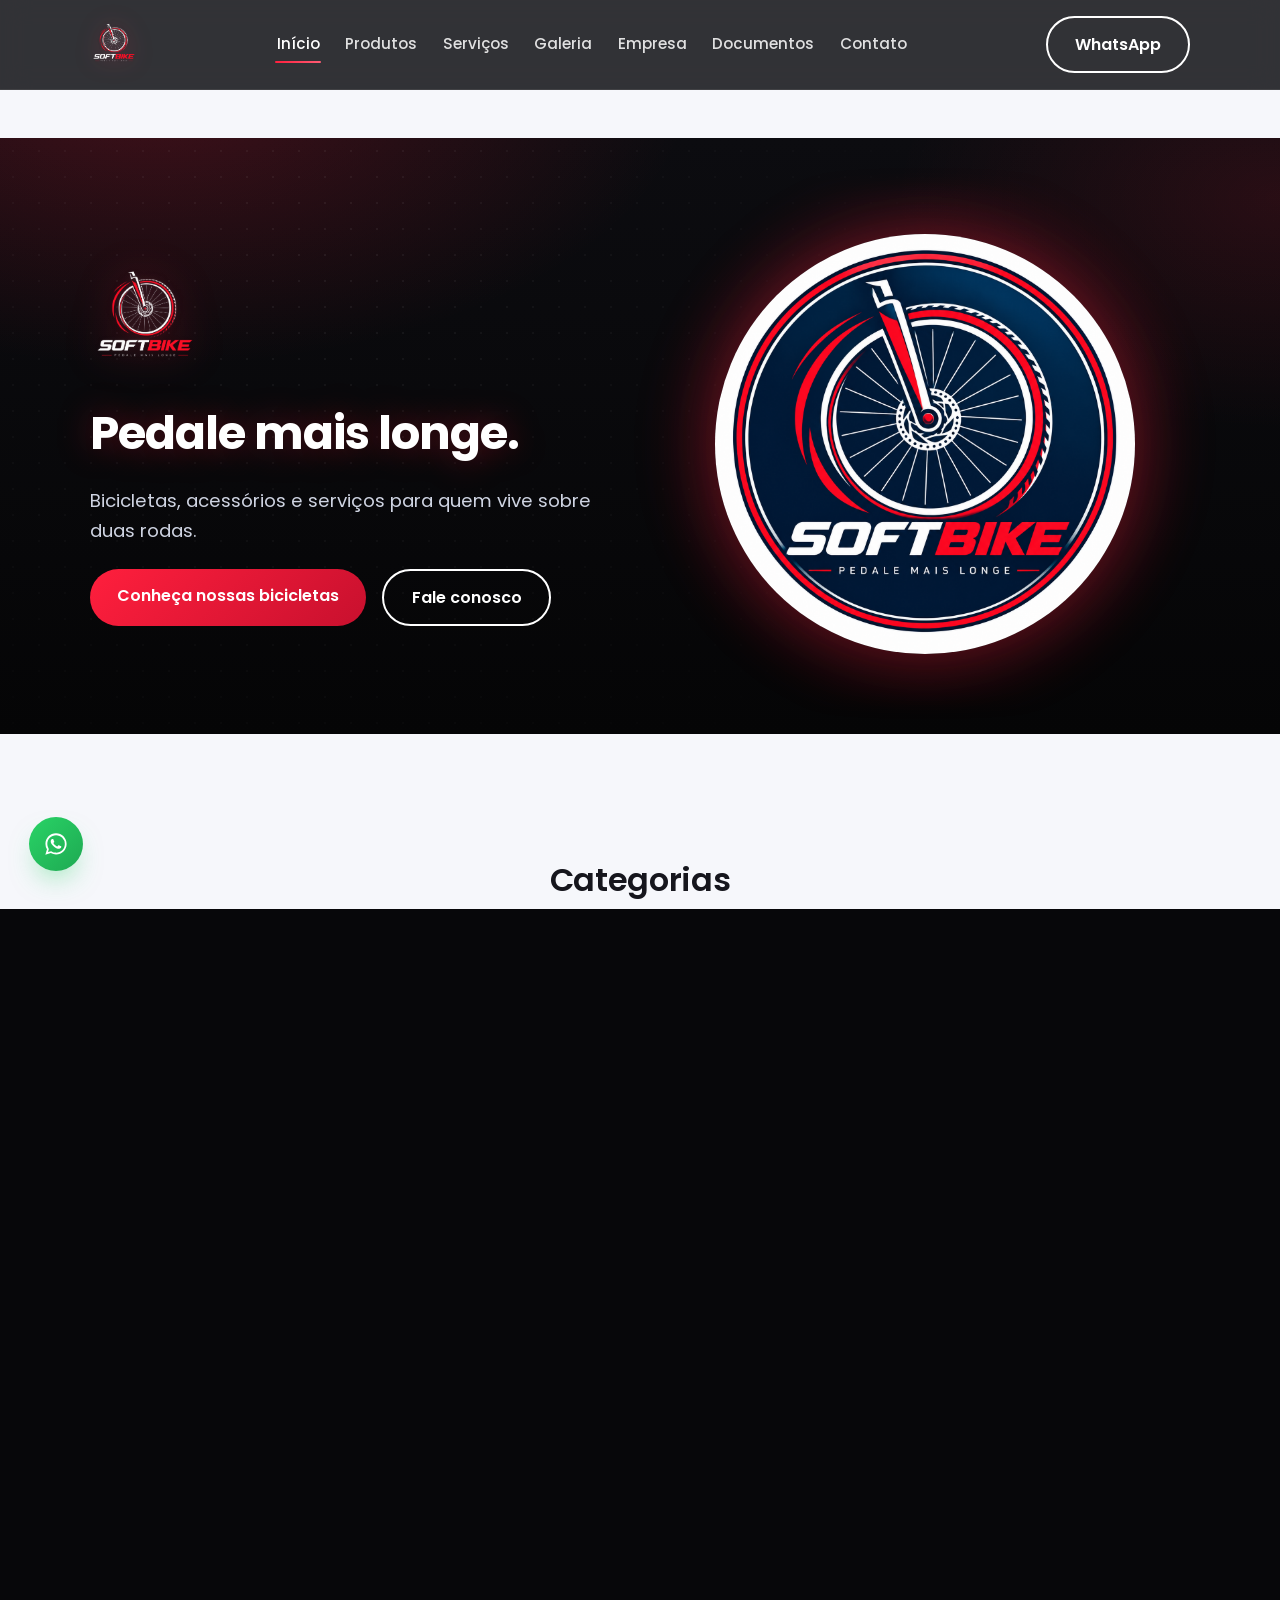
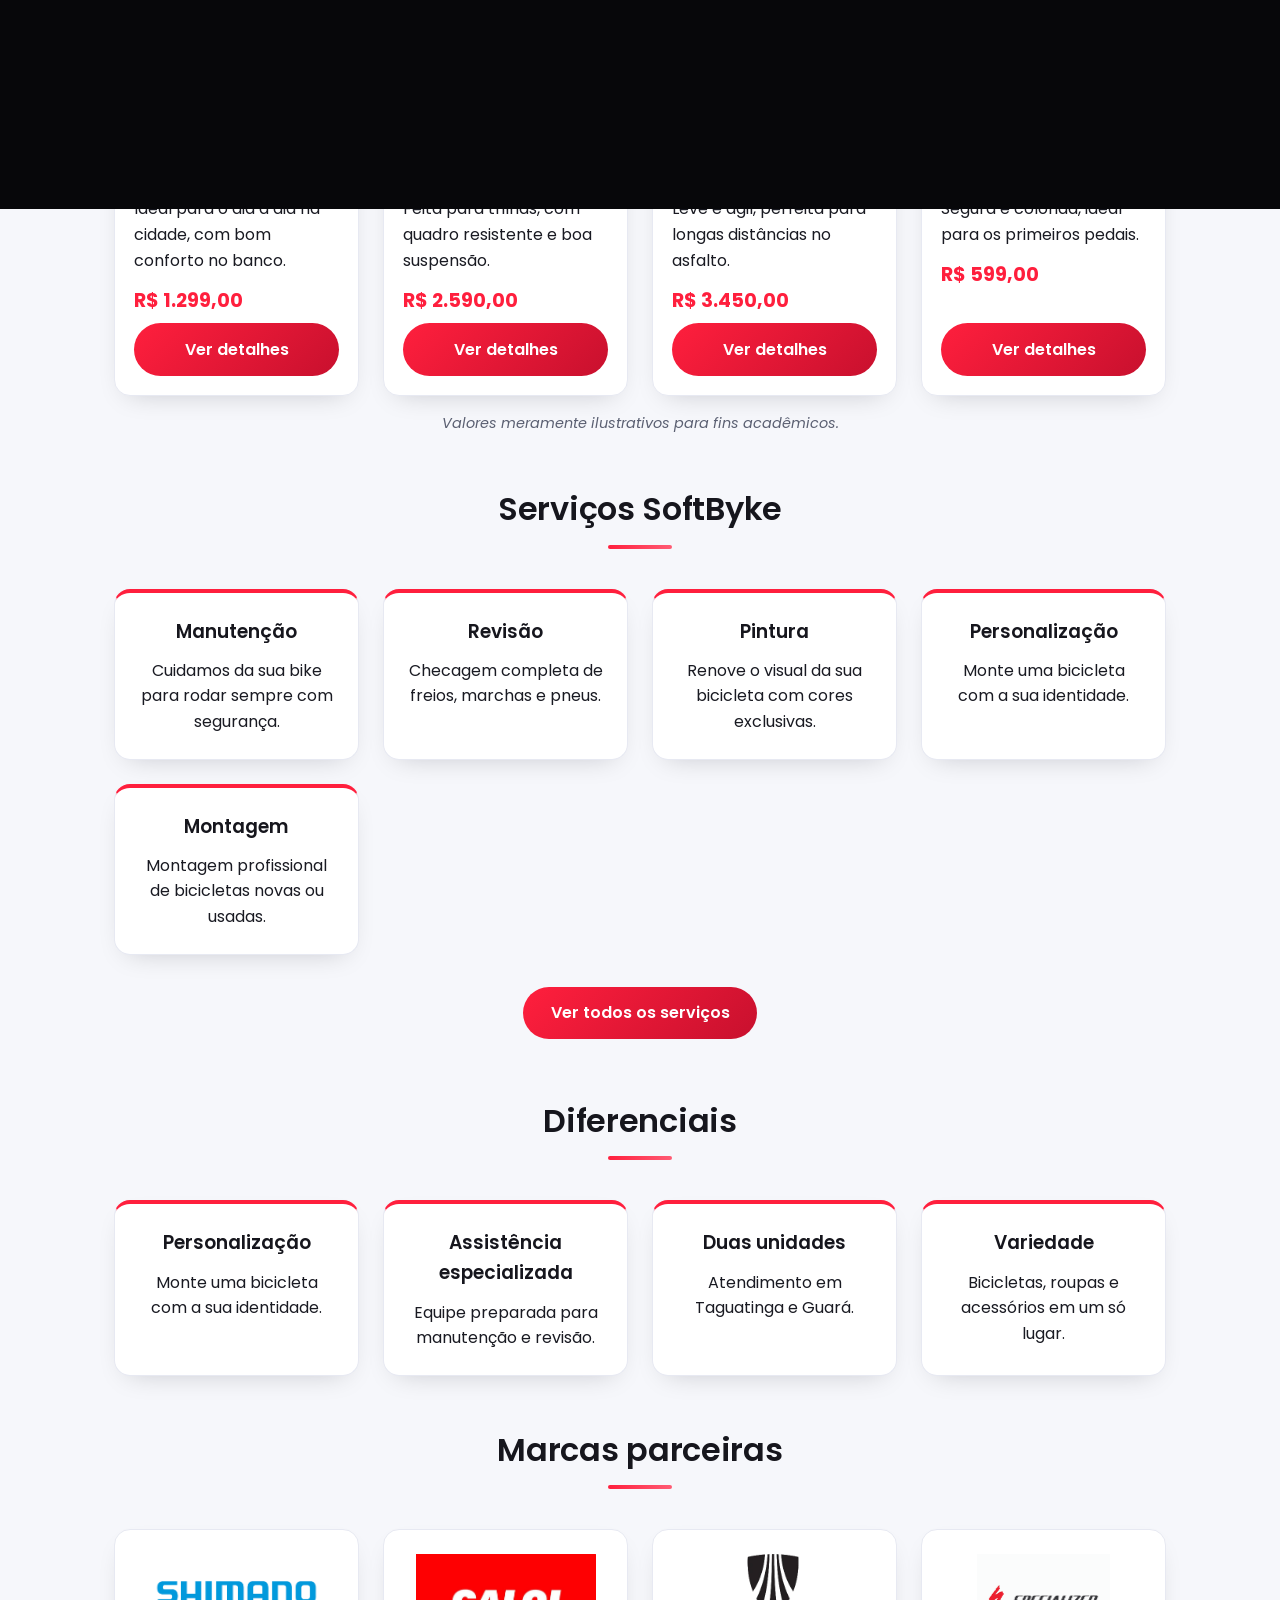
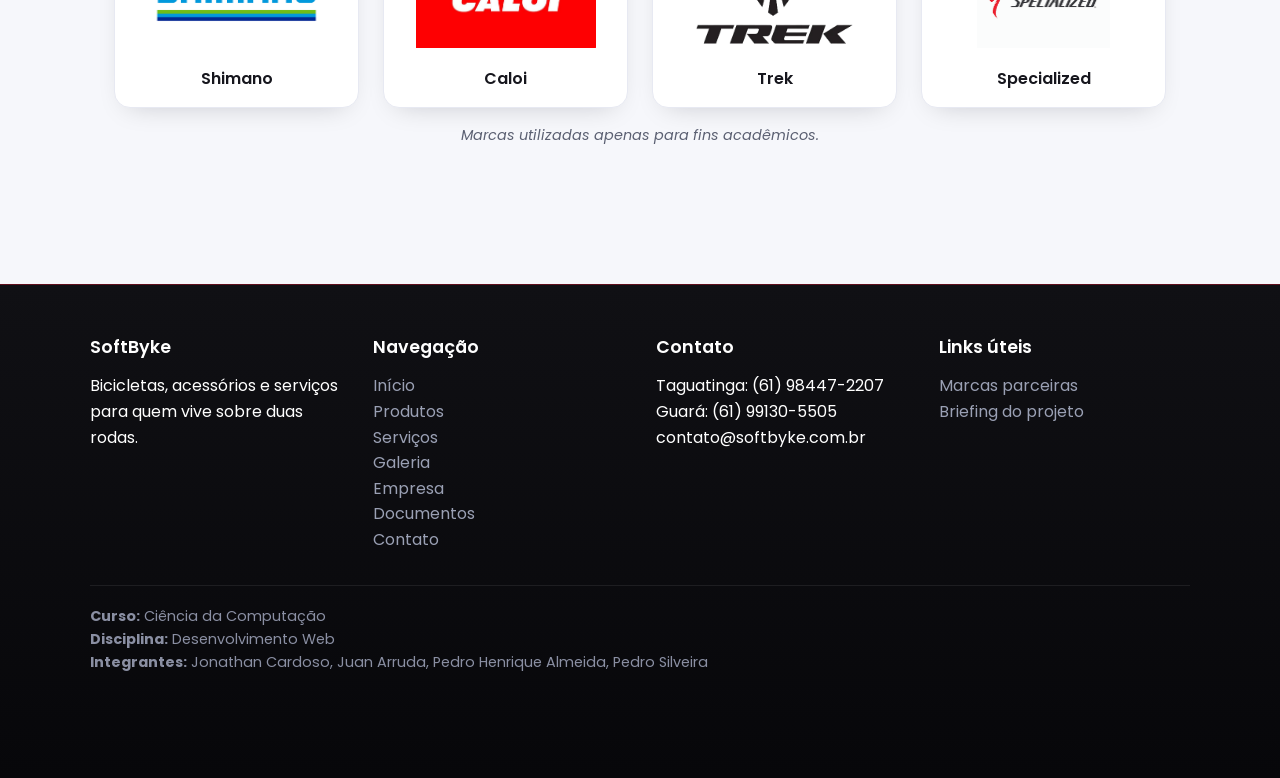
<file: index.html>
<!DOCTYPE html>
<html lang="pt-br">
<head>
  <meta charset="UTF-8">
  <meta name="viewport" content="width=device-width, initial-scale=1.0">
  <title>SoftByke - Pedale mais longe</title>
  <link rel="icon" type="image/png" href="assets/images/logo.png">
  <link rel="stylesheet" href="css/style.css">
</head>
<body class="carregando">

  <!-- PRE-CARREGAMENTO -->
  <div class="pre-carregamento" id="pre-carregamento" aria-hidden="true">
    <img src="assets/images/logo.png" alt="" class="pre-carregamento-logo">
    <div class="pre-carregamento-barra"><span></span></div>
  </div>

  <!-- TRANSICAO ENTRE PAGINAS -->
  <div class="transicao-pagina" id="transicao-pagina" aria-hidden="true"></div>

  <!-- CABEÇALHO -->
  <header class="cabecalho">
    <div class="cabecalho-conteudo">
      <a href="index.html" class="logo"><img src="assets/images/logo.png" alt="SoftByke - Pedale mais longe" class="logo-img"></a>
      <button class="menu-toggle" aria-label="Abrir menu">☰</button>
      <nav>
        <ul class="menu-principal">
          <li><a href="index.html" class="ativo">Início</a></li>
          <li><a href="produtos.html">Produtos</a></li>
          <li><a href="servicos.html">Serviços</a></li>
          <li><a href="galeria.html">Galeria</a></li>
          <li><a href="empresa.html">Empresa</a></li>
          <li><a href="documentos.html">Documentos</a></li>
          <li><a href="contato.html">Contato</a></li>
        </ul>
      </nav>
      <div class="cabecalho-acoes">
        <a href="https://wa.me/5561984472207" target="_blank" rel="noopener noreferrer" class="botao botao-secundario">WhatsApp</a>
      </div>
    </div>
  </header>

  <!-- HERO -->
  <section class="hero">
    <div class="hero-conteudo">
      <div class="hero-texto">
        <img src="assets/images/logo.png" alt="SoftByke - Pedale mais longe" class="hero-logo">
        <h1>Pedale mais longe.</h1>
        <p>Bicicletas, acessórios e serviços para quem vive sobre duas rodas.</p>
        <div class="hero-botoes">
          <a href="produtos.html" class="botao">Conheça nossas bicicletas</a>
          <a href="contato.html" class="botao botao-secundario">Fale conosco</a>
        </div>
      </div>
      <div class="hero-imagem hero-imagem-emblema">
        <img src="assets/images/logo-emblema.png" alt="Emblema SoftByke - Pedale mais longe">
      </div>
    </div>
  </section>

  <main>

    <!-- SEÇÃO 1: CATEGORIAS -->
    <section id="categorias">
      <h2 class="titulo-secao">Categorias</h2>
      <div class="grade-cards">
        <div class="card">
          <img src="assets/produtos/bike-02.jpg" alt="Categoria Bicicletas">
          <div class="card-conteudo">
            <h3>Bicicletas</h3>
            <p>Infantis, urbanas, mountain bike, speed e profissionais.</p>
            <a href="produtos.html#bicicletas" class="botao">Ver mais</a>
          </div>
        </div>
        <div class="card">
          <img src="assets/images/cat-acessorios.jpg" alt="Categoria Acessórios">
          <div class="card-conteudo">
            <h3>Acessórios</h3>
            <p>Capacetes, luvas, cadeados, garrafas e muito mais.</p>
            <a href="produtos.html#acessorios" class="botao">Ver mais</a>
          </div>
        </div>
        <div class="card">
          <img src="assets/images/cat-vestuario.jpg" alt="Categoria Vestuário">
          <div class="card-conteudo">
            <h3>Vestuário</h3>
            <p>Roupas próprias para a prática do ciclismo.</p>
            <a href="produtos.html#vestuario" class="botao">Ver mais</a>
          </div>
        </div>
        <div class="card">
          <img src="assets/images/cat-servicos.jpg" alt="Categoria Serviços">
          <div class="card-conteudo">
            <h3>Serviços</h3>
            <p>Manutenção, revisão, pintura e personalização.</p>
            <a href="servicos.html" class="botao">Ver mais</a>
          </div>
        </div>
      </div>
    </section>

    <!-- SEÇÃO 2: BICICLETAS EM DESTAQUE -->
    <section id="destaques">
      <h2 class="titulo-secao">Bicicletas em destaque</h2>
      <div class="grade-cards">
        <div class="card">
          <img src="assets/produtos/bike-02.jpg" alt="Bicicleta Urbana Confort">
          <div class="card-conteudo">
            <span class="card-categoria">Urbana</span>
            <h3>Bike Urbana Confort</h3>
            <p>Ideal para o dia a dia na cidade, com bom conforto no banco.</p>
            <span class="card-preco">R$ 1.299,00</span>
            <a href="produto.html#bike-02" class="botao">Ver detalhes</a>
          </div>
        </div>
        <div class="card">
          <img src="assets/produtos/bike-03.jpg" alt="Mountain Bike Aro 29">
          <div class="card-conteudo">
            <span class="card-categoria">Mountain Bike</span>
            <h3>Mountain Bike Aro 29</h3>
            <p>Feita para trilhas, com quadro resistente e boa suspensão.</p>
            <span class="card-preco">R$ 2.590,00</span>
            <a href="produto.html#bike-03" class="botao">Ver detalhes</a>
          </div>
        </div>
        <div class="card">
          <img src="assets/produtos/bike-04.jpg" alt="Speed Road Pro">
          <div class="card-conteudo">
            <span class="card-categoria">Speed</span>
            <h3>Speed Road Pro</h3>
            <p>Leve e ágil, perfeita para longas distâncias no asfalto.</p>
            <span class="card-preco">R$ 3.450,00</span>
            <a href="produto.html#bike-04" class="botao">Ver detalhes</a>
          </div>
        </div>
        <div class="card">
          <img src="assets/produtos/bike-01.jpg" alt="Bicicleta Infantil Aro 16">
          <div class="card-conteudo">
            <span class="card-categoria">Infantil</span>
            <h3>Bike Infantil Aro 16</h3>
            <p>Segura e colorida, ideal para os primeiros pedais.</p>
            <span class="card-preco">R$ 599,00</span>
            <a href="produto.html#bike-01" class="botao">Ver detalhes</a>
          </div>
        </div>
      </div>
      <p class="observacao">Valores meramente ilustrativos para fins acadêmicos.</p>
    </section>

    <!-- SEÇÃO 3: SERVIÇOS SOFTBYKE -->
    <section id="servicos-home">
      <h2 class="titulo-secao">Serviços SoftByke</h2>
      <div class="grade-cards">
        <div class="card-simples">
          <h3>Manutenção</h3>
          <p>Cuidamos da sua bike para rodar sempre com segurança.</p>
        </div>
        <div class="card-simples">
          <h3>Revisão</h3>
          <p>Checagem completa de freios, marchas e pneus.</p>
        </div>
        <div class="card-simples">
          <h3>Pintura</h3>
          <p>Renove o visual da sua bicicleta com cores exclusivas.</p>
        </div>
        <div class="card-simples">
          <h3>Personalização</h3>
          <p>Monte uma bicicleta com a sua identidade.</p>
        </div>
        <div class="card-simples">
          <h3>Montagem</h3>
          <p>Montagem profissional de bicicletas novas ou usadas.</p>
        </div>
      </div>
      <div style="text-align:center; margin-top: 2rem;">
        <a href="servicos.html" class="botao">Ver todos os serviços</a>
      </div>
    </section>

    <!-- SEÇÃO 4: DIFERENCIAIS -->
    <section id="diferenciais">
      <h2 class="titulo-secao">Diferenciais</h2>
      <div class="grade-cards">
        <div class="card-simples">
          <h3>Personalização</h3>
          <p>Monte uma bicicleta com a sua identidade.</p>
        </div>
        <div class="card-simples">
          <h3>Assistência especializada</h3>
          <p>Equipe preparada para manutenção e revisão.</p>
        </div>
        <div class="card-simples">
          <h3>Duas unidades</h3>
          <p>Atendimento em Taguatinga e Guará.</p>
        </div>
        <div class="card-simples">
          <h3>Variedade</h3>
          <p>Bicicletas, roupas e acessórios em um só lugar.</p>
        </div>
      </div>
    </section>

    <!-- SEÇÃO 5: MARCAS PARCEIRAS (PROPAGANDAS) -->
    <section id="marcas">
      <h2 class="titulo-secao">Marcas parceiras</h2>
      <div class="grade-marcas">
        <a class="card-marca" href="https://bike.shimano.com/pt-BR/home.html" target="_blank" rel="noopener noreferrer">
          <img src="assets/parceiros/marca-shimano.png" alt="Logo Shimano">
          <p>Shimano</p>
        </a>
        <a class="card-marca" href="https://www.caloi.com" target="_blank" rel="noopener noreferrer">
          <img src="assets/parceiros/marca-caloi.jpg" alt="Logo Caloi">
          <p>Caloi</p>
        </a>
        <a class="card-marca" href="https://www.trekbikes.com/br/pt_BR" target="_blank" rel="noopener noreferrer">
          <img src="assets/parceiros/marca-trek.png" alt="Logo Trek">
          <p>Trek</p>
        </a>
        <a class="card-marca" href="https://www.specialized.com/br/pt" target="_blank" rel="noopener noreferrer">
          <img src="assets/parceiros/marca-specialized.png" alt="Logo Specialized">
          <p>Specialized</p>
        </a>
      </div>
      <p class="observacao">Marcas utilizadas apenas para fins acadêmicos.</p>
    </section>

  </main>

  <!-- RODAPÉ -->
  <footer class="rodape">
    <div class="rodape-conteudo">
      <div>
        <h3>SoftByke</h3>
        <p>Bicicletas, acessórios e serviços para quem vive sobre duas rodas.</p>
      </div>
      <div>
        <h3>Navegação</h3>
        <ul>
          <li><a href="index.html">Início</a></li>
          <li><a href="produtos.html">Produtos</a></li>
          <li><a href="servicos.html">Serviços</a></li>
          <li><a href="galeria.html">Galeria</a></li>
          <li><a href="empresa.html">Empresa</a></li>
          <li><a href="documentos.html">Documentos</a></li>
          <li><a href="contato.html">Contato</a></li>
        </ul>
      </div>
      <div>
        <h3>Contato</h3>
        <ul>
          <li>Taguatinga: (61) 98447-2207</li>
          <li>Guará: (61) 99130-5505</li>
          <li>contato@softbyke.com.br</li>
        </ul>
      </div>
      <div>
        <h3>Links úteis</h3>
        <ul>
          <li><a href="parceiros.html">Marcas parceiras</a></li>
          <li><a href="briefing.html">Briefing do projeto</a></li>
        </ul>
      </div>
    </div>

    <!-- Preencher informações acadêmicas antes da entrega -->
    <div class="rodape-academico">
      <p><strong>Curso:</strong> Ciência da Computação</p>
      <p><strong>Disciplina:</strong> Desenvolvimento Web</p>
      <p><strong>Integrantes:</strong> Jonathan Cardoso, Juan Arruda, Pedro Henrique Almeida, Pedro Silveira</p>
    </div>
  </footer>

  <a href="https://wa.me/5561984472207" target="_blank" rel="noopener noreferrer" class="whatsapp-flutuante" aria-label="Fale conosco pelo WhatsApp" title="Fale conosco pelo WhatsApp">
    <svg viewBox="0 0 32 32" width="26" height="26" fill="currentColor" aria-hidden="true"><path d="M16.02 2.9c-7.2 0-13.02 5.82-13.02 13a12.9 12.9 0 0 0 1.87 6.7L2.9 29.1l6.68-1.9a13.06 13.06 0 0 0 6.44 1.7h.01c7.2 0 13.02-5.82 13.02-13s-5.83-13-13.03-13Zm0 23.7h-.01a10.8 10.8 0 0 1-5.5-1.5l-.4-.24-3.97 1.13 1.06-3.87-.26-.4a10.7 10.7 0 0 1-1.65-5.72c0-5.94 4.84-10.77 10.79-10.77 2.88 0 5.59 1.12 7.63 3.16a10.68 10.68 0 0 1 3.16 7.62c0 5.94-4.85 10.79-10.85 10.79Zm5.9-8.08c-.32-.16-1.9-.94-2.2-1.05-.3-.11-.51-.16-.73.16-.21.32-.84 1.05-1.03 1.26-.19.21-.38.24-.7.08-.32-.16-1.35-.5-2.57-1.6-.95-.85-1.6-1.9-1.78-2.22-.19-.32-.02-.5.14-.65.14-.14.32-.38.48-.56.16-.19.21-.32.32-.53.11-.21.05-.4-.03-.56-.08-.16-.73-1.76-1-2.41-.26-.63-.53-.55-.73-.56h-.62c-.21 0-.56.08-.85.4-.29.32-1.12 1.1-1.12 2.68 0 1.58 1.15 3.1 1.31 3.32.16.21 2.26 3.45 5.47 4.84.76.33 1.36.53 1.82.67.77.24 1.46.21 2.02.13.62-.09 1.9-.78 2.17-1.53.27-.75.27-1.4.19-1.53-.08-.13-.29-.21-.61-.37Z"/></svg>
  </a>

  <button class="botao-topo" title="Voltar ao topo">↑</button>

  <script src="js/script.js"></script>
</body>
</html>
</file>
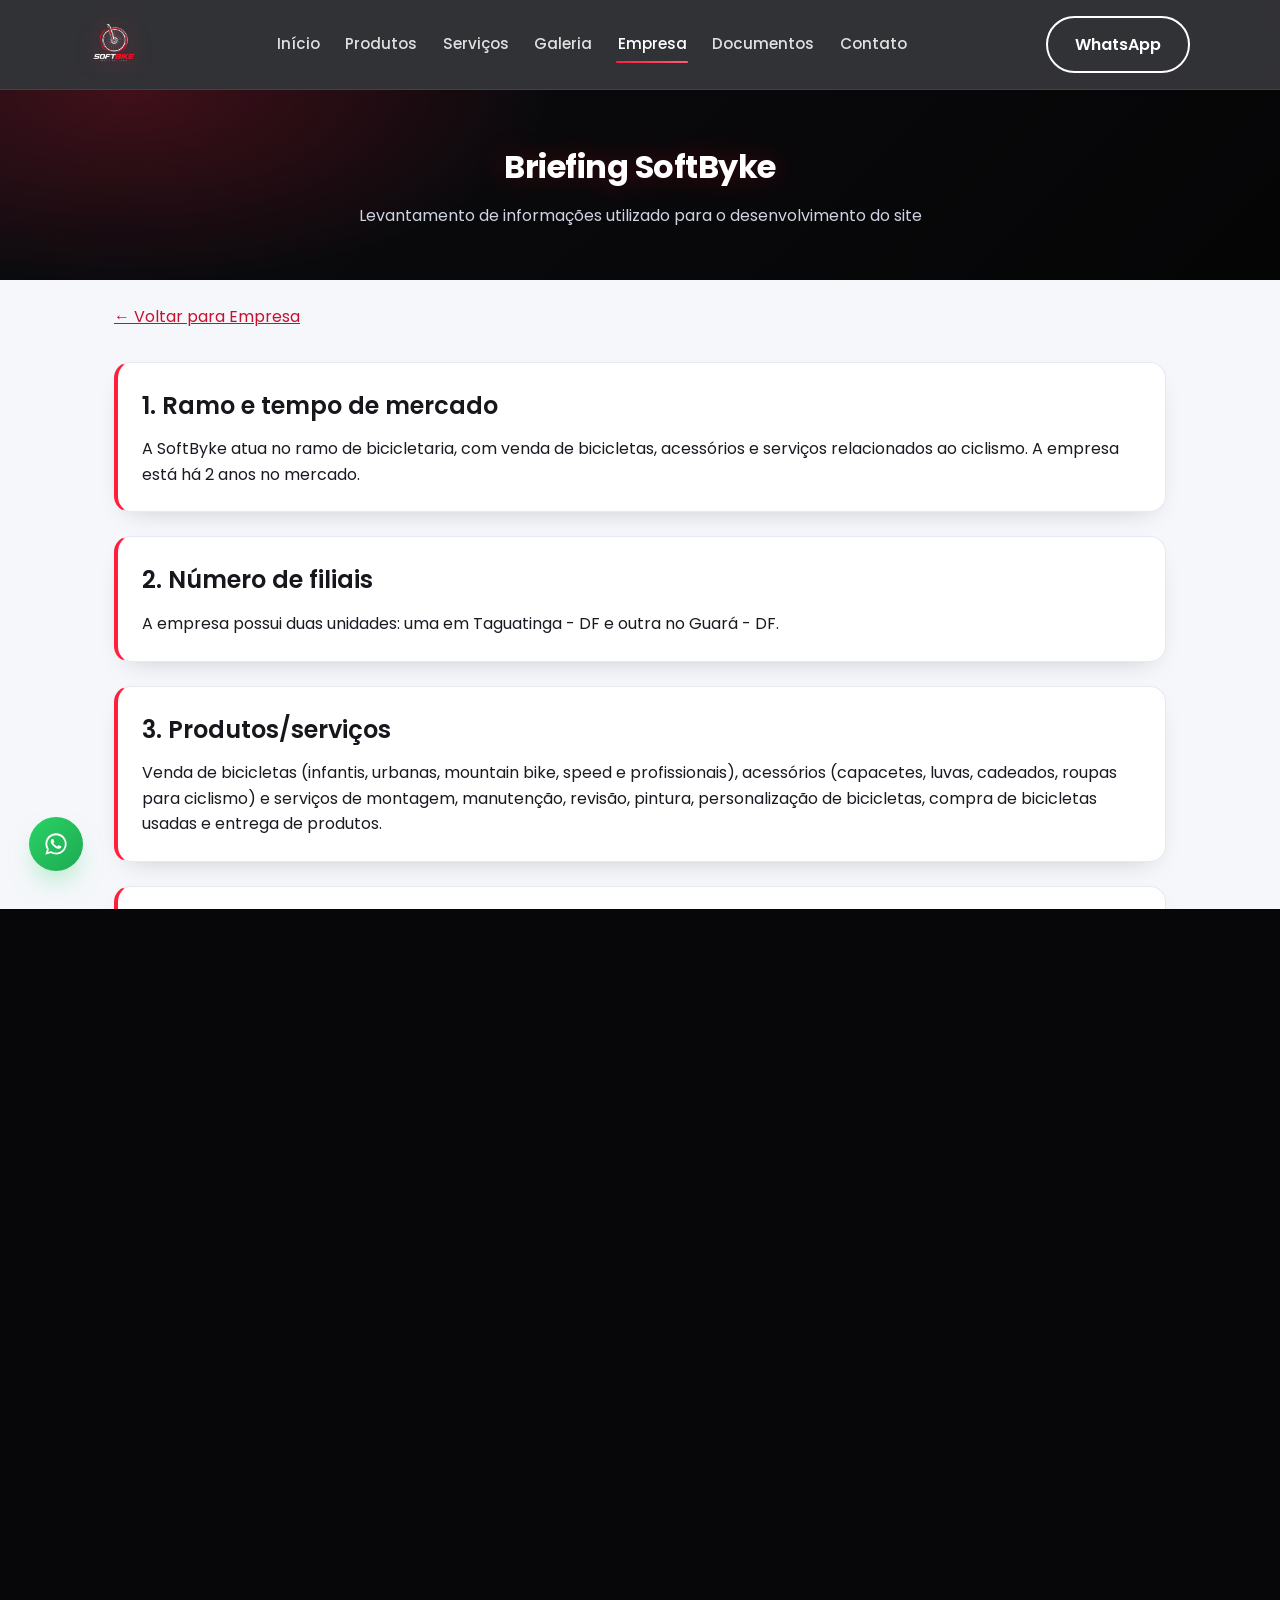
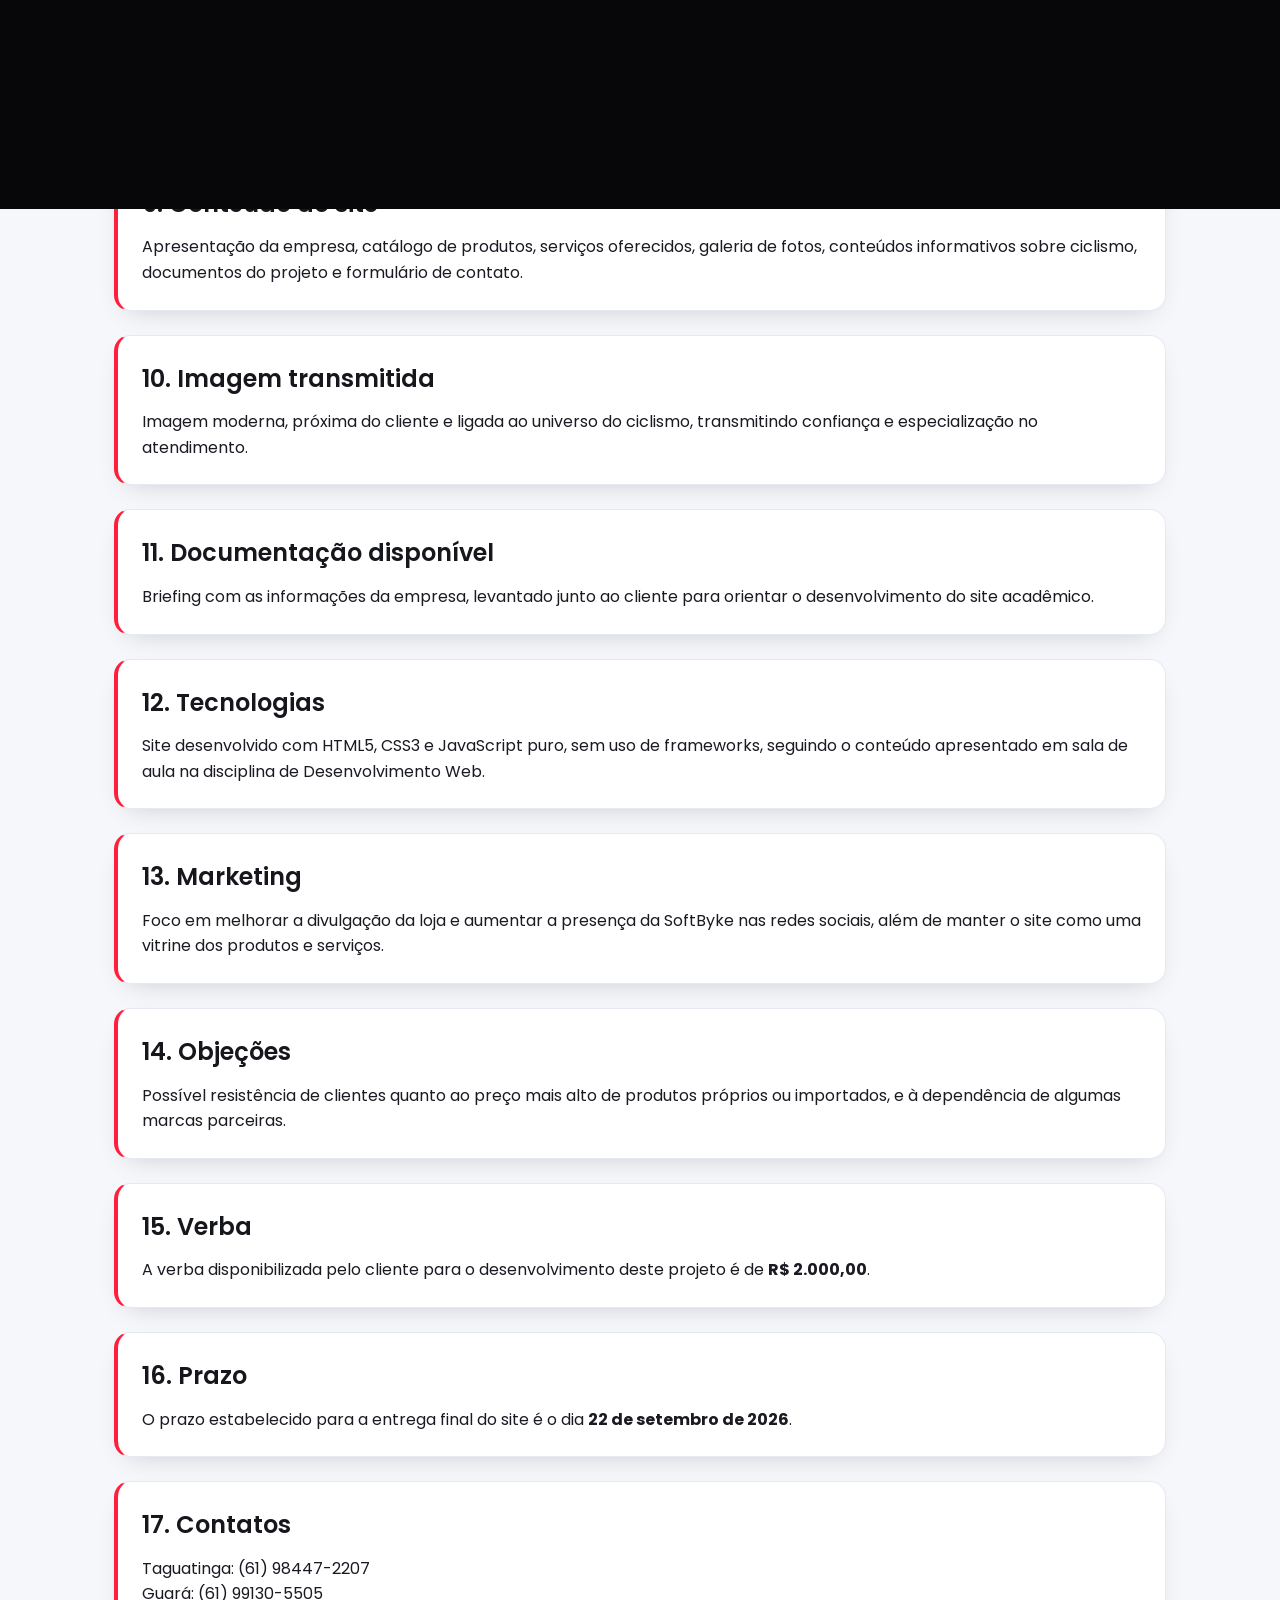
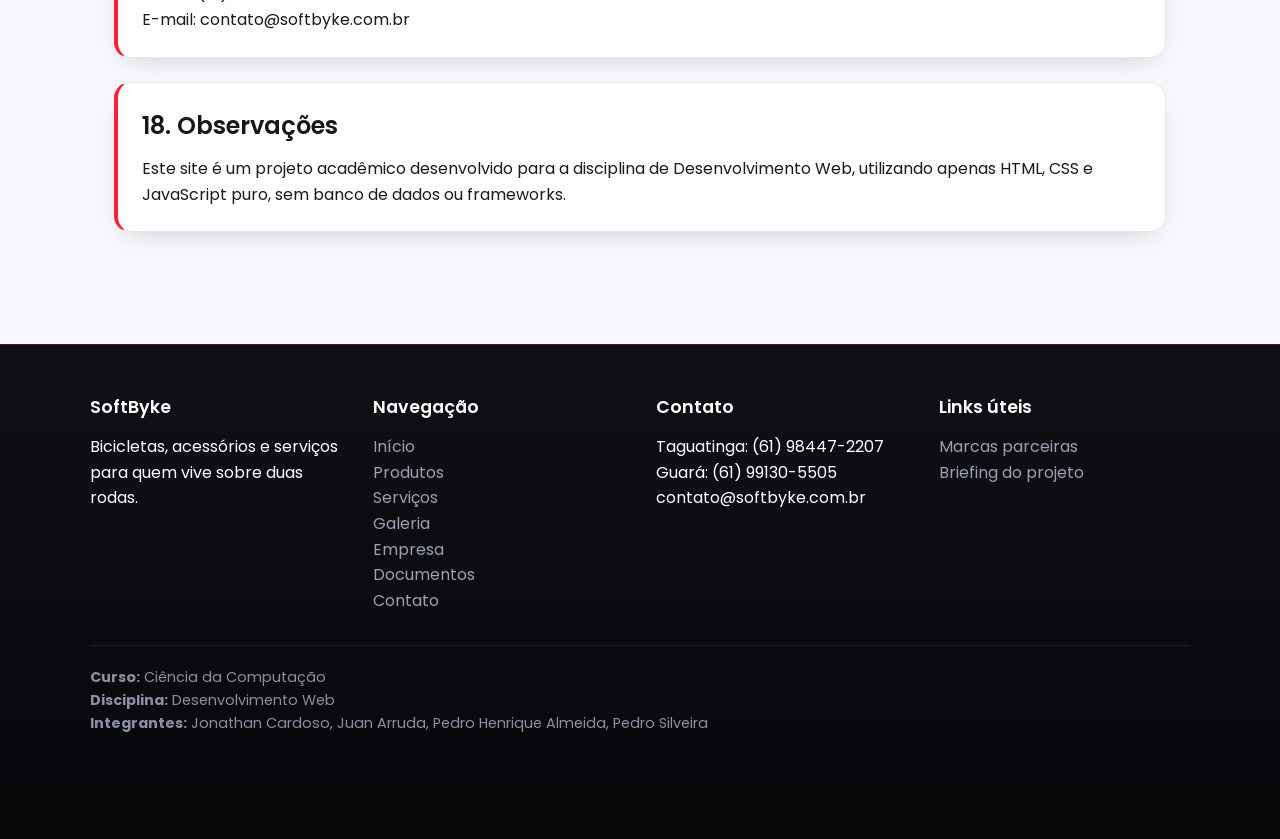
<file: briefing.html>
<!DOCTYPE html>
<html lang="pt-br">
<head>
  <meta charset="UTF-8">
  <meta name="viewport" content="width=device-width, initial-scale=1.0">
  <title>SoftByke - Briefing</title>
  <link rel="icon" type="image/png" href="assets/images/logo.png">
  <link rel="stylesheet" href="css/style.css">
</head>
<body class="carregando">

  <!-- PRE-CARREGAMENTO -->
  <div class="pre-carregamento" id="pre-carregamento" aria-hidden="true">
    <img src="assets/images/logo.png" alt="" class="pre-carregamento-logo">
    <div class="pre-carregamento-barra"><span></span></div>
  </div>

  <!-- TRANSICAO ENTRE PAGINAS -->
  <div class="transicao-pagina" id="transicao-pagina" aria-hidden="true"></div>

  <header class="cabecalho">
    <div class="cabecalho-conteudo">
      <a href="index.html" class="logo"><img src="assets/images/logo.png" alt="SoftByke - Pedale mais longe" class="logo-img"></a>
      <button class="menu-toggle" aria-label="Abrir menu">☰</button>
      <nav>
        <ul class="menu-principal">
          <li><a href="index.html">Início</a></li>
          <li><a href="produtos.html">Produtos</a></li>
          <li><a href="servicos.html">Serviços</a></li>
          <li><a href="galeria.html">Galeria</a></li>
          <li><a href="empresa.html" class="ativo">Empresa</a></li>
          <li><a href="documentos.html">Documentos</a></li>
          <li><a href="contato.html">Contato</a></li>
        </ul>
      </nav>
      <div class="cabecalho-acoes">
        <a href="https://wa.me/5561984472207" target="_blank" rel="noopener noreferrer" class="botao botao-secundario">WhatsApp</a>
      </div>
    </div>
  </header>

  <div class="pagina-titulo">
    <h1>Briefing SoftByke</h1>
    <p>Levantamento de informações utilizado para o desenvolvimento do site</p>
  </div>

  <main>
    <p style="margin-bottom: 2rem;"><a href="empresa.html">&larr; Voltar para Empresa</a></p>

    <div class="caixa-conteudo">
      <h2>1. Ramo e tempo de mercado</h2>
      <p>A SoftByke atua no ramo de bicicletaria, com venda de bicicletas, acessórios e serviços
        relacionados ao ciclismo. A empresa está há 2 anos no mercado.</p>
    </div>

    <div class="caixa-conteudo">
      <h2>2. Número de filiais</h2>
      <p>A empresa possui duas unidades: uma em Taguatinga - DF e outra no Guará - DF.</p>
    </div>

    <div class="caixa-conteudo">
      <h2>3. Produtos/serviços</h2>
      <p>Venda de bicicletas (infantis, urbanas, mountain bike, speed e profissionais), acessórios
        (capacetes, luvas, cadeados, roupas para ciclismo) e serviços de montagem, manutenção,
        revisão, pintura, personalização de bicicletas, compra de bicicletas usadas e entrega
        de produtos.</p>
    </div>

    <div class="caixa-conteudo">
      <h2>4. Endereço do site</h2>
      <p>Domínio sugerido: <strong>SoftBykeBicicletaria.com.br</strong></p>
    </div>

    <div class="caixa-conteudo">
      <h2>5. Vantagens/desvantagens dos concorrentes</h2>
      <p>Como diferenciais, a SoftByke oferece personalização exclusiva, prioridade no atendimento,
        alta variedade de produtos, marca própria e atendimento especializado. Como pontos de
        atenção, os produtos próprios/importados podem ter preços maiores, atendimentos simples
        podem ter menor prioridade, há dependência de algumas marcas parceiras e a divulgação da
        loja ainda é limitada.</p>
    </div>

    <div class="caixa-conteudo">
      <h2>6. Referências</h2>
      <p>Lojas de bicicletas e marcas reconhecidas do ramo ciclístico, como Shimano, Caloi, Trek e
        Specialized, utilizadas como referência visual e de mercado (apenas para fins acadêmicos).</p>
    </div>

    <div class="caixa-conteudo">
      <h2>7. Objetivos</h2>
      <p>Conquistar novos clientes, melhorar a divulgação, aumentar a presença nas redes sociais,
        futuramente abrir novas unidades e ampliar os produtos exclusivos.</p>
    </div>

    <div class="caixa-conteudo">
      <h2>8. Público-alvo</h2>
      <p>Crianças, adolescentes, adultos, famílias, ciclistas e atletas.</p>
    </div>

    <div class="caixa-conteudo">
      <h2>9. Conteúdo do site</h2>
      <p>Apresentação da empresa, catálogo de produtos, serviços oferecidos, galeria de fotos,
        conteúdos informativos sobre ciclismo, documentos do projeto e formulário de contato.</p>
    </div>

    <div class="caixa-conteudo">
      <h2>10. Imagem transmitida</h2>
      <p>Imagem moderna, próxima do cliente e ligada ao universo do ciclismo, transmitindo
        confiança e especialização no atendimento.</p>
    </div>

    <div class="caixa-conteudo">
      <h2>11. Documentação disponível</h2>
      <p>Briefing com as informações da empresa, levantado junto ao cliente para orientar o
        desenvolvimento do site acadêmico.</p>
    </div>

    <div class="caixa-conteudo">
      <h2>12. Tecnologias</h2>
      <p>Site desenvolvido com HTML5, CSS3 e JavaScript puro, sem uso de frameworks, seguindo o
        conteúdo apresentado em sala de aula na disciplina de Desenvolvimento Web.</p>
    </div>

    <div class="caixa-conteudo">
      <h2>13. Marketing</h2>
      <p>Foco em melhorar a divulgação da loja e aumentar a presença da SoftByke nas redes
        sociais, além de manter o site como uma vitrine dos produtos e serviços.</p>
    </div>

    <div class="caixa-conteudo">
      <h2>14. Objeções</h2>
      <p>Possível resistência de clientes quanto ao preço mais alto de produtos próprios ou
        importados, e à dependência de algumas marcas parceiras.</p>
    </div>

    <div class="caixa-conteudo">
      <h2>15. Verba</h2>
      <p>A verba disponibilizada pelo cliente para o desenvolvimento deste projeto é de <strong>R$ 2.000,00</strong>.</p>
    </div>

    <div class="caixa-conteudo">
      <h2>16. Prazo</h2>
      <p>O prazo estabelecido para a entrega final do site é o dia <strong>22 de setembro de 2026</strong>.</p>
    </div>

    <div class="caixa-conteudo">
      <h2>17. Contatos</h2>
      <p>Taguatinga: (61) 98447-2207<br>
        Guará: (61) 99130-5505<br>
        E-mail: contato@softbyke.com.br</p>
    </div>

    <div class="caixa-conteudo">
      <h2>18. Observações</h2>
      <p>Este site é um projeto acadêmico desenvolvido para a disciplina de Desenvolvimento Web,
        utilizando apenas HTML, CSS e JavaScript puro, sem banco de dados ou frameworks.</p>
    </div>

  </main>

  <footer class="rodape">
    <div class="rodape-conteudo">
      <div>
        <h3>SoftByke</h3>
        <p>Bicicletas, acessórios e serviços para quem vive sobre duas rodas.</p>
      </div>
      <div>
        <h3>Navegação</h3>
        <ul>
          <li><a href="index.html">Início</a></li>
          <li><a href="produtos.html">Produtos</a></li>
          <li><a href="servicos.html">Serviços</a></li>
          <li><a href="galeria.html">Galeria</a></li>
          <li><a href="empresa.html">Empresa</a></li>
          <li><a href="documentos.html">Documentos</a></li>
          <li><a href="contato.html">Contato</a></li>
        </ul>
      </div>
      <div>
        <h3>Contato</h3>
        <ul>
          <li>Taguatinga: (61) 98447-2207</li>
          <li>Guará: (61) 99130-5505</li>
          <li>contato@softbyke.com.br</li>
        </ul>
      </div>
      <div>
        <h3>Links úteis</h3>
        <ul>
          <li><a href="parceiros.html">Marcas parceiras</a></li>
          <li><a href="briefing.html">Briefing do projeto</a></li>
        </ul>
      </div>
    </div>

    <!-- Preencher informações acadêmicas antes da entrega -->
    <div class="rodape-academico">
      <p><strong>Curso:</strong> Ciência da Computação</p>
      <p><strong>Disciplina:</strong> Desenvolvimento Web</p>
      <p><strong>Integrantes:</strong> Jonathan Cardoso, Juan Arruda, Pedro Henrique Almeida, Pedro Silveira</p>
    </div>
  </footer>

  <a href="https://wa.me/5561984472207" target="_blank" rel="noopener noreferrer" class="whatsapp-flutuante" aria-label="Fale conosco pelo WhatsApp" title="Fale conosco pelo WhatsApp">
    <svg viewBox="0 0 32 32" width="26" height="26" fill="currentColor" aria-hidden="true"><path d="M16.02 2.9c-7.2 0-13.02 5.82-13.02 13a12.9 12.9 0 0 0 1.87 6.7L2.9 29.1l6.68-1.9a13.06 13.06 0 0 0 6.44 1.7h.01c7.2 0 13.02-5.82 13.02-13s-5.83-13-13.03-13Zm0 23.7h-.01a10.8 10.8 0 0 1-5.5-1.5l-.4-.24-3.97 1.13 1.06-3.87-.26-.4a10.7 10.7 0 0 1-1.65-5.72c0-5.94 4.84-10.77 10.79-10.77 2.88 0 5.59 1.12 7.63 3.16a10.68 10.68 0 0 1 3.16 7.62c0 5.94-4.85 10.79-10.85 10.79Zm5.9-8.08c-.32-.16-1.9-.94-2.2-1.05-.3-.11-.51-.16-.73.16-.21.32-.84 1.05-1.03 1.26-.19.21-.38.24-.7.08-.32-.16-1.35-.5-2.57-1.6-.95-.85-1.6-1.9-1.78-2.22-.19-.32-.02-.5.14-.65.14-.14.32-.38.48-.56.16-.19.21-.32.32-.53.11-.21.05-.4-.03-.56-.08-.16-.73-1.76-1-2.41-.26-.63-.53-.55-.73-.56h-.62c-.21 0-.56.08-.85.4-.29.32-1.12 1.1-1.12 2.68 0 1.58 1.15 3.1 1.31 3.32.16.21 2.26 3.45 5.47 4.84.76.33 1.36.53 1.82.67.77.24 1.46.21 2.02.13.62-.09 1.9-.78 2.17-1.53.27-.75.27-1.4.19-1.53-.08-.13-.29-.21-.61-.37Z"/></svg>
  </a>

  <button class="botao-topo" title="Voltar ao topo">↑</button>

  <script src="js/script.js"></script>
</body>
</html>
</file>
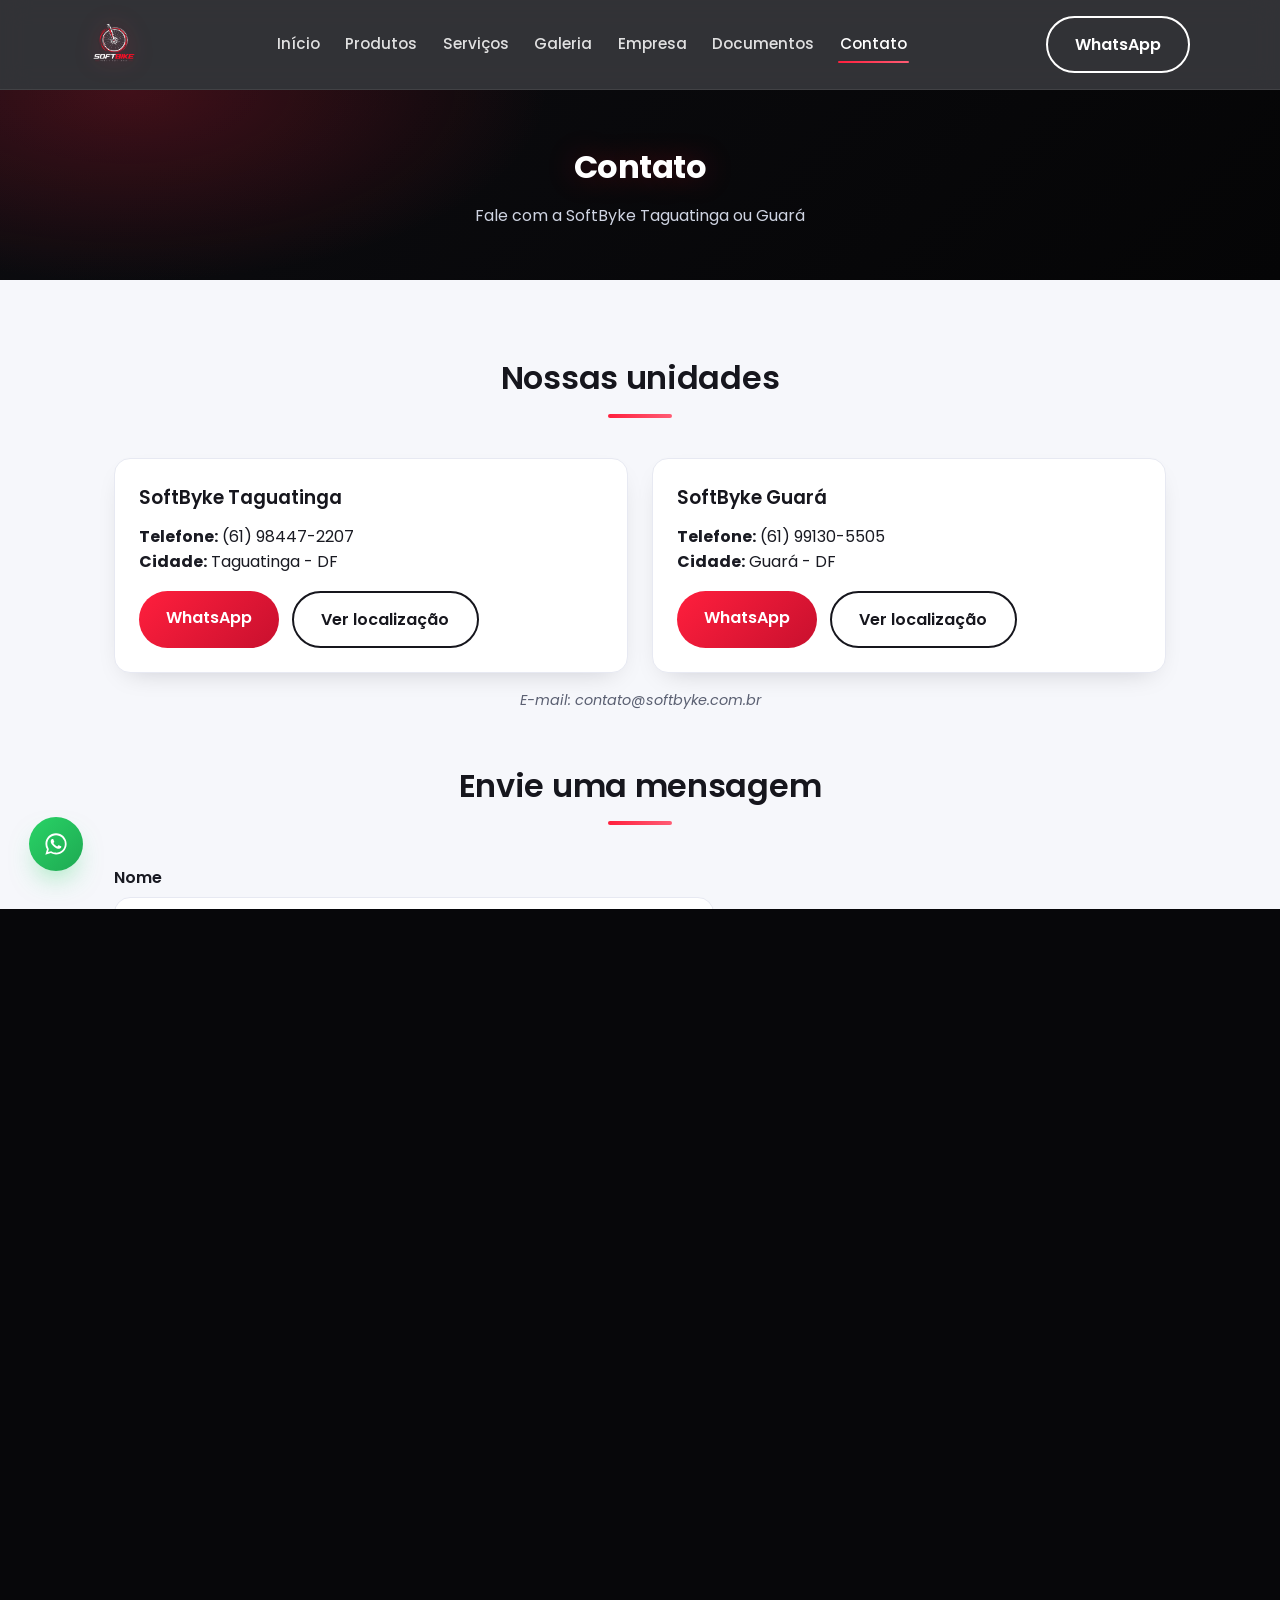
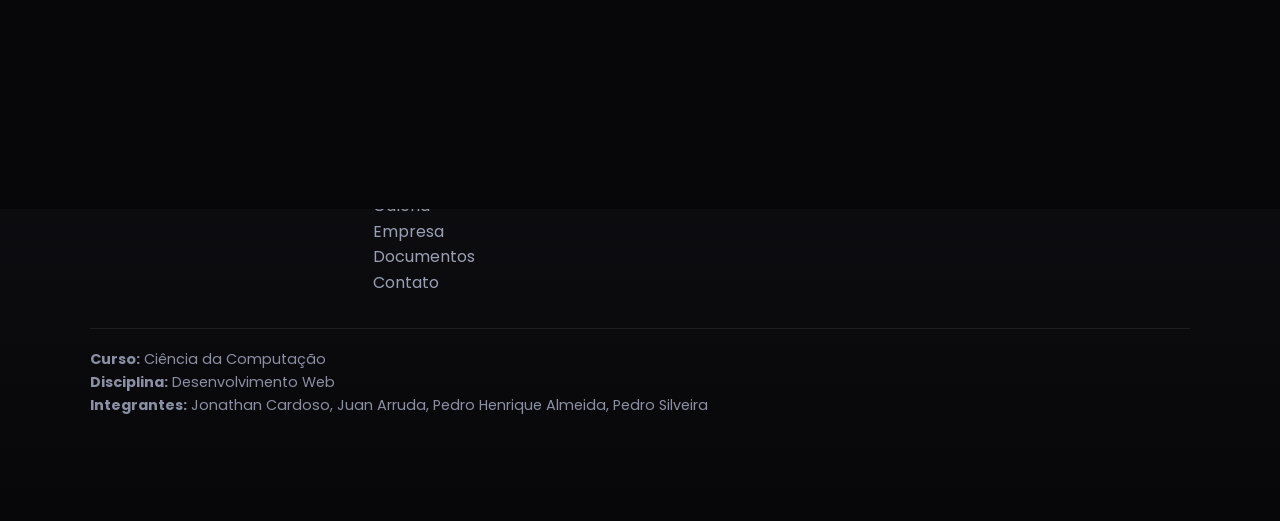
<file: contato.html>
<!DOCTYPE html>
<html lang="pt-br">
<head>
  <meta charset="UTF-8">
  <meta name="viewport" content="width=device-width, initial-scale=1.0">
  <title>SoftByke - Contato</title>
  <link rel="icon" type="image/png" href="assets/images/logo.png">
  <link rel="stylesheet" href="css/style.css">
</head>
<body class="carregando">

  <!-- PRE-CARREGAMENTO -->
  <div class="pre-carregamento" id="pre-carregamento" aria-hidden="true">
    <img src="assets/images/logo.png" alt="" class="pre-carregamento-logo">
    <div class="pre-carregamento-barra"><span></span></div>
  </div>

  <!-- TRANSICAO ENTRE PAGINAS -->
  <div class="transicao-pagina" id="transicao-pagina" aria-hidden="true"></div>

  <header class="cabecalho">
    <div class="cabecalho-conteudo">
      <a href="index.html" class="logo"><img src="assets/images/logo.png" alt="SoftByke - Pedale mais longe" class="logo-img"></a>
      <button class="menu-toggle" aria-label="Abrir menu">☰</button>
      <nav>
        <ul class="menu-principal">
          <li><a href="index.html">Início</a></li>
          <li><a href="produtos.html">Produtos</a></li>
          <li><a href="servicos.html">Serviços</a></li>
          <li><a href="galeria.html">Galeria</a></li>
          <li><a href="empresa.html">Empresa</a></li>
          <li><a href="documentos.html">Documentos</a></li>
          <li><a href="contato.html" class="ativo">Contato</a></li>
        </ul>
      </nav>
      <div class="cabecalho-acoes">
        <a href="https://wa.me/5561984472207" target="_blank" rel="noopener noreferrer" class="botao botao-secundario">WhatsApp</a>
      </div>
    </div>
  </header>

  <div class="pagina-titulo">
    <h1>Contato</h1>
    <p>Fale com a SoftByke Taguatinga ou Guará</p>
  </div>

  <main>

    <!-- UNIDADES -->
    <section id="unidades">
      <h2 class="titulo-secao">Nossas unidades</h2>
      <div class="grade-unidades">

        <div class="card-unidade">
          <h3>SoftByke Taguatinga</h3>
          <p><strong>Telefone:</strong> (61) 98447-2207</p>
          <p><strong>Cidade:</strong> Taguatinga - DF</p>
          <div style="display:flex; gap:0.8rem; flex-wrap:wrap; margin-top:1rem;">
            <a href="https://wa.me/5561984472207" target="_blank" rel="noopener noreferrer" class="botao">WhatsApp</a>
            <a href="https://www.google.com/maps/search/Taguatinga+DF" target="_blank" rel="noopener noreferrer" class="botao botao-secundario" style="border-color: var(--cor-primaria); color: var(--cor-primaria);">Ver localização</a>
          </div>
        </div>

        <div class="card-unidade">
          <h3>SoftByke Guará</h3>
          <p><strong>Telefone:</strong> (61) 99130-5505</p>
          <p><strong>Cidade:</strong> Guará - DF</p>
          <div style="display:flex; gap:0.8rem; flex-wrap:wrap; margin-top:1rem;">
            <a href="https://wa.me/5561991305505" target="_blank" rel="noopener noreferrer" class="botao">WhatsApp</a>
            <a href="https://www.google.com/maps/search/Guar%C3%A1+DF" target="_blank" rel="noopener noreferrer" class="botao botao-secundario" style="border-color: var(--cor-primaria); color: var(--cor-primaria);">Ver localização</a>
          </div>
        </div>

      </div>
      <p class="observacao">E-mail: contato@softbyke.com.br</p>
    </section>

    <!-- FORMULÁRIO DE CONTATO -->
    <section id="formulario">
      <h2 class="titulo-secao">Envie uma mensagem</h2>

      <form id="form-contato" class="formulario">

        <div class="campo-formulario">
          <label for="nome">Nome</label>
          <input type="text" id="nome" name="nome" placeholder="Digite seu nome">
        </div>

        <div class="campo-formulario">
          <label for="email">E-mail</label>
          <input type="email" id="email" name="email" placeholder="Digite seu e-mail">
        </div>

        <div class="campo-formulario">
          <label for="telefone">Telefone</label>
          <input type="tel" id="telefone" name="telefone" placeholder="(61) 90000-0000">
        </div>

        <div class="campo-formulario">
          <label for="assunto">Assunto</label>
          <input type="text" id="assunto" name="assunto" placeholder="Assunto da mensagem">
        </div>

        <div class="campo-formulario">
          <label for="mensagem">Mensagem</label>
          <textarea id="mensagem" name="mensagem" placeholder="Escreva sua mensagem"></textarea>
        </div>

        <button type="submit" class="botao">Enviar mensagem</button>

        <div id="status-formulario" class="mensagem-status"></div>
      </form>
    </section>

  </main>

  <footer class="rodape">
    <div class="rodape-conteudo">
      <div>
        <h3>SoftByke</h3>
        <p>Bicicletas, acessórios e serviços para quem vive sobre duas rodas.</p>
      </div>
      <div>
        <h3>Navegação</h3>
        <ul>
          <li><a href="index.html">Início</a></li>
          <li><a href="produtos.html">Produtos</a></li>
          <li><a href="servicos.html">Serviços</a></li>
          <li><a href="galeria.html">Galeria</a></li>
          <li><a href="empresa.html">Empresa</a></li>
          <li><a href="documentos.html">Documentos</a></li>
          <li><a href="contato.html">Contato</a></li>
        </ul>
      </div>
      <div>
        <h3>Contato</h3>
        <ul>
          <li>Taguatinga: (61) 98447-2207</li>
          <li>Guará: (61) 99130-5505</li>
          <li>contato@softbyke.com.br</li>
        </ul>
      </div>
      <div>
        <h3>Links úteis</h3>
        <ul>
          <li><a href="parceiros.html">Marcas parceiras</a></li>
          <li><a href="briefing.html">Briefing do projeto</a></li>
        </ul>
      </div>
    </div>

    <!-- Preencher informações acadêmicas antes da entrega -->
    <div class="rodape-academico">
      <p><strong>Curso:</strong> Ciência da Computação</p>
      <p><strong>Disciplina:</strong> Desenvolvimento Web</p>
      <p><strong>Integrantes:</strong> Jonathan Cardoso, Juan Arruda, Pedro Henrique Almeida, Pedro Silveira</p>
    </div>
  </footer>

  <!-- MODAL: ESCOLHA DE FILIAL PARA ENVIAR A MENSAGEM DO FORMULÁRIO -->
  <div class="modal-orcamento" id="modal-contato-filial" aria-hidden="true">
    <div class="modal-orcamento-conteudo">
      <button class="modal-orcamento-fechar" aria-label="Fechar">&times;</button>
      <h3>Escolha sua filial</h3>
      <p>Selecione a unidade para enviar sua mensagem pelo WhatsApp.</p>
      <div class="modal-orcamento-opcoes">
        <button class="botao filial-botao" data-telefone="5561984472207">Taguatinga</button>
        <button class="botao botao-secundario filial-botao" data-telefone="5561991305505">Guará</button>
      </div>
    </div>
  </div>

  <a href="https://wa.me/5561984472207" target="_blank" rel="noopener noreferrer" class="whatsapp-flutuante" aria-label="Fale conosco pelo WhatsApp" title="Fale conosco pelo WhatsApp">
    <svg viewBox="0 0 32 32" width="26" height="26" fill="currentColor" aria-hidden="true"><path d="M16.02 2.9c-7.2 0-13.02 5.82-13.02 13a12.9 12.9 0 0 0 1.87 6.7L2.9 29.1l6.68-1.9a13.06 13.06 0 0 0 6.44 1.7h.01c7.2 0 13.02-5.82 13.02-13s-5.83-13-13.03-13Zm0 23.7h-.01a10.8 10.8 0 0 1-5.5-1.5l-.4-.24-3.97 1.13 1.06-3.87-.26-.4a10.7 10.7 0 0 1-1.65-5.72c0-5.94 4.84-10.77 10.79-10.77 2.88 0 5.59 1.12 7.63 3.16a10.68 10.68 0 0 1 3.16 7.62c0 5.94-4.85 10.79-10.85 10.79Zm5.9-8.08c-.32-.16-1.9-.94-2.2-1.05-.3-.11-.51-.16-.73.16-.21.32-.84 1.05-1.03 1.26-.19.21-.38.24-.7.08-.32-.16-1.35-.5-2.57-1.6-.95-.85-1.6-1.9-1.78-2.22-.19-.32-.02-.5.14-.65.14-.14.32-.38.48-.56.16-.19.21-.32.32-.53.11-.21.05-.4-.03-.56-.08-.16-.73-1.76-1-2.41-.26-.63-.53-.55-.73-.56h-.62c-.21 0-.56.08-.85.4-.29.32-1.12 1.1-1.12 2.68 0 1.58 1.15 3.1 1.31 3.32.16.21 2.26 3.45 5.47 4.84.76.33 1.36.53 1.82.67.77.24 1.46.21 2.02.13.62-.09 1.9-.78 2.17-1.53.27-.75.27-1.4.19-1.53-.08-.13-.29-.21-.61-.37Z"/></svg>
  </a>

  <button class="botao-topo" title="Voltar ao topo">↑</button>

  <script src="js/script.js"></script>
</body>
</html>
</file>
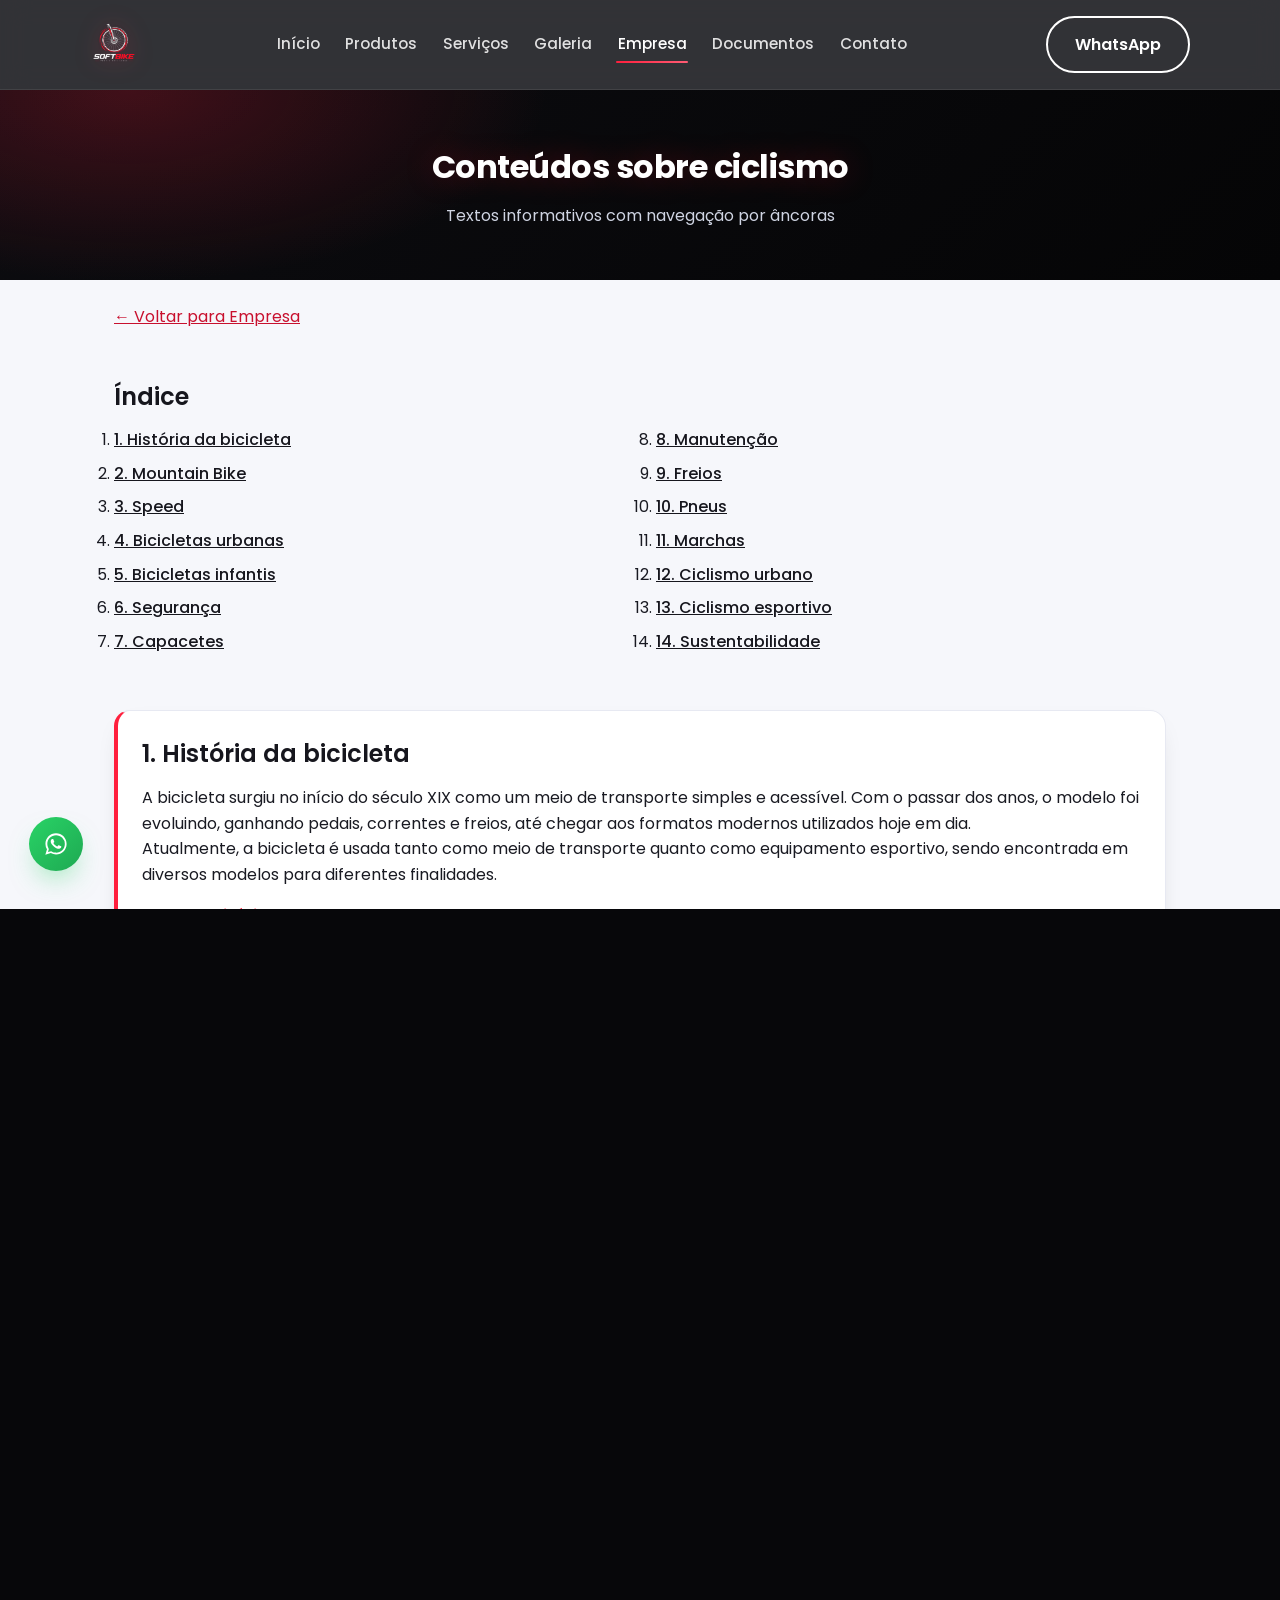
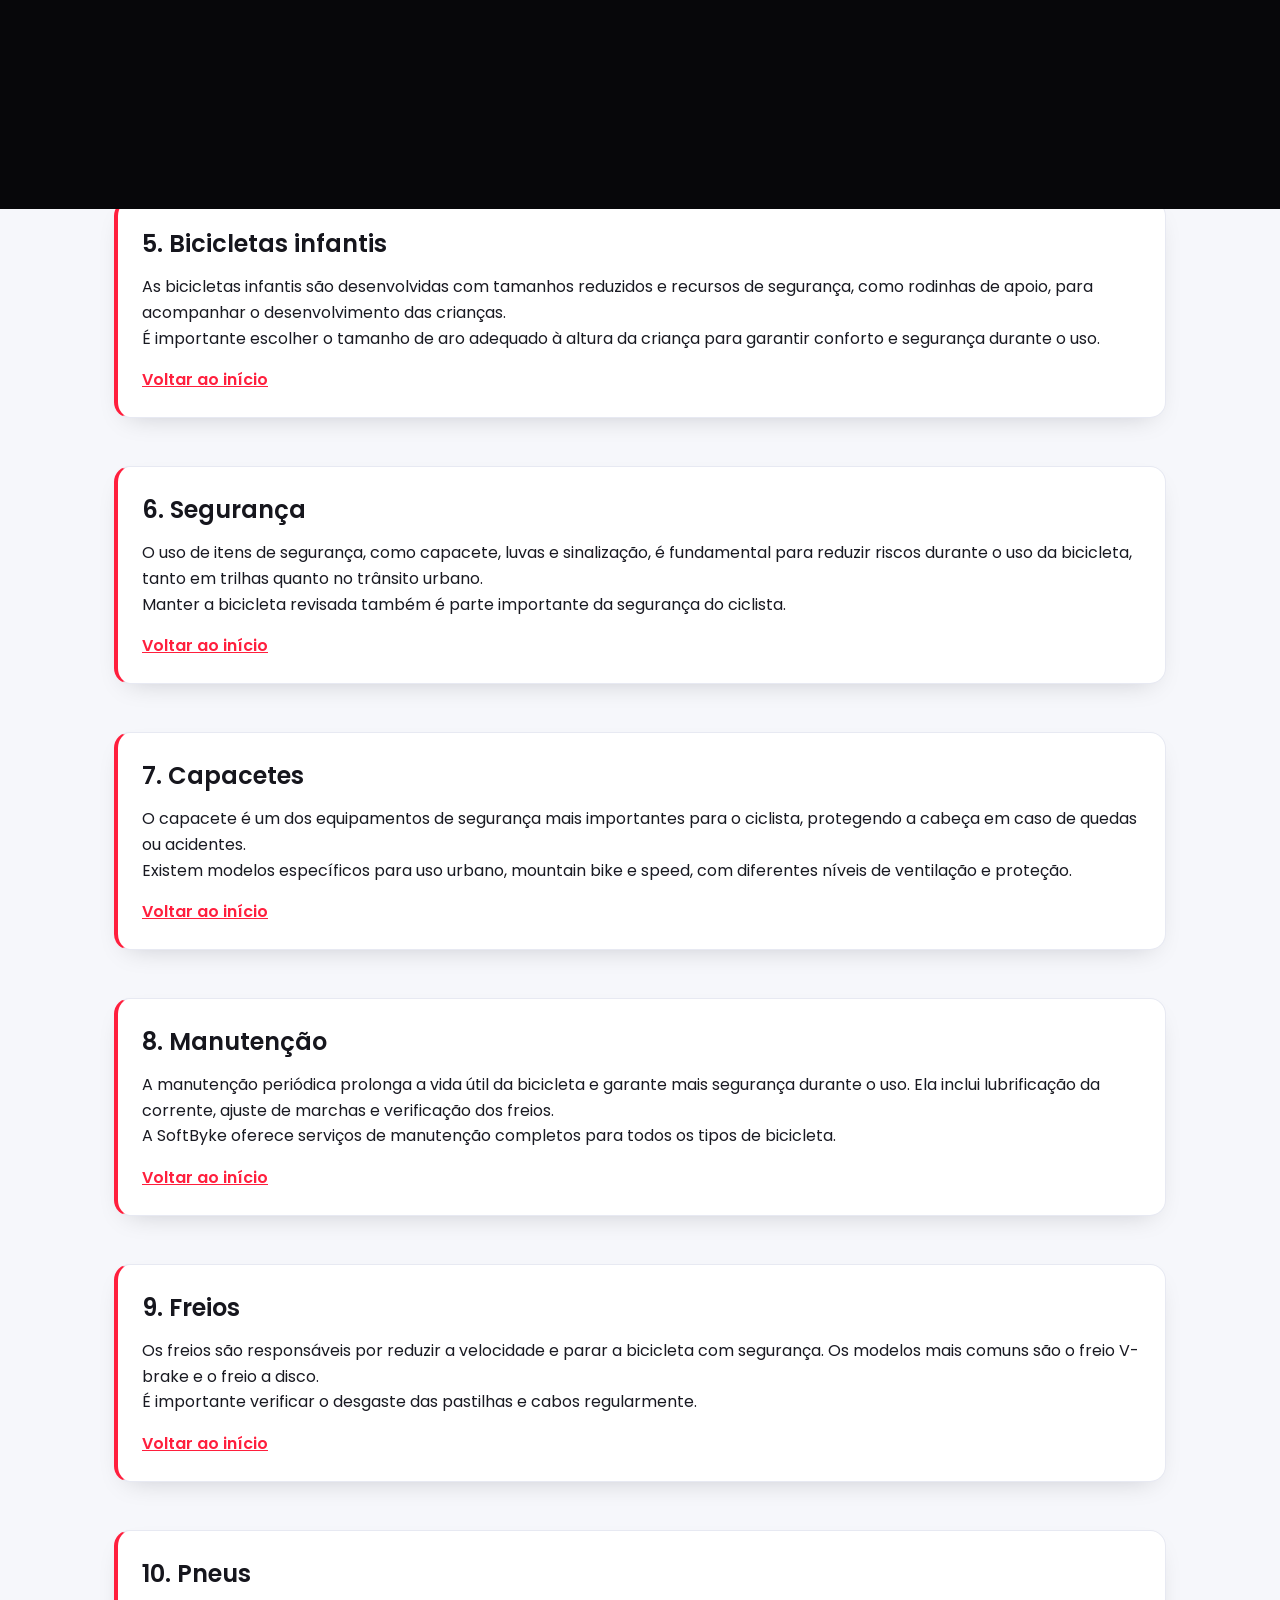
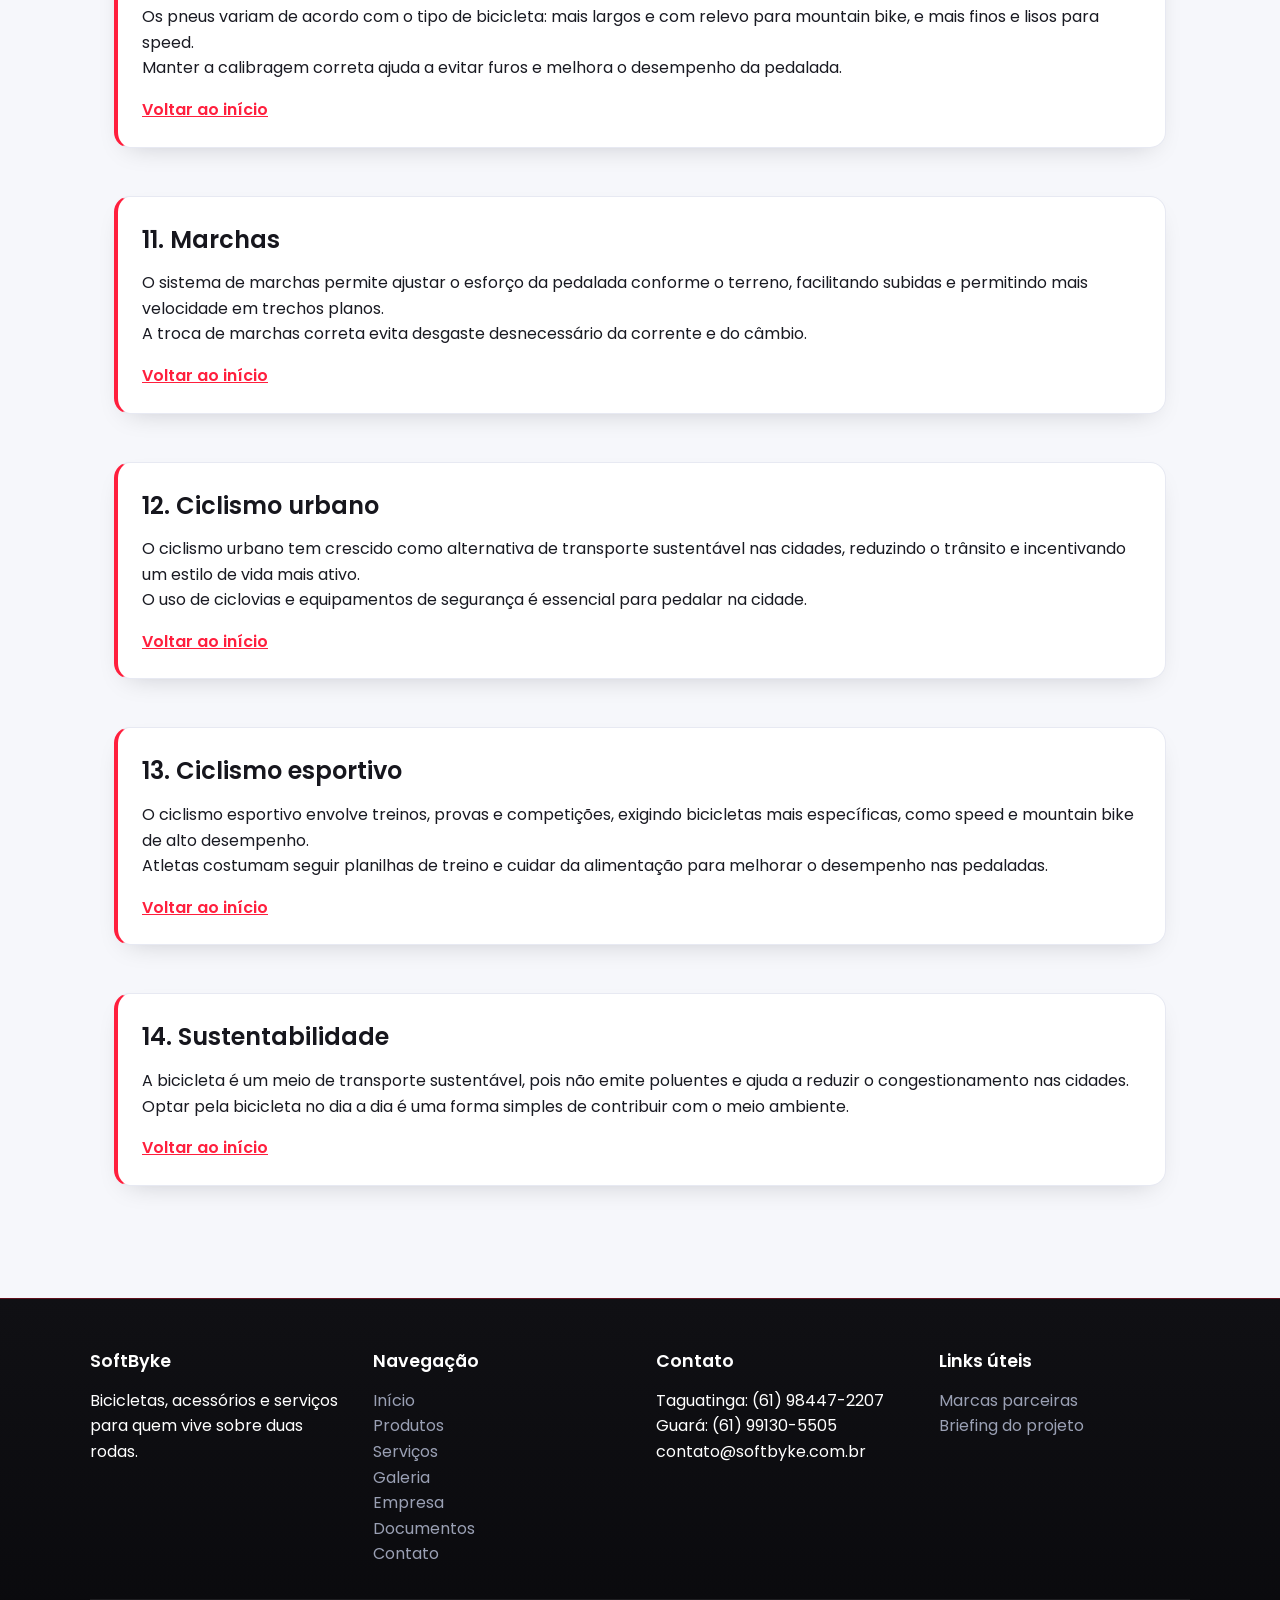
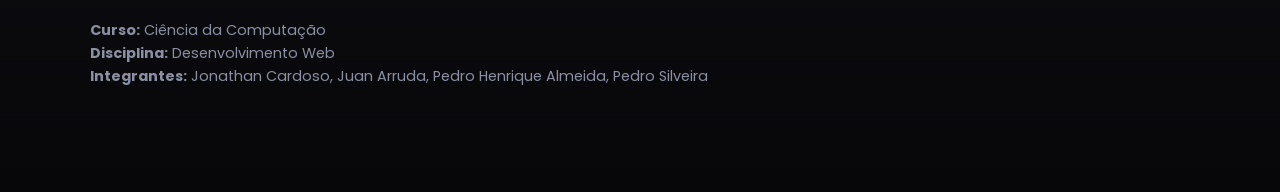
<file: conteudos.html>
<!DOCTYPE html>
<html lang="pt-br">
<head>
  <meta charset="UTF-8">
  <meta name="viewport" content="width=device-width, initial-scale=1.0">
  <title>SoftByke - Conteúdos sobre ciclismo</title>
  <link rel="icon" type="image/png" href="assets/images/logo.png">
  <link rel="stylesheet" href="css/style.css">
</head>
<body id="topo" class="carregando">

  <!-- PRE-CARREGAMENTO -->
  <div class="pre-carregamento" id="pre-carregamento" aria-hidden="true">
    <img src="assets/images/logo.png" alt="" class="pre-carregamento-logo">
    <div class="pre-carregamento-barra"><span></span></div>
  </div>

  <!-- TRANSICAO ENTRE PAGINAS -->
  <div class="transicao-pagina" id="transicao-pagina" aria-hidden="true"></div>

  <header class="cabecalho">
    <div class="cabecalho-conteudo">
      <a href="index.html" class="logo"><img src="assets/images/logo.png" alt="SoftByke - Pedale mais longe" class="logo-img"></a>
      <button class="menu-toggle" aria-label="Abrir menu">☰</button>
      <nav>
        <ul class="menu-principal">
          <li><a href="index.html">Início</a></li>
          <li><a href="produtos.html">Produtos</a></li>
          <li><a href="servicos.html">Serviços</a></li>
          <li><a href="galeria.html">Galeria</a></li>
          <li><a href="empresa.html" class="ativo">Empresa</a></li>
          <li><a href="documentos.html">Documentos</a></li>
          <li><a href="contato.html">Contato</a></li>
        </ul>
      </nav>
      <div class="cabecalho-acoes">
        <a href="https://wa.me/5561984472207" target="_blank" rel="noopener noreferrer" class="botao botao-secundario">WhatsApp</a>
      </div>
    </div>
  </header>

  <div class="pagina-titulo">
    <h1>Conteúdos sobre ciclismo</h1>
    <p>Textos informativos com navegação por âncoras</p>
  </div>

  <main>
    <p style="margin-bottom: 1.5rem;"><a href="empresa.html">&larr; Voltar para Empresa</a></p>

    <!-- ÍNDICE COM LINKS DE ÂNCORA -->
    <section id="indice">
      <h2>Índice</h2>
      <ol class="indice-lista">
        <li><a href="#historia">1. História da bicicleta</a></li>
        <li><a href="#mountain-bike">2. Mountain Bike</a></li>
        <li><a href="#speed">3. Speed</a></li>
        <li><a href="#urbanas">4. Bicicletas urbanas</a></li>
        <li><a href="#infantis">5. Bicicletas infantis</a></li>
        <li><a href="#seguranca">6. Segurança</a></li>
        <li><a href="#capacetes">7. Capacetes</a></li>
        <li><a href="#manutencao">8. Manutenção</a></li>
        <li><a href="#freios">9. Freios</a></li>
        <li><a href="#pneus">10. Pneus</a></li>
        <li><a href="#marchas">11. Marchas</a></li>
        <li><a href="#ciclismo-urbano">12. Ciclismo urbano</a></li>
        <li><a href="#ciclismo-esportivo">13. Ciclismo esportivo</a></li>
        <li><a href="#sustentabilidade">14. Sustentabilidade</a></li>
      </ol>
    </section>

    <section id="historia" class="caixa-conteudo">
      <h2>1. História da bicicleta</h2>
      <p>A bicicleta surgiu no início do século XIX como um meio de transporte simples e acessível.
        Com o passar dos anos, o modelo foi evoluindo, ganhando pedais, correntes e freios,
        até chegar aos formatos modernos utilizados hoje em dia.</p>
      <p>Atualmente, a bicicleta é usada tanto como meio de transporte quanto como equipamento
        esportivo, sendo encontrada em diversos modelos para diferentes finalidades.</p>
      <a href="#topo" class="link-topo">Voltar ao início</a>
    </section>

    <section id="mountain-bike" class="caixa-conteudo">
      <h2>2. Mountain Bike</h2>
      <p>A mountain bike é projetada para uso em trilhas e terrenos irregulares. Possui quadro
        reforçado, pneus mais largos e, na maioria das vezes, suspensão dianteira ou completa.</p>
      <p>É uma das categorias mais procuradas por quem gosta de aventura e ciclismo em contato
        com a natureza.</p>
      <a href="#topo" class="link-topo">Voltar ao início</a>
    </section>

    <section id="speed" class="caixa-conteudo">
      <h2>3. Speed</h2>
      <p>As bicicletas speed são leves e aerodinâmicas, desenvolvidas para uso no asfalto e em
        longas distâncias. Possuem pneus finos e guidão recurvado, favorecendo a velocidade.</p>
      <p>São muito utilizadas por ciclistas que praticam provas de estrada e treinos de
        resistência.</p>
      <a href="#topo" class="link-topo">Voltar ao início</a>
    </section>

    <section id="urbanas" class="caixa-conteudo">
      <h2>4. Bicicletas urbanas</h2>
      <p>Pensadas para o uso no dia a dia da cidade, as bicicletas urbanas priorizam o conforto,
        com banco macio, postura ereta e, muitas vezes, bagageiro.</p>
      <p>São ideais para trajetos curtos, como ir ao trabalho, à faculdade ou fazer pequenas
        compras.</p>
      <a href="#topo" class="link-topo">Voltar ao início</a>
    </section>

    <section id="infantis" class="caixa-conteudo">
      <h2>5. Bicicletas infantis</h2>
      <p>As bicicletas infantis são desenvolvidas com tamanhos reduzidos e recursos de segurança,
        como rodinhas de apoio, para acompanhar o desenvolvimento das crianças.</p>
      <p>É importante escolher o tamanho de aro adequado à altura da criança para garantir
        conforto e segurança durante o uso.</p>
      <a href="#topo" class="link-topo">Voltar ao início</a>
    </section>

    <section id="seguranca" class="caixa-conteudo">
      <h2>6. Segurança</h2>
      <p>O uso de itens de segurança, como capacete, luvas e sinalização, é fundamental para
        reduzir riscos durante o uso da bicicleta, tanto em trilhas quanto no trânsito urbano.</p>
      <p>Manter a bicicleta revisada também é parte importante da segurança do ciclista.</p>
      <a href="#topo" class="link-topo">Voltar ao início</a>
    </section>

    <section id="capacetes" class="caixa-conteudo">
      <h2>7. Capacetes</h2>
      <p>O capacete é um dos equipamentos de segurança mais importantes para o ciclista, protegendo
        a cabeça em caso de quedas ou acidentes.</p>
      <p>Existem modelos específicos para uso urbano, mountain bike e speed, com diferentes níveis
        de ventilação e proteção.</p>
      <a href="#topo" class="link-topo">Voltar ao início</a>
    </section>

    <section id="manutencao" class="caixa-conteudo">
      <h2>8. Manutenção</h2>
      <p>A manutenção periódica prolonga a vida útil da bicicleta e garante mais segurança durante
        o uso. Ela inclui lubrificação da corrente, ajuste de marchas e verificação dos freios.</p>
      <p>A SoftByke oferece serviços de manutenção completos para todos os tipos de bicicleta.</p>
      <a href="#topo" class="link-topo">Voltar ao início</a>
    </section>

    <section id="freios" class="caixa-conteudo">
      <h2>9. Freios</h2>
      <p>Os freios são responsáveis por reduzir a velocidade e parar a bicicleta com segurança.
        Os modelos mais comuns são o freio V-brake e o freio a disco.</p>
      <p>É importante verificar o desgaste das pastilhas e cabos regularmente.</p>
      <a href="#topo" class="link-topo">Voltar ao início</a>
    </section>

    <section id="pneus" class="caixa-conteudo">
      <h2>10. Pneus</h2>
      <p>Os pneus variam de acordo com o tipo de bicicleta: mais largos e com relevo para
        mountain bike, e mais finos e lisos para speed.</p>
      <p>Manter a calibragem correta ajuda a evitar furos e melhora o desempenho da pedalada.</p>
      <a href="#topo" class="link-topo">Voltar ao início</a>
    </section>

    <section id="marchas" class="caixa-conteudo">
      <h2>11. Marchas</h2>
      <p>O sistema de marchas permite ajustar o esforço da pedalada conforme o terreno, facilitando
        subidas e permitindo mais velocidade em trechos planos.</p>
      <p>A troca de marchas correta evita desgaste desnecessário da corrente e do câmbio.</p>
      <a href="#topo" class="link-topo">Voltar ao início</a>
    </section>

    <section id="ciclismo-urbano" class="caixa-conteudo">
      <h2>12. Ciclismo urbano</h2>
      <p>O ciclismo urbano tem crescido como alternativa de transporte sustentável nas cidades,
        reduzindo o trânsito e incentivando um estilo de vida mais ativo.</p>
      <p>O uso de ciclovias e equipamentos de segurança é essencial para pedalar na cidade.</p>
      <a href="#topo" class="link-topo">Voltar ao início</a>
    </section>

    <section id="ciclismo-esportivo" class="caixa-conteudo">
      <h2>13. Ciclismo esportivo</h2>
      <p>O ciclismo esportivo envolve treinos, provas e competições, exigindo bicicletas mais
        específicas, como speed e mountain bike de alto desempenho.</p>
      <p>Atletas costumam seguir planilhas de treino e cuidar da alimentação para melhorar o
        desempenho nas pedaladas.</p>
      <a href="#topo" class="link-topo">Voltar ao início</a>
    </section>

    <section id="sustentabilidade" class="caixa-conteudo">
      <h2>14. Sustentabilidade</h2>
      <p>A bicicleta é um meio de transporte sustentável, pois não emite poluentes e ajuda a
        reduzir o congestionamento nas cidades.</p>
      <p>Optar pela bicicleta no dia a dia é uma forma simples de contribuir com o meio
        ambiente.</p>
      <a href="#topo" class="link-topo">Voltar ao início</a>
    </section>

  </main>

  <footer class="rodape">
    <div class="rodape-conteudo">
      <div>
        <h3>SoftByke</h3>
        <p>Bicicletas, acessórios e serviços para quem vive sobre duas rodas.</p>
      </div>
      <div>
        <h3>Navegação</h3>
        <ul>
          <li><a href="index.html">Início</a></li>
          <li><a href="produtos.html">Produtos</a></li>
          <li><a href="servicos.html">Serviços</a></li>
          <li><a href="galeria.html">Galeria</a></li>
          <li><a href="empresa.html">Empresa</a></li>
          <li><a href="documentos.html">Documentos</a></li>
          <li><a href="contato.html">Contato</a></li>
        </ul>
      </div>
      <div>
        <h3>Contato</h3>
        <ul>
          <li>Taguatinga: (61) 98447-2207</li>
          <li>Guará: (61) 99130-5505</li>
          <li>contato@softbyke.com.br</li>
        </ul>
      </div>
      <div>
        <h3>Links úteis</h3>
        <ul>
          <li><a href="parceiros.html">Marcas parceiras</a></li>
          <li><a href="briefing.html">Briefing do projeto</a></li>
        </ul>
      </div>
    </div>

    <!-- Preencher informações acadêmicas antes da entrega -->
    <div class="rodape-academico">
      <p><strong>Curso:</strong> Ciência da Computação</p>
      <p><strong>Disciplina:</strong> Desenvolvimento Web</p>
      <p><strong>Integrantes:</strong> Jonathan Cardoso, Juan Arruda, Pedro Henrique Almeida, Pedro Silveira</p>
    </div>
  </footer>

  <a href="https://wa.me/5561984472207" target="_blank" rel="noopener noreferrer" class="whatsapp-flutuante" aria-label="Fale conosco pelo WhatsApp" title="Fale conosco pelo WhatsApp">
    <svg viewBox="0 0 32 32" width="26" height="26" fill="currentColor" aria-hidden="true"><path d="M16.02 2.9c-7.2 0-13.02 5.82-13.02 13a12.9 12.9 0 0 0 1.87 6.7L2.9 29.1l6.68-1.9a13.06 13.06 0 0 0 6.44 1.7h.01c7.2 0 13.02-5.82 13.02-13s-5.83-13-13.03-13Zm0 23.7h-.01a10.8 10.8 0 0 1-5.5-1.5l-.4-.24-3.97 1.13 1.06-3.87-.26-.4a10.7 10.7 0 0 1-1.65-5.72c0-5.94 4.84-10.77 10.79-10.77 2.88 0 5.59 1.12 7.63 3.16a10.68 10.68 0 0 1 3.16 7.62c0 5.94-4.85 10.79-10.85 10.79Zm5.9-8.08c-.32-.16-1.9-.94-2.2-1.05-.3-.11-.51-.16-.73.16-.21.32-.84 1.05-1.03 1.26-.19.21-.38.24-.7.08-.32-.16-1.35-.5-2.57-1.6-.95-.85-1.6-1.9-1.78-2.22-.19-.32-.02-.5.14-.65.14-.14.32-.38.48-.56.16-.19.21-.32.32-.53.11-.21.05-.4-.03-.56-.08-.16-.73-1.76-1-2.41-.26-.63-.53-.55-.73-.56h-.62c-.21 0-.56.08-.85.4-.29.32-1.12 1.1-1.12 2.68 0 1.58 1.15 3.1 1.31 3.32.16.21 2.26 3.45 5.47 4.84.76.33 1.36.53 1.82.67.77.24 1.46.21 2.02.13.62-.09 1.9-.78 2.17-1.53.27-.75.27-1.4.19-1.53-.08-.13-.29-.21-.61-.37Z"/></svg>
  </a>

  <button class="botao-topo" title="Voltar ao topo">↑</button>

  <script src="js/script.js"></script>
</body>
</html>
</file>
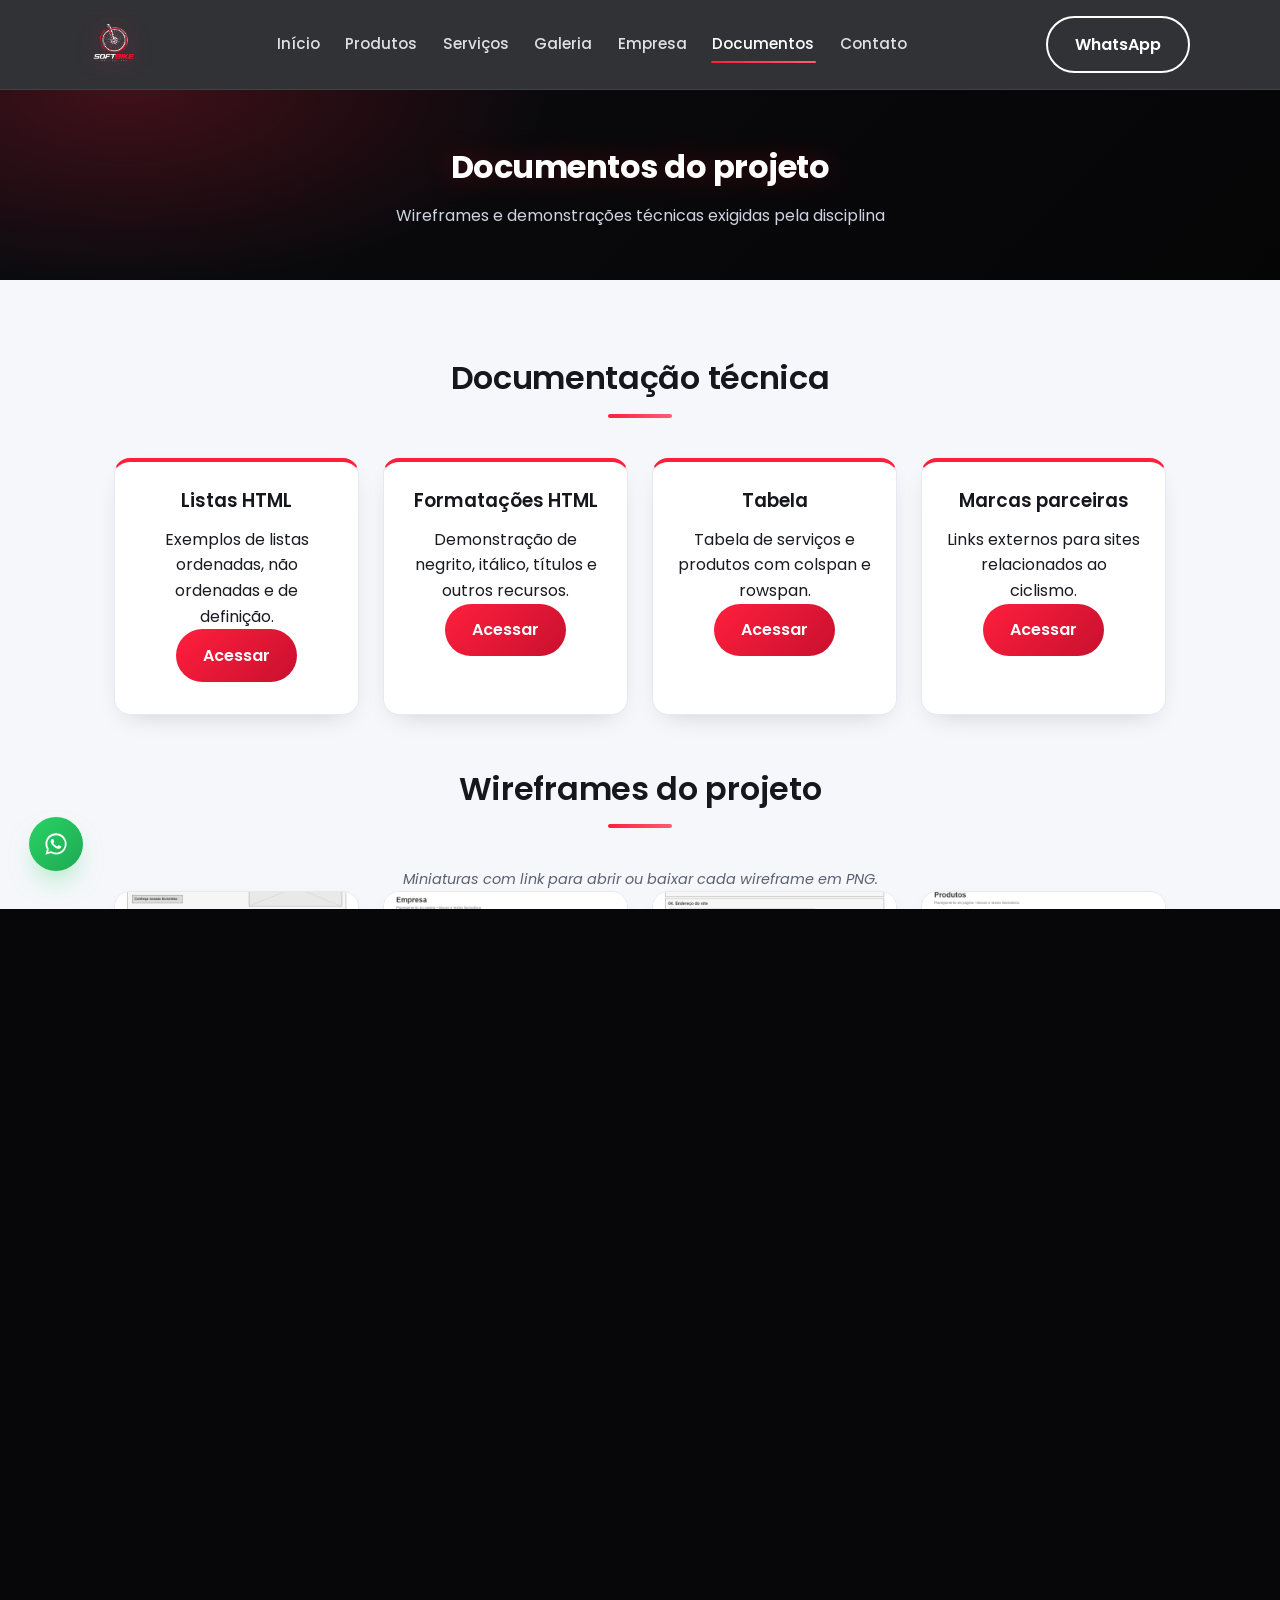
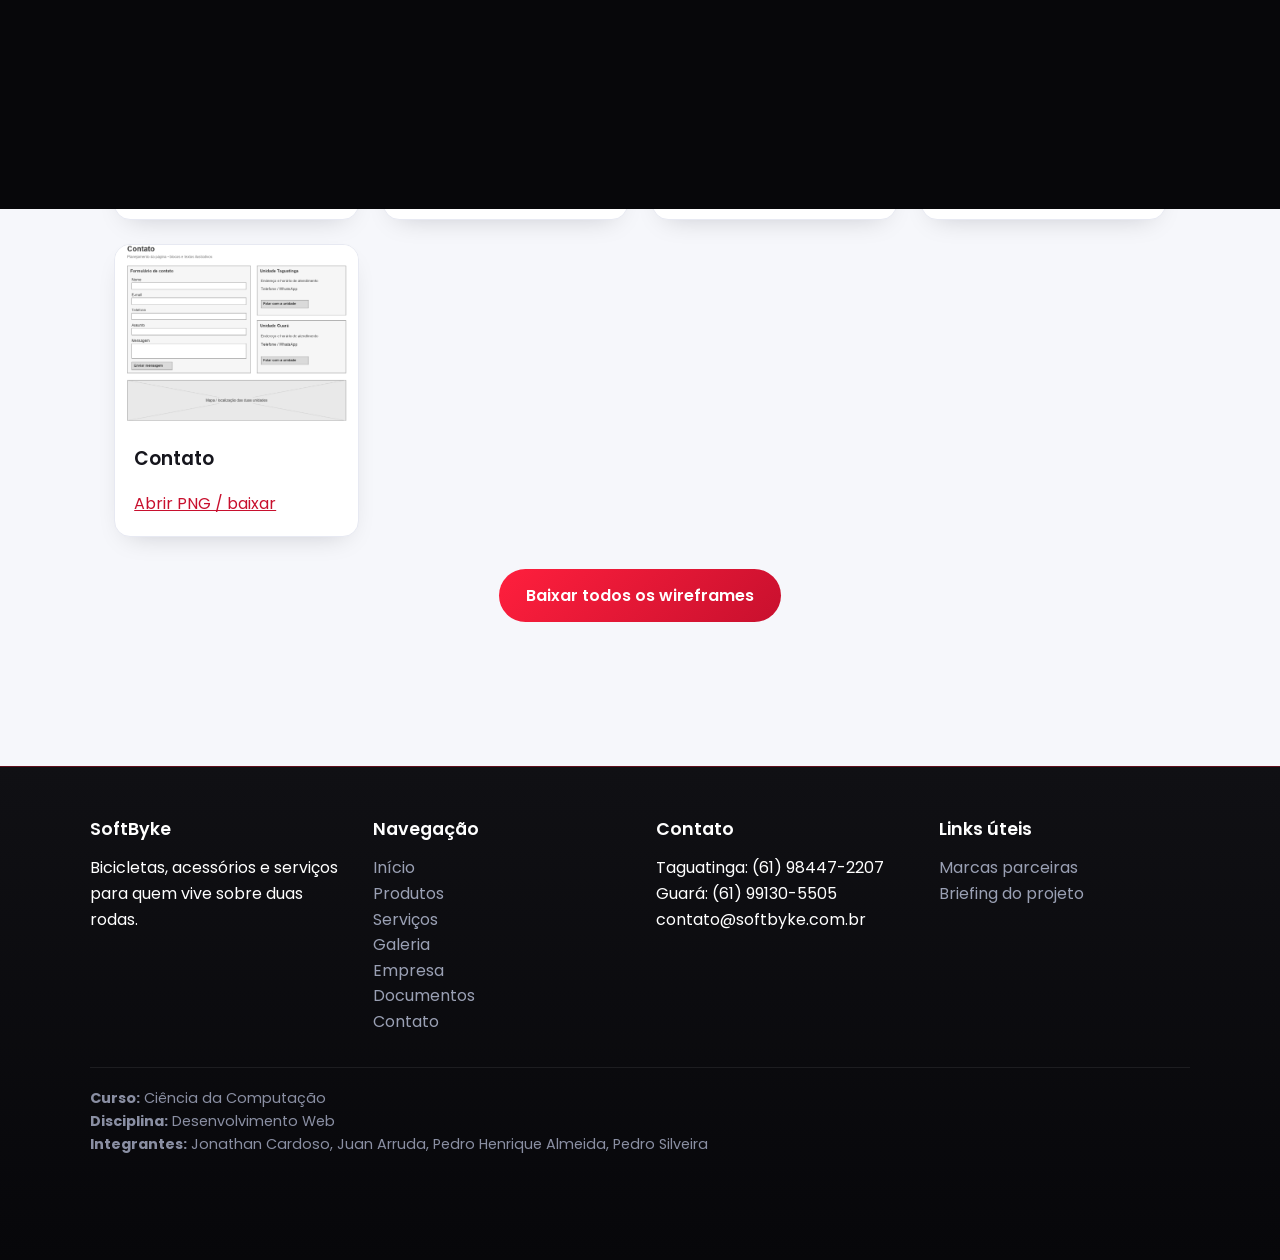
<file: documentos.html>
<!DOCTYPE html>
<html lang="pt-br">
<head>
  <meta charset="UTF-8">
  <meta name="viewport" content="width=device-width, initial-scale=1.0">
  <title>SoftByke - Documentos</title>
  <link rel="icon" type="image/png" href="assets/images/logo.png">
  <link rel="stylesheet" href="css/style.css">
</head>
<body class="carregando">

  <!-- PRE-CARREGAMENTO -->
  <div class="pre-carregamento" id="pre-carregamento" aria-hidden="true">
    <img src="assets/images/logo.png" alt="" class="pre-carregamento-logo">
    <div class="pre-carregamento-barra"><span></span></div>
  </div>

  <!-- TRANSICAO ENTRE PAGINAS -->
  <div class="transicao-pagina" id="transicao-pagina" aria-hidden="true"></div>

  <header class="cabecalho">
    <div class="cabecalho-conteudo">
      <a href="index.html" class="logo"><img src="assets/images/logo.png" alt="SoftByke - Pedale mais longe" class="logo-img"></a>
      <button class="menu-toggle" aria-label="Abrir menu">☰</button>
      <nav>
        <ul class="menu-principal">
          <li><a href="index.html">Início</a></li>
          <li><a href="produtos.html">Produtos</a></li>
          <li><a href="servicos.html">Serviços</a></li>
          <li><a href="galeria.html">Galeria</a></li>
          <li><a href="empresa.html">Empresa</a></li>
          <li><a href="documentos.html" class="ativo">Documentos</a></li>
          <li><a href="contato.html">Contato</a></li>
        </ul>
      </nav>
      <div class="cabecalho-acoes">
        <a href="https://wa.me/5561984472207" target="_blank" rel="noopener noreferrer" class="botao botao-secundario">WhatsApp</a>
      </div>
    </div>
  </header>

  <div class="pagina-titulo">
    <h1>Documentos do projeto</h1>
    <p>Wireframes e demonstrações técnicas exigidas pela disciplina</p>
  </div>

  <main>

    <!-- LINKS PARA AS DEMAIS PÁGINAS DE DOCUMENTOS -->
    <section id="links-documentos">
      <h2 class="titulo-secao">Documentação técnica</h2>
      <div class="grade-cards">
        <div class="card-simples">
          <h3>Listas HTML</h3>
          <p>Exemplos de listas ordenadas, não ordenadas e de definição.</p>
          <a href="listas.html" class="botao">Acessar</a>
        </div>
        <div class="card-simples">
          <h3>Formatações HTML</h3>
          <p>Demonstração de negrito, itálico, títulos e outros recursos.</p>
          <a href="formatacoes.html" class="botao">Acessar</a>
        </div>
        <div class="card-simples">
          <h3>Tabela</h3>
          <p>Tabela de serviços e produtos com colspan e rowspan.</p>
          <a href="tabela.html" class="botao">Acessar</a>
        </div>
        <div class="card-simples">
          <h3>Marcas parceiras</h3>
          <p>Links externos para sites relacionados ao ciclismo.</p>
          <a href="parceiros.html" class="botao">Acessar</a>
        </div>
      </div>
    </section>

    <!-- WIREFRAMES DO PROJETO -->
    <section id="wireframes">
      <h2 class="titulo-secao">Wireframes do projeto</h2>
      <p class="observacao">Miniaturas com link para abrir ou baixar cada wireframe em PNG.</p>

      <div class="grade-cards">
        <div class="card">
          <a href="assets/wireframes/home-wireframe.png" target="_blank" rel="noopener noreferrer">
            <img src="assets/wireframes/home-wireframe.png" alt="Wireframe da página Início">
          </a>
          <div class="card-conteudo">
            <h3>Início</h3>
            <a href="assets/wireframes/home-wireframe.png" target="_blank" rel="noopener noreferrer" download>Abrir PNG / baixar</a>
          </div>
        </div>
        <div class="card">
          <a href="assets/wireframes/empresa-wireframe.png" target="_blank" rel="noopener noreferrer">
            <img src="assets/wireframes/empresa-wireframe.png" alt="Wireframe da página Empresa">
          </a>
          <div class="card-conteudo">
            <h3>Empresa</h3>
            <a href="assets/wireframes/empresa-wireframe.png" target="_blank" rel="noopener noreferrer" download>Abrir PNG / baixar</a>
          </div>
        </div>
        <div class="card">
          <a href="assets/wireframes/briefing-wireframe.png" target="_blank" rel="noopener noreferrer">
            <img src="assets/wireframes/briefing-wireframe.png" alt="Wireframe da página Briefing">
          </a>
          <div class="card-conteudo">
            <h3>Briefing</h3>
            <a href="assets/wireframes/briefing-wireframe.png" target="_blank" rel="noopener noreferrer" download>Abrir PNG / baixar</a>
          </div>
        </div>
        <div class="card">
          <a href="assets/wireframes/produtos-wireframe.png" target="_blank" rel="noopener noreferrer">
            <img src="assets/wireframes/produtos-wireframe.png" alt="Wireframe da página Produtos">
          </a>
          <div class="card-conteudo">
            <h3>Produtos</h3>
            <a href="assets/wireframes/produtos-wireframe.png" target="_blank" rel="noopener noreferrer" download>Abrir PNG / baixar</a>
          </div>
        </div>
        <div class="card">
          <a href="assets/wireframes/servicos-wireframe.png" target="_blank" rel="noopener noreferrer">
            <img src="assets/wireframes/servicos-wireframe.png" alt="Wireframe da página Serviços">
          </a>
          <div class="card-conteudo">
            <h3>Serviços</h3>
            <a href="assets/wireframes/servicos-wireframe.png" target="_blank" rel="noopener noreferrer" download>Abrir PNG / baixar</a>
          </div>
        </div>
        <div class="card">
          <a href="assets/wireframes/galeria-wireframe.png" target="_blank" rel="noopener noreferrer">
            <img src="assets/wireframes/galeria-wireframe.png" alt="Wireframe da página Galeria">
          </a>
          <div class="card-conteudo">
            <h3>Galeria</h3>
            <a href="assets/wireframes/galeria-wireframe.png" target="_blank" rel="noopener noreferrer" download>Abrir PNG / baixar</a>
          </div>
        </div>
        <div class="card">
          <a href="assets/wireframes/conteudos-wireframe.png" target="_blank" rel="noopener noreferrer">
            <img src="assets/wireframes/conteudos-wireframe.png" alt="Wireframe da página Conteúdos">
          </a>
          <div class="card-conteudo">
            <h3>Conteúdos</h3>
            <a href="assets/wireframes/conteudos-wireframe.png" target="_blank" rel="noopener noreferrer" download>Abrir PNG / baixar</a>
          </div>
        </div>
        <div class="card">
          <a href="assets/wireframes/listas-wireframe.png" target="_blank" rel="noopener noreferrer">
            <img src="assets/wireframes/listas-wireframe.png" alt="Wireframe da página Listas">
          </a>
          <div class="card-conteudo">
            <h3>Listas</h3>
            <a href="assets/wireframes/listas-wireframe.png" target="_blank" rel="noopener noreferrer" download>Abrir PNG / baixar</a>
          </div>
        </div>
        <div class="card">
          <a href="assets/wireframes/formatacoes-wireframe.png" target="_blank" rel="noopener noreferrer">
            <img src="assets/wireframes/formatacoes-wireframe.png" alt="Wireframe da página Formatações">
          </a>
          <div class="card-conteudo">
            <h3>Formatações</h3>
            <a href="assets/wireframes/formatacoes-wireframe.png" target="_blank" rel="noopener noreferrer" download>Abrir PNG / baixar</a>
          </div>
        </div>
        <div class="card">
          <a href="assets/wireframes/parceiros-wireframe.png" target="_blank" rel="noopener noreferrer">
            <img src="assets/wireframes/parceiros-wireframe.png" alt="Wireframe da página Parceiros">
          </a>
          <div class="card-conteudo">
            <h3>Parceiros</h3>
            <a href="assets/wireframes/parceiros-wireframe.png" target="_blank" rel="noopener noreferrer" download>Abrir PNG / baixar</a>
          </div>
        </div>
        <div class="card">
          <a href="assets/wireframes/tabela-wireframe.png" target="_blank" rel="noopener noreferrer">
            <img src="assets/wireframes/tabela-wireframe.png" alt="Wireframe da página Tabela">
          </a>
          <div class="card-conteudo">
            <h3>Tabela</h3>
            <a href="assets/wireframes/tabela-wireframe.png" target="_blank" rel="noopener noreferrer" download>Abrir PNG / baixar</a>
          </div>
        </div>
        <div class="card">
          <a href="assets/wireframes/documentos-wireframe.png" target="_blank" rel="noopener noreferrer">
            <img src="assets/wireframes/documentos-wireframe.png" alt="Wireframe da página Documentos">
          </a>
          <div class="card-conteudo">
            <h3>Documentos</h3>
            <a href="assets/wireframes/documentos-wireframe.png" target="_blank" rel="noopener noreferrer" download>Abrir PNG / baixar</a>
          </div>
        </div>
        <div class="card">
          <a href="assets/wireframes/contato-wireframe.png" target="_blank" rel="noopener noreferrer">
            <img src="assets/wireframes/contato-wireframe.png" alt="Wireframe da página Contato">
          </a>
          <div class="card-conteudo">
            <h3>Contato</h3>
            <a href="assets/wireframes/contato-wireframe.png" target="_blank" rel="noopener noreferrer" download>Abrir PNG / baixar</a>
          </div>
        </div>
      </div>

      <div style="text-align:center; margin-top: 2rem;">
        <a href="assets/wireframes/softbyke-wireframes.zip" class="botao" download>Baixar todos os wireframes</a>
      </div>
    </section>

  </main>

  <footer class="rodape">
    <div class="rodape-conteudo">
      <div>
        <h3>SoftByke</h3>
        <p>Bicicletas, acessórios e serviços para quem vive sobre duas rodas.</p>
      </div>
      <div>
        <h3>Navegação</h3>
        <ul>
          <li><a href="index.html">Início</a></li>
          <li><a href="produtos.html">Produtos</a></li>
          <li><a href="servicos.html">Serviços</a></li>
          <li><a href="galeria.html">Galeria</a></li>
          <li><a href="empresa.html">Empresa</a></li>
          <li><a href="documentos.html">Documentos</a></li>
          <li><a href="contato.html">Contato</a></li>
        </ul>
      </div>
      <div>
        <h3>Contato</h3>
        <ul>
          <li>Taguatinga: (61) 98447-2207</li>
          <li>Guará: (61) 99130-5505</li>
          <li>contato@softbyke.com.br</li>
        </ul>
      </div>
      <div>
        <h3>Links úteis</h3>
        <ul>
          <li><a href="parceiros.html">Marcas parceiras</a></li>
          <li><a href="briefing.html">Briefing do projeto</a></li>
        </ul>
      </div>
    </div>

    <!-- Preencher informações acadêmicas antes da entrega -->
    <div class="rodape-academico">
      <p><strong>Curso:</strong> Ciência da Computação</p>
      <p><strong>Disciplina:</strong> Desenvolvimento Web</p>
      <p><strong>Integrantes:</strong> Jonathan Cardoso, Juan Arruda, Pedro Henrique Almeida, Pedro Silveira</p>
    </div>
  </footer>

  <a href="https://wa.me/5561984472207" target="_blank" rel="noopener noreferrer" class="whatsapp-flutuante" aria-label="Fale conosco pelo WhatsApp" title="Fale conosco pelo WhatsApp">
    <svg viewBox="0 0 32 32" width="26" height="26" fill="currentColor" aria-hidden="true"><path d="M16.02 2.9c-7.2 0-13.02 5.82-13.02 13a12.9 12.9 0 0 0 1.87 6.7L2.9 29.1l6.68-1.9a13.06 13.06 0 0 0 6.44 1.7h.01c7.2 0 13.02-5.82 13.02-13s-5.83-13-13.03-13Zm0 23.7h-.01a10.8 10.8 0 0 1-5.5-1.5l-.4-.24-3.97 1.13 1.06-3.87-.26-.4a10.7 10.7 0 0 1-1.65-5.72c0-5.94 4.84-10.77 10.79-10.77 2.88 0 5.59 1.12 7.63 3.16a10.68 10.68 0 0 1 3.16 7.62c0 5.94-4.85 10.79-10.85 10.79Zm5.9-8.08c-.32-.16-1.9-.94-2.2-1.05-.3-.11-.51-.16-.73.16-.21.32-.84 1.05-1.03 1.26-.19.21-.38.24-.7.08-.32-.16-1.35-.5-2.57-1.6-.95-.85-1.6-1.9-1.78-2.22-.19-.32-.02-.5.14-.65.14-.14.32-.38.48-.56.16-.19.21-.32.32-.53.11-.21.05-.4-.03-.56-.08-.16-.73-1.76-1-2.41-.26-.63-.53-.55-.73-.56h-.62c-.21 0-.56.08-.85.4-.29.32-1.12 1.1-1.12 2.68 0 1.58 1.15 3.1 1.31 3.32.16.21 2.26 3.45 5.47 4.84.76.33 1.36.53 1.82.67.77.24 1.46.21 2.02.13.62-.09 1.9-.78 2.17-1.53.27-.75.27-1.4.19-1.53-.08-.13-.29-.21-.61-.37Z"/></svg>
  </a>

  <button class="botao-topo" title="Voltar ao topo">↑</button>

  <script src="js/script.js"></script>
</body>
</html>
</file>
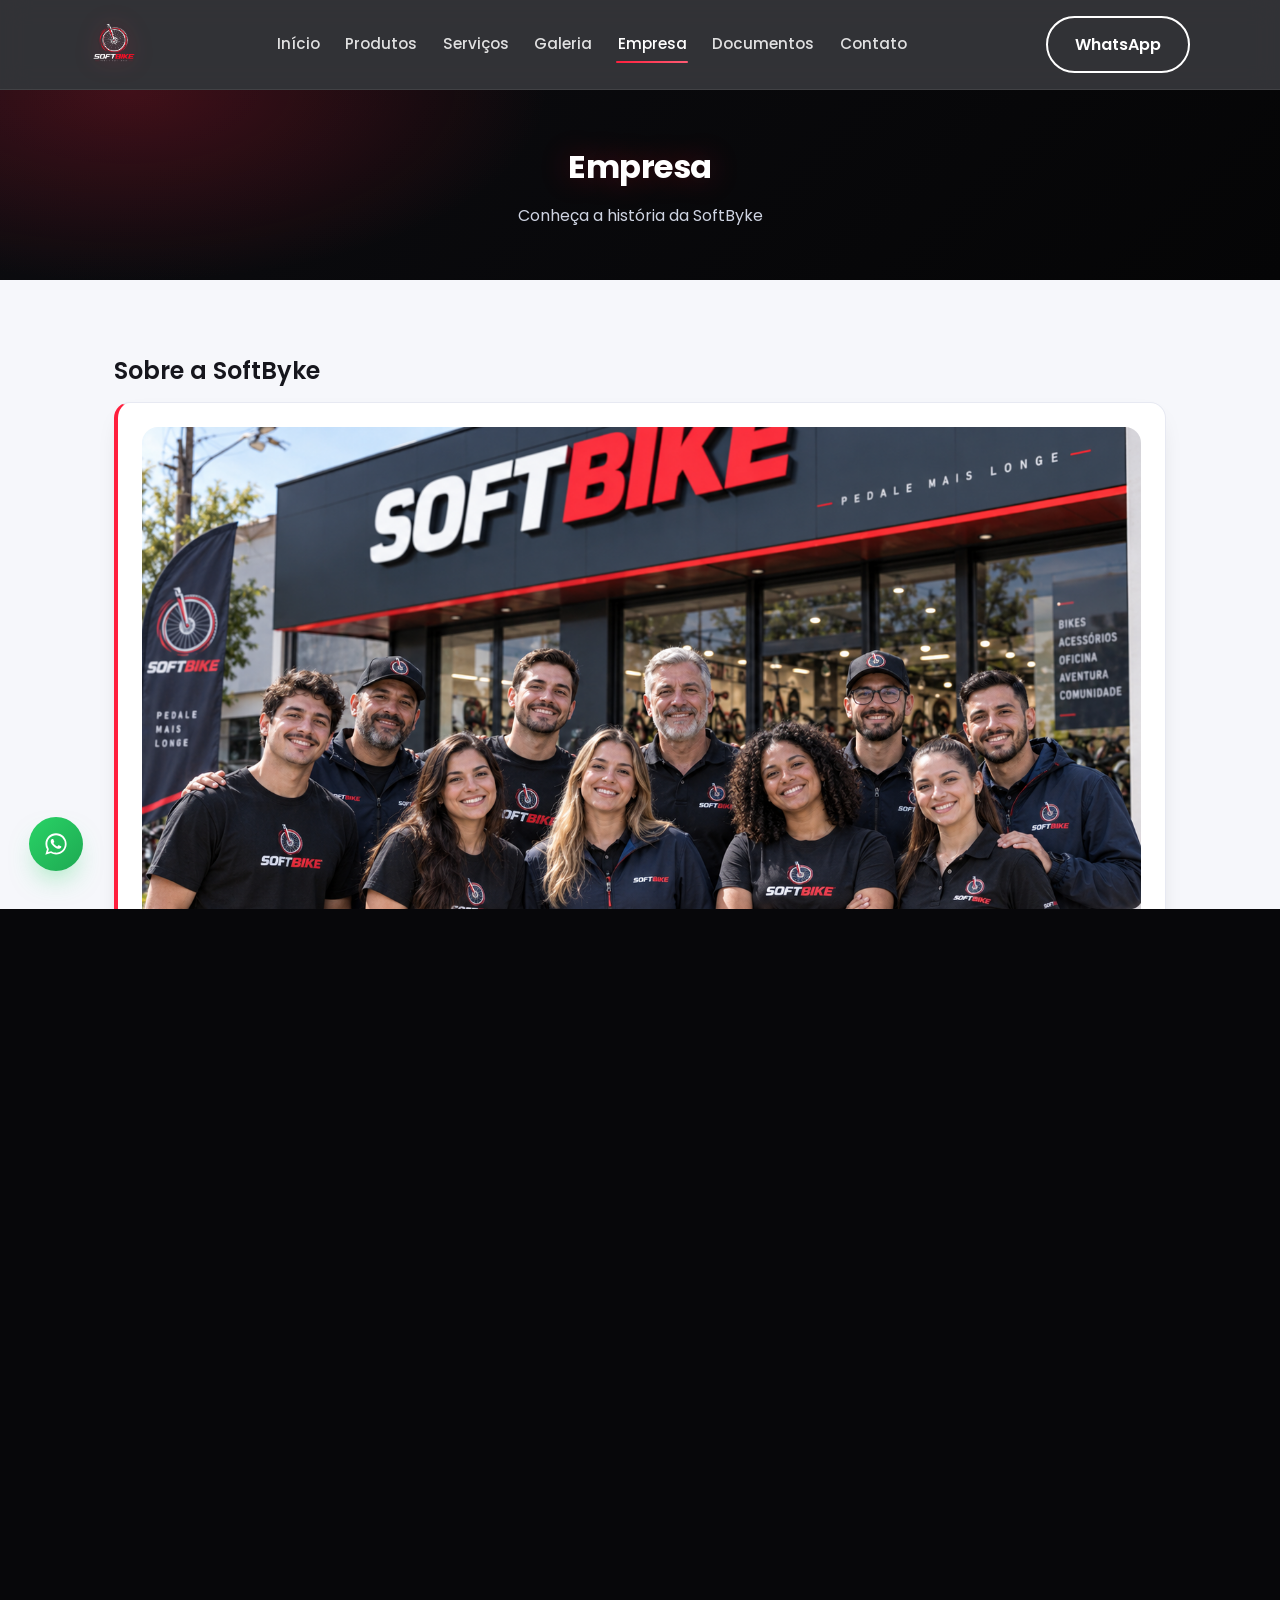
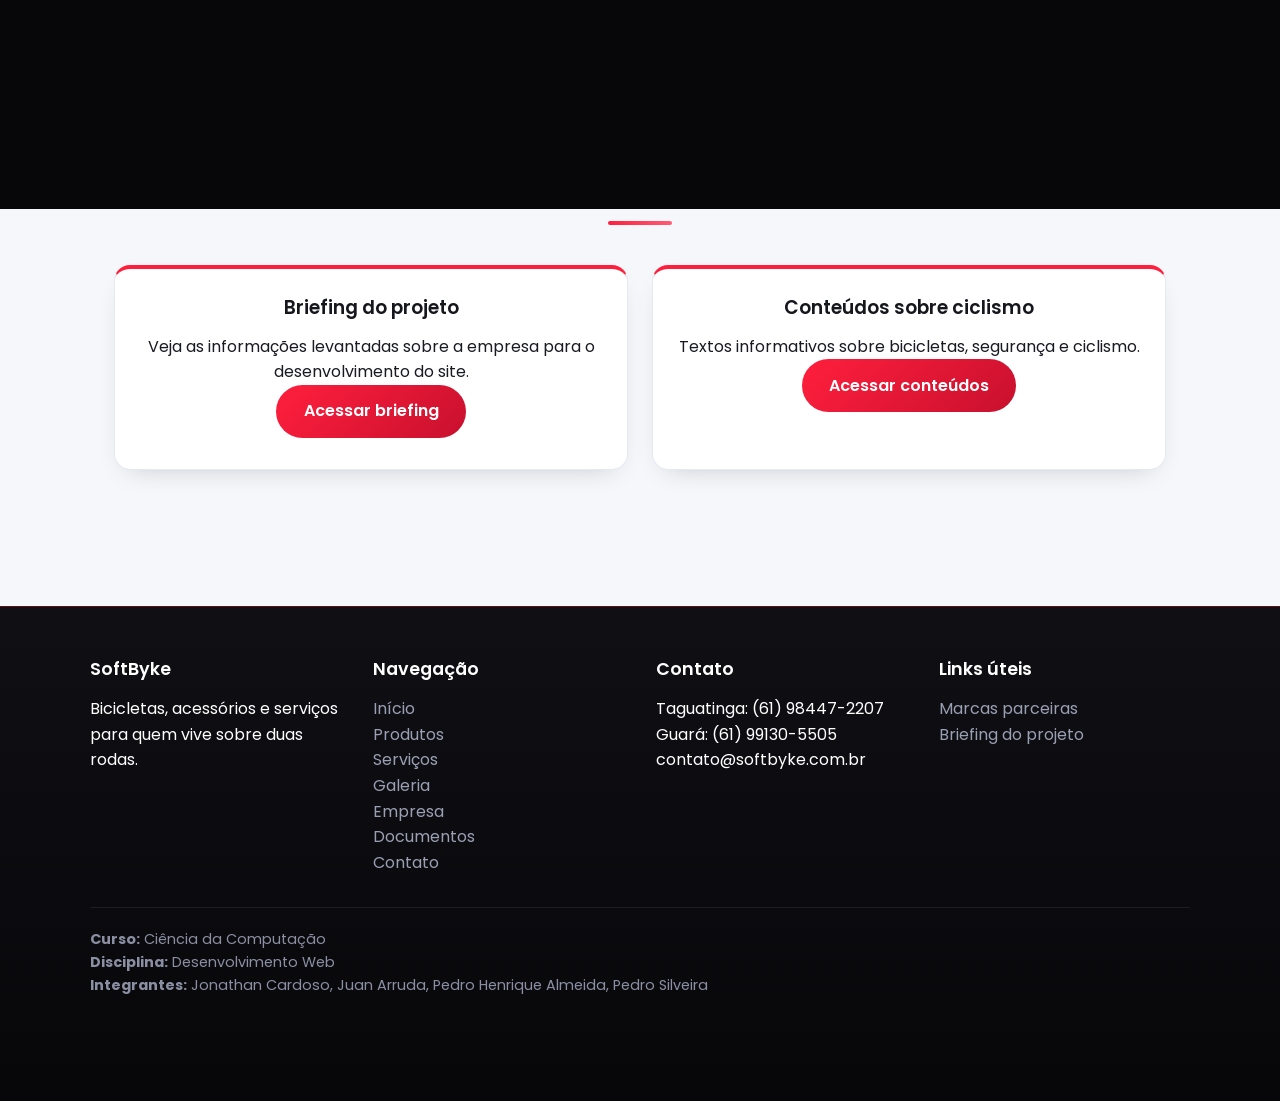
<file: empresa.html>
<!DOCTYPE html>
<html lang="pt-br">
<head>
  <meta charset="UTF-8">
  <meta name="viewport" content="width=device-width, initial-scale=1.0">
  <title>SoftByke - Empresa</title>
  <link rel="icon" type="image/png" href="assets/images/logo.png">
  <link rel="stylesheet" href="css/style.css">
</head>
<body class="carregando">

  <!-- PRE-CARREGAMENTO -->
  <div class="pre-carregamento" id="pre-carregamento" aria-hidden="true">
    <img src="assets/images/logo.png" alt="" class="pre-carregamento-logo">
    <div class="pre-carregamento-barra"><span></span></div>
  </div>

  <!-- TRANSICAO ENTRE PAGINAS -->
  <div class="transicao-pagina" id="transicao-pagina" aria-hidden="true"></div>

  <header class="cabecalho">
    <div class="cabecalho-conteudo">
      <a href="index.html" class="logo"><img src="assets/images/logo.png" alt="SoftByke - Pedale mais longe" class="logo-img"></a>
      <button class="menu-toggle" aria-label="Abrir menu">☰</button>
      <nav>
        <ul class="menu-principal">
          <li><a href="index.html">Início</a></li>
          <li><a href="produtos.html">Produtos</a></li>
          <li><a href="servicos.html">Serviços</a></li>
          <li><a href="galeria.html">Galeria</a></li>
          <li><a href="empresa.html" class="ativo">Empresa</a></li>
          <li><a href="documentos.html">Documentos</a></li>
          <li><a href="contato.html">Contato</a></li>
        </ul>
      </nav>
      <div class="cabecalho-acoes">
        <a href="https://wa.me/5561984472207" target="_blank" rel="noopener noreferrer" class="botao botao-secundario">WhatsApp</a>
      </div>
    </div>
  </header>

  <div class="pagina-titulo">
    <h1>Empresa</h1>
    <p>Conheça a história da SoftByke</p>
  </div>

  <main>

    <!-- SOBRE A EMPRESA -->
    <section id="sobre">
      <h2>Sobre a SoftByke</h2>
      <div class="caixa-conteudo" style="display:flex; gap:2rem; flex-wrap:wrap; align-items:center;">
        <img src="assets/images/sobre-equipe.png" alt="Equipe SoftByke em frente à loja" style="flex:1 1 300px; border-radius: var(--raio-borda);">
        <p style="flex:2 1 400px;">
          A <strong>SoftByke</strong> é uma bicicletaria com 2 anos de mercado, presente em duas unidades
          no Distrito Federal: <strong>Taguatinga</strong> e <strong>Guará</strong>. Trabalhamos com a venda
          de bicicletas infantis, urbanas, mountain bike, speed e profissionais, além de acessórios e roupas
          para ciclismo. Também oferecemos serviços de montagem, manutenção, revisão, pintura e
          personalização de bicicletas. Nosso maior diferencial é a personalização exclusiva e o
          atendimento especializado para cada cliente.
        </p>
      </div>
    </section>

    <!-- MISSÃO, VISÃO E VALORES -->
    <section id="missao-visao-valores">
      <h2 class="titulo-secao">Missão, Visão e Valores</h2>
      <div class="grade-cards">
        <div class="card-simples">
          <h3>Missão</h3>
          <p>Oferecer bicicletas, acessórios e serviços de qualidade, incentivando o ciclismo como
            estilo de vida para crianças, jovens, adultos e famílias.</p>
        </div>
        <div class="card-simples">
          <h3>Visão</h3>
          <p>Ser reconhecida no Distrito Federal como referência em personalização de bicicletas e
            atendimento especializado, expandindo para novas unidades.</p>
        </div>
        <div class="card-simples">
          <h3>Valores</h3>
          <p>Atendimento próximo ao cliente, variedade de produtos, qualidade nos serviços e
            compromisso com quem pedala.</p>
        </div>
      </div>
    </section>

    <!-- LINKS PARA PÁGINAS RELACIONADAS -->
    <section id="saiba-mais">
      <h2 class="titulo-secao">Saiba mais</h2>
      <div class="grade-cards">
        <div class="card-simples">
          <h3>Briefing do projeto</h3>
          <p>Veja as informações levantadas sobre a empresa para o desenvolvimento do site.</p>
          <a href="briefing.html" class="botao">Acessar briefing</a>
        </div>
        <div class="card-simples">
          <h3>Conteúdos sobre ciclismo</h3>
          <p>Textos informativos sobre bicicletas, segurança e ciclismo.</p>
          <a href="conteudos.html" class="botao">Acessar conteúdos</a>
        </div>
      </div>
    </section>

  </main>

  <footer class="rodape">
    <div class="rodape-conteudo">
      <div>
        <h3>SoftByke</h3>
        <p>Bicicletas, acessórios e serviços para quem vive sobre duas rodas.</p>
      </div>
      <div>
        <h3>Navegação</h3>
        <ul>
          <li><a href="index.html">Início</a></li>
          <li><a href="produtos.html">Produtos</a></li>
          <li><a href="servicos.html">Serviços</a></li>
          <li><a href="galeria.html">Galeria</a></li>
          <li><a href="empresa.html">Empresa</a></li>
          <li><a href="documentos.html">Documentos</a></li>
          <li><a href="contato.html">Contato</a></li>
        </ul>
      </div>
      <div>
        <h3>Contato</h3>
        <ul>
          <li>Taguatinga: (61) 98447-2207</li>
          <li>Guará: (61) 99130-5505</li>
          <li>contato@softbyke.com.br</li>
        </ul>
      </div>
      <div>
        <h3>Links úteis</h3>
        <ul>
          <li><a href="parceiros.html">Marcas parceiras</a></li>
          <li><a href="briefing.html">Briefing do projeto</a></li>
        </ul>
      </div>
    </div>

    <!-- Preencher informações acadêmicas antes da entrega -->
    <div class="rodape-academico">
      <p><strong>Curso:</strong> Ciência da Computação</p>
      <p><strong>Disciplina:</strong> Desenvolvimento Web</p>
      <p><strong>Integrantes:</strong> Jonathan Cardoso, Juan Arruda, Pedro Henrique Almeida, Pedro Silveira</p>
    </div>
  </footer>

  <a href="https://wa.me/5561984472207" target="_blank" rel="noopener noreferrer" class="whatsapp-flutuante" aria-label="Fale conosco pelo WhatsApp" title="Fale conosco pelo WhatsApp">
    <svg viewBox="0 0 32 32" width="26" height="26" fill="currentColor" aria-hidden="true"><path d="M16.02 2.9c-7.2 0-13.02 5.82-13.02 13a12.9 12.9 0 0 0 1.87 6.7L2.9 29.1l6.68-1.9a13.06 13.06 0 0 0 6.44 1.7h.01c7.2 0 13.02-5.82 13.02-13s-5.83-13-13.03-13Zm0 23.7h-.01a10.8 10.8 0 0 1-5.5-1.5l-.4-.24-3.97 1.13 1.06-3.87-.26-.4a10.7 10.7 0 0 1-1.65-5.72c0-5.94 4.84-10.77 10.79-10.77 2.88 0 5.59 1.12 7.63 3.16a10.68 10.68 0 0 1 3.16 7.62c0 5.94-4.85 10.79-10.85 10.79Zm5.9-8.08c-.32-.16-1.9-.94-2.2-1.05-.3-.11-.51-.16-.73.16-.21.32-.84 1.05-1.03 1.26-.19.21-.38.24-.7.08-.32-.16-1.35-.5-2.57-1.6-.95-.85-1.6-1.9-1.78-2.22-.19-.32-.02-.5.14-.65.14-.14.32-.38.48-.56.16-.19.21-.32.32-.53.11-.21.05-.4-.03-.56-.08-.16-.73-1.76-1-2.41-.26-.63-.53-.55-.73-.56h-.62c-.21 0-.56.08-.85.4-.29.32-1.12 1.1-1.12 2.68 0 1.58 1.15 3.1 1.31 3.32.16.21 2.26 3.45 5.47 4.84.76.33 1.36.53 1.82.67.77.24 1.46.21 2.02.13.62-.09 1.9-.78 2.17-1.53.27-.75.27-1.4.19-1.53-.08-.13-.29-.21-.61-.37Z"/></svg>
  </a>

  <button class="botao-topo" title="Voltar ao topo">↑</button>

  <script src="js/script.js"></script>
</body>
</html>
</file>
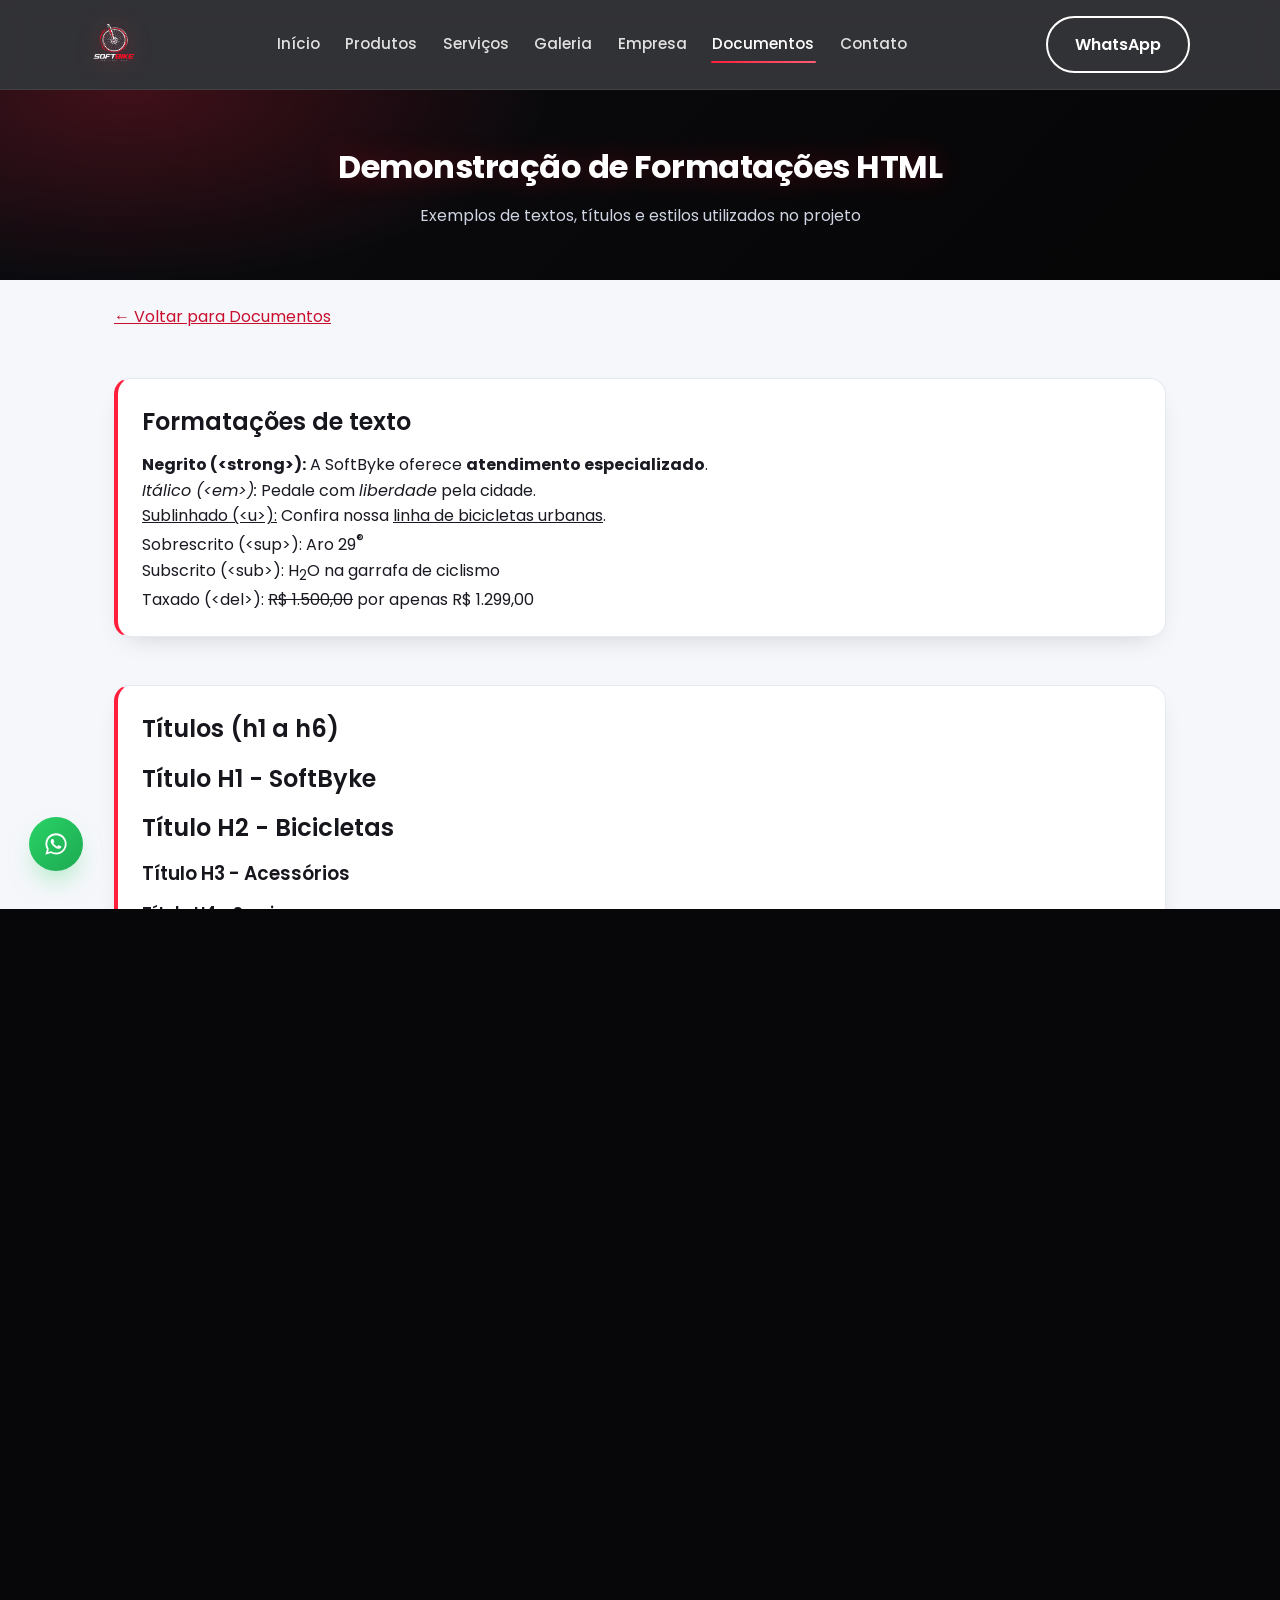
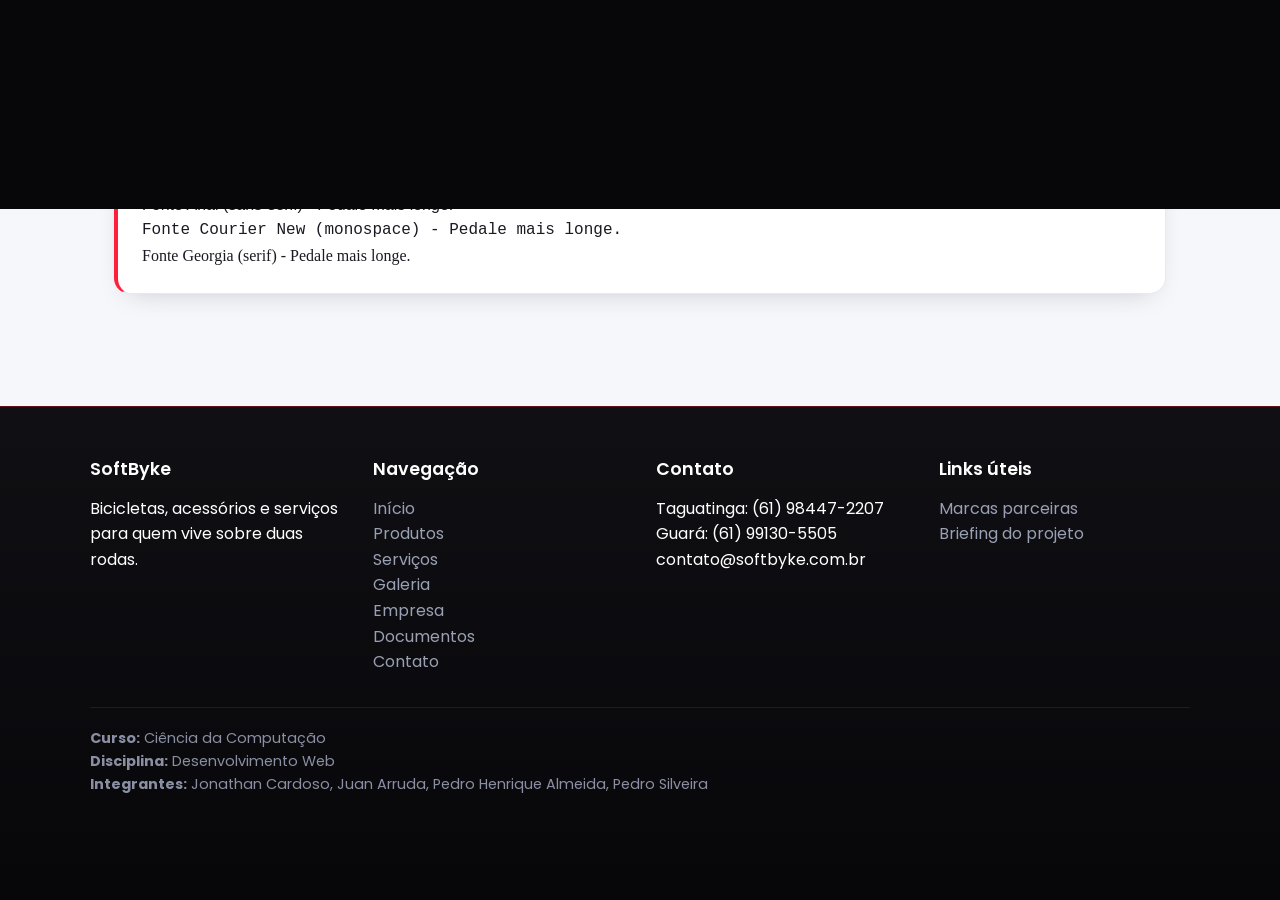
<file: formatacoes.html>
<!DOCTYPE html>
<html lang="pt-br">
<head>
  <meta charset="UTF-8">
  <meta name="viewport" content="width=device-width, initial-scale=1.0">
  <title>SoftByke - Formatações HTML</title>
  <link rel="icon" type="image/png" href="assets/images/logo.png">
  <link rel="stylesheet" href="css/style.css">
</head>
<body class="carregando">

  <!-- PRE-CARREGAMENTO -->
  <div class="pre-carregamento" id="pre-carregamento" aria-hidden="true">
    <img src="assets/images/logo.png" alt="" class="pre-carregamento-logo">
    <div class="pre-carregamento-barra"><span></span></div>
  </div>

  <!-- TRANSICAO ENTRE PAGINAS -->
  <div class="transicao-pagina" id="transicao-pagina" aria-hidden="true"></div>

  <header class="cabecalho">
    <div class="cabecalho-conteudo">
      <a href="index.html" class="logo"><img src="assets/images/logo.png" alt="SoftByke - Pedale mais longe" class="logo-img"></a>
      <button class="menu-toggle" aria-label="Abrir menu">☰</button>
      <nav>
        <ul class="menu-principal">
          <li><a href="index.html">Início</a></li>
          <li><a href="produtos.html">Produtos</a></li>
          <li><a href="servicos.html">Serviços</a></li>
          <li><a href="galeria.html">Galeria</a></li>
          <li><a href="empresa.html">Empresa</a></li>
          <li><a href="documentos.html" class="ativo">Documentos</a></li>
          <li><a href="contato.html">Contato</a></li>
        </ul>
      </nav>
      <div class="cabecalho-acoes">
        <a href="https://wa.me/5561984472207" target="_blank" rel="noopener noreferrer" class="botao botao-secundario">WhatsApp</a>
      </div>
    </div>
  </header>

  <div class="pagina-titulo">
    <h1>Demonstração de Formatações HTML</h1>
    <p>Exemplos de textos, títulos e estilos utilizados no projeto</p>
  </div>

  <main>
    <p style="margin-bottom: 1.5rem;"><a href="documentos.html">&larr; Voltar para Documentos</a></p>

    <!-- FORMATAÇÕES DE TEXTO -->
    <section class="caixa-conteudo">
      <h2>Formatações de texto</h2>
      <p><strong>Negrito (&lt;strong&gt;):</strong> A SoftByke oferece <strong>atendimento especializado</strong>.</p>
      <p><em>Itálico (&lt;em&gt;):</em> Pedale com <em>liberdade</em> pela cidade.</p>
      <p><u>Sublinhado (&lt;u&gt;):</u> Confira nossa <u>linha de bicicletas urbanas</u>.</p>
      <p>Sobrescrito (&lt;sup&gt;): Aro 29<sup>®</sup></p>
      <p>Subscrito (&lt;sub&gt;): H<sub>2</sub>O na garrafa de ciclismo</p>
      <p>Taxado (&lt;del&gt;): <del>R$ 1.500,00</del> por apenas R$ 1.299,00</p>
    </section>

    <!-- TÍTULOS -->
    <section class="caixa-conteudo">
      <h2>Títulos (h1 a h6)</h2>
      <h1>Título H1 - SoftByke</h1>
      <h2>Título H2 - Bicicletas</h2>
      <h3>Título H3 - Acessórios</h3>
      <h4>Título H4 - Serviços</h4>
      <h5>Título H5 - Manutenção</h5>
      <h6>Título H6 - Personalização</h6>
    </section>

    <!-- PARÁGRAFOS E LINHA HORIZONTAL -->
    <section class="caixa-conteudo">
      <h2>Parágrafos (&lt;p&gt;) e linha horizontal (&lt;hr&gt;)</h2>
      <p>A SoftByke está há 2 anos no mercado, oferecendo bicicletas e acessórios de qualidade.</p>
      <hr>
      <p>Possuímos unidades em Taguatinga e Guará, prontas para atender toda a família.</p>
    </section>

    <!-- CITAÇÃO -->
    <section class="caixa-conteudo">
      <h2>Citação (&lt;blockquote&gt;)</h2>
      <blockquote>
        "Andar de bicicleta é como andar na vida: é preciso manter o equilíbrio para seguir em frente."
      </blockquote>
    </section>

    <!-- TAMANHOS E FONTES COM CSS -->
    <section class="caixa-conteudo">
      <h2>Diferentes tamanhos de texto (CSS)</h2>
      <p style="font-size: 0.8rem;">Texto pequeno (0.8rem) - Ideal para observações.</p>
      <p style="font-size: 1rem;">Texto normal (1rem) - Usado no corpo do site.</p>
      <p style="font-size: 1.3rem;">Texto médio (1.3rem) - Usado em destaques.</p>
      <p style="font-size: 1.8rem;">Texto grande (1.8rem) - Usado em títulos de destaque.</p>
    </section>

    <section class="caixa-conteudo">
      <h2>Diferentes famílias de fontes (CSS)</h2>
      <p style="font-family: Arial, sans-serif;">Fonte Arial (sans-serif) - Pedale mais longe.</p>
      <p style="font-family: 'Courier New', monospace;">Fonte Courier New (monospace) - Pedale mais longe.</p>
      <p style="font-family: Georgia, serif;">Fonte Georgia (serif) - Pedale mais longe.</p>
    </section>

  </main>

  <footer class="rodape">
    <div class="rodape-conteudo">
      <div>
        <h3>SoftByke</h3>
        <p>Bicicletas, acessórios e serviços para quem vive sobre duas rodas.</p>
      </div>
      <div>
        <h3>Navegação</h3>
        <ul>
          <li><a href="index.html">Início</a></li>
          <li><a href="produtos.html">Produtos</a></li>
          <li><a href="servicos.html">Serviços</a></li>
          <li><a href="galeria.html">Galeria</a></li>
          <li><a href="empresa.html">Empresa</a></li>
          <li><a href="documentos.html">Documentos</a></li>
          <li><a href="contato.html">Contato</a></li>
        </ul>
      </div>
      <div>
        <h3>Contato</h3>
        <ul>
          <li>Taguatinga: (61) 98447-2207</li>
          <li>Guará: (61) 99130-5505</li>
          <li>contato@softbyke.com.br</li>
        </ul>
      </div>
      <div>
        <h3>Links úteis</h3>
        <ul>
          <li><a href="parceiros.html">Marcas parceiras</a></li>
          <li><a href="briefing.html">Briefing do projeto</a></li>
        </ul>
      </div>
    </div>

    <!-- Preencher informações acadêmicas antes da entrega -->
    <div class="rodape-academico">
      <p><strong>Curso:</strong> Ciência da Computação</p>
      <p><strong>Disciplina:</strong> Desenvolvimento Web</p>
      <p><strong>Integrantes:</strong> Jonathan Cardoso, Juan Arruda, Pedro Henrique Almeida, Pedro Silveira</p>
    </div>
  </footer>

  <a href="https://wa.me/5561984472207" target="_blank" rel="noopener noreferrer" class="whatsapp-flutuante" aria-label="Fale conosco pelo WhatsApp" title="Fale conosco pelo WhatsApp">
    <svg viewBox="0 0 32 32" width="26" height="26" fill="currentColor" aria-hidden="true"><path d="M16.02 2.9c-7.2 0-13.02 5.82-13.02 13a12.9 12.9 0 0 0 1.87 6.7L2.9 29.1l6.68-1.9a13.06 13.06 0 0 0 6.44 1.7h.01c7.2 0 13.02-5.82 13.02-13s-5.83-13-13.03-13Zm0 23.7h-.01a10.8 10.8 0 0 1-5.5-1.5l-.4-.24-3.97 1.13 1.06-3.87-.26-.4a10.7 10.7 0 0 1-1.65-5.72c0-5.94 4.84-10.77 10.79-10.77 2.88 0 5.59 1.12 7.63 3.16a10.68 10.68 0 0 1 3.16 7.62c0 5.94-4.85 10.79-10.85 10.79Zm5.9-8.08c-.32-.16-1.9-.94-2.2-1.05-.3-.11-.51-.16-.73.16-.21.32-.84 1.05-1.03 1.26-.19.21-.38.24-.7.08-.32-.16-1.35-.5-2.57-1.6-.95-.85-1.6-1.9-1.78-2.22-.19-.32-.02-.5.14-.65.14-.14.32-.38.48-.56.16-.19.21-.32.32-.53.11-.21.05-.4-.03-.56-.08-.16-.73-1.76-1-2.41-.26-.63-.53-.55-.73-.56h-.62c-.21 0-.56.08-.85.4-.29.32-1.12 1.1-1.12 2.68 0 1.58 1.15 3.1 1.31 3.32.16.21 2.26 3.45 5.47 4.84.76.33 1.36.53 1.82.67.77.24 1.46.21 2.02.13.62-.09 1.9-.78 2.17-1.53.27-.75.27-1.4.19-1.53-.08-.13-.29-.21-.61-.37Z"/></svg>
  </a>

  <button class="botao-topo" title="Voltar ao topo">↑</button>

  <script src="js/script.js"></script>
</body>
</html>
</file>
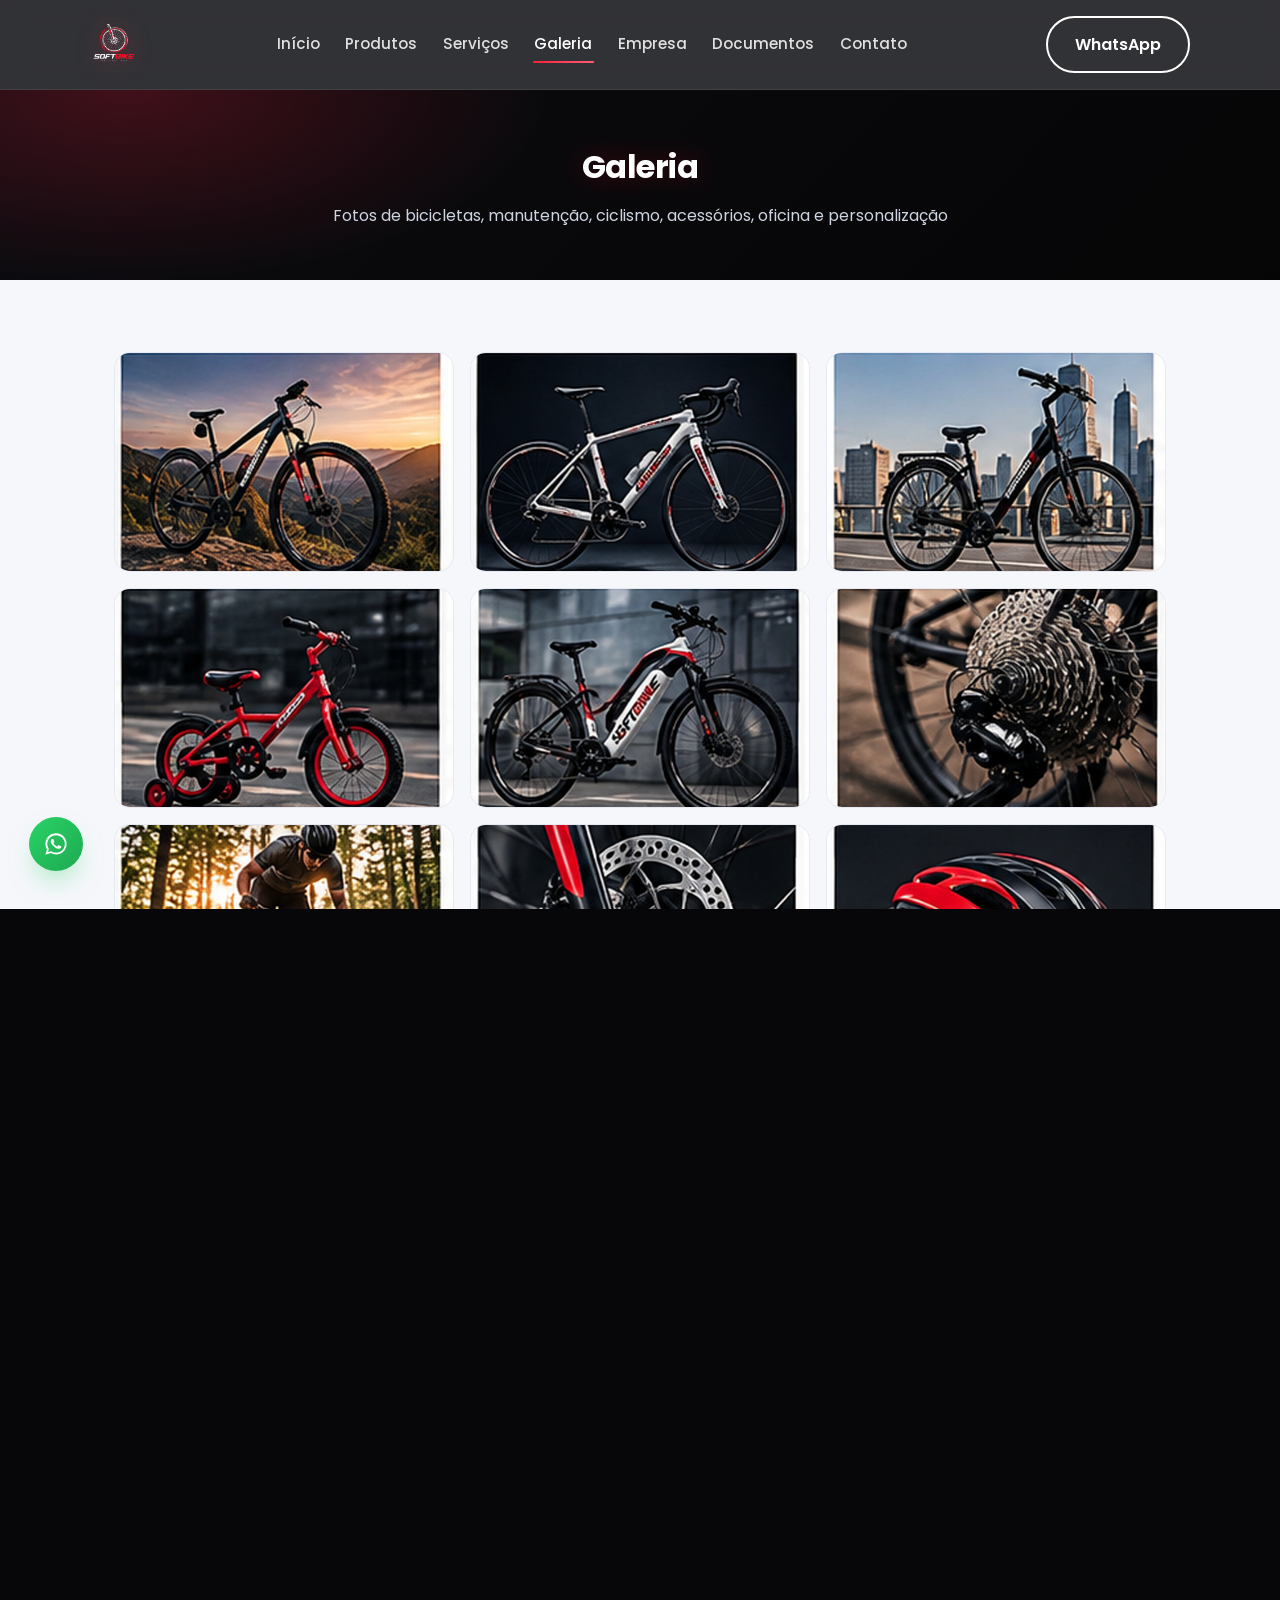
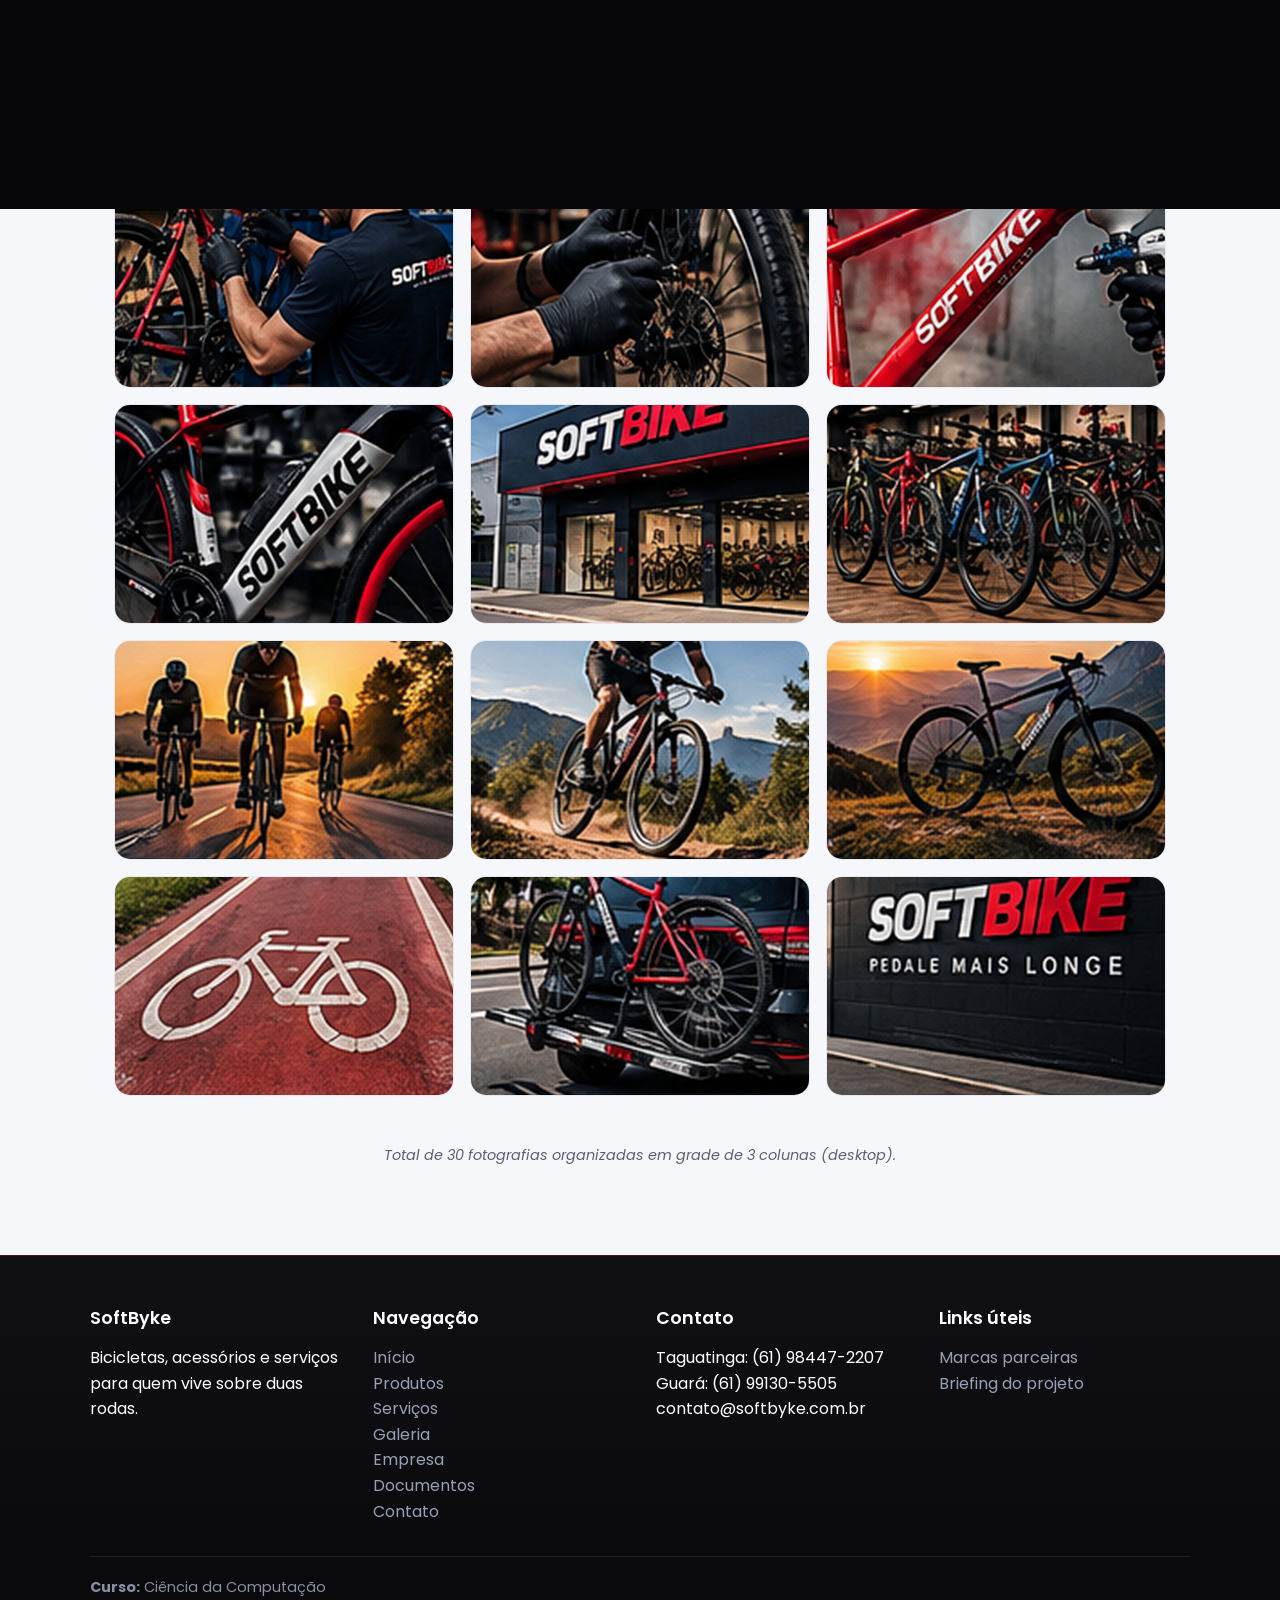
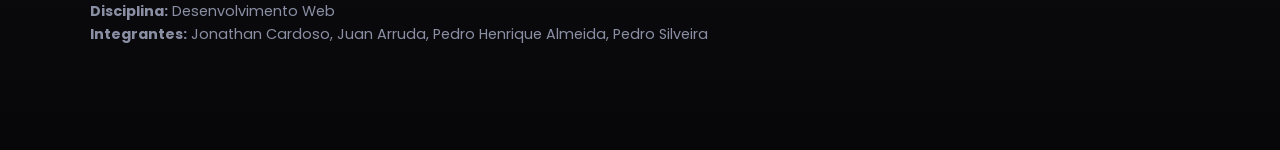
<file: galeria.html>
<!DOCTYPE html>
<html lang="pt-br">
<head>
  <meta charset="UTF-8">
  <meta name="viewport" content="width=device-width, initial-scale=1.0">
  <title>SoftByke - Galeria</title>
  <link rel="icon" type="image/png" href="assets/images/logo.png">
  <link rel="stylesheet" href="css/style.css">
</head>
<body class="carregando">

  <!-- PRE-CARREGAMENTO -->
  <div class="pre-carregamento" id="pre-carregamento" aria-hidden="true">
    <img src="assets/images/logo.png" alt="" class="pre-carregamento-logo">
    <div class="pre-carregamento-barra"><span></span></div>
  </div>

  <!-- TRANSICAO ENTRE PAGINAS -->
  <div class="transicao-pagina" id="transicao-pagina" aria-hidden="true"></div>

  <header class="cabecalho">
    <div class="cabecalho-conteudo">
      <a href="index.html" class="logo"><img src="assets/images/logo.png" alt="SoftByke - Pedale mais longe" class="logo-img"></a>
      <button class="menu-toggle" aria-label="Abrir menu">☰</button>
      <nav>
        <ul class="menu-principal">
          <li><a href="index.html">Início</a></li>
          <li><a href="produtos.html">Produtos</a></li>
          <li><a href="servicos.html">Serviços</a></li>
          <li><a href="galeria.html" class="ativo">Galeria</a></li>
          <li><a href="empresa.html">Empresa</a></li>
          <li><a href="documentos.html">Documentos</a></li>
          <li><a href="contato.html">Contato</a></li>
        </ul>
      </nav>
      <div class="cabecalho-acoes">
        <a href="https://wa.me/5561984472207" target="_blank" rel="noopener noreferrer" class="botao botao-secundario">WhatsApp</a>
      </div>
    </div>
  </header>

  <div class="pagina-titulo">
    <h1>Galeria</h1>
    <p>Fotos de bicicletas, manutenção, ciclismo, acessórios, oficina e personalização</p>
  </div>

  <main>
    <section id="fotos">
      <div class="grade-galeria">
        <img src="assets/galeria/foto-01.jpg" alt="Mountain bike SoftByke">
        <img src="assets/galeria/foto-02.jpg" alt="Bicicleta speed SoftByke">
        <img src="assets/galeria/foto-03.jpg" alt="Bicicleta urbana SoftByke">
        <img src="assets/galeria/foto-04.jpg" alt="Bicicleta infantil SoftByke">
        <img src="assets/galeria/foto-05.jpg" alt="Bicicleta elétrica SoftByke">
        <img src="assets/galeria/foto-06.jpg" alt="Detalhe do câmbio e marchas">
        <img src="assets/galeria/foto-07.jpg" alt="Ciclismo em trilha">
        <img src="assets/galeria/foto-08.jpg" alt="Detalhe do freio a disco">
        <img src="assets/galeria/foto-09.jpg" alt="Capacete de ciclismo">
        <img src="assets/galeria/foto-10.jpg" alt="Luvas de ciclismo">
        <img src="assets/galeria/foto-11.jpg" alt="Garrafas de hidratação">
        <img src="assets/galeria/foto-12.jpg" alt="Óculos de ciclismo">
        <img src="assets/galeria/foto-13.jpg" alt="Camisa de ciclismo">
        <img src="assets/galeria/foto-14.jpg" alt="Bermuda de ciclismo">
        <img src="assets/galeria/foto-15.jpg" alt="Jaqueta de ciclismo">
        <img src="assets/galeria/foto-16.jpg" alt="Luz de LED para bicicleta">
        <img src="assets/galeria/foto-17.jpg" alt="Bomba de ar para pneus">
        <img src="assets/galeria/foto-18.jpg" alt="Cadeado para bicicleta">
        <img src="assets/galeria/foto-19.jpg" alt="Manutenção de bicicleta">
        <img src="assets/galeria/foto-20.jpg" alt="Revisão de bicicleta">
        <img src="assets/galeria/foto-21.jpg" alt="Pintura personalizada de bicicleta">
        <img src="assets/galeria/foto-22.jpg" alt="Personalização de bicicleta">
        <img src="assets/galeria/foto-23.jpg" alt="Loja SoftByke">
        <img src="assets/galeria/foto-24.jpg" alt="Exposição de bicicletas na loja">
        <img src="assets/galeria/foto-25.jpg" alt="Ciclismo de estrada">
        <img src="assets/galeria/foto-26.jpg" alt="Mountain bike em ação">
        <img src="assets/galeria/foto-27.jpg" alt="Paisagem para ciclismo">
        <img src="assets/galeria/foto-28.jpg" alt="Ciclovia urbana">
        <img src="assets/galeria/foto-29.jpg" alt="Bicicleta como meio de transporte">
        <img src="assets/galeria/foto-30.jpg" alt="Identidade visual SoftByke">
      </div>
    </section>

    <p class="observacao">Total de 30 fotografias organizadas em grade de 3 colunas (desktop).</p>
  </main>

  <footer class="rodape">
    <div class="rodape-conteudo">
      <div>
        <h3>SoftByke</h3>
        <p>Bicicletas, acessórios e serviços para quem vive sobre duas rodas.</p>
      </div>
      <div>
        <h3>Navegação</h3>
        <ul>
          <li><a href="index.html">Início</a></li>
          <li><a href="produtos.html">Produtos</a></li>
          <li><a href="servicos.html">Serviços</a></li>
          <li><a href="galeria.html">Galeria</a></li>
          <li><a href="empresa.html">Empresa</a></li>
          <li><a href="documentos.html">Documentos</a></li>
          <li><a href="contato.html">Contato</a></li>
        </ul>
      </div>
      <div>
        <h3>Contato</h3>
        <ul>
          <li>Taguatinga: (61) 98447-2207</li>
          <li>Guará: (61) 99130-5505</li>
          <li>contato@softbyke.com.br</li>
        </ul>
      </div>
      <div>
        <h3>Links úteis</h3>
        <ul>
          <li><a href="parceiros.html">Marcas parceiras</a></li>
          <li><a href="briefing.html">Briefing do projeto</a></li>
        </ul>
      </div>
    </div>

    <!-- Preencher informações acadêmicas antes da entrega -->
    <div class="rodape-academico">
      <p><strong>Curso:</strong> Ciência da Computação</p>
      <p><strong>Disciplina:</strong> Desenvolvimento Web</p>
      <p><strong>Integrantes:</strong> Jonathan Cardoso, Juan Arruda, Pedro Henrique Almeida, Pedro Silveira</p>
    </div>
  </footer>

  <a href="https://wa.me/5561984472207" target="_blank" rel="noopener noreferrer" class="whatsapp-flutuante" aria-label="Fale conosco pelo WhatsApp" title="Fale conosco pelo WhatsApp">
    <svg viewBox="0 0 32 32" width="26" height="26" fill="currentColor" aria-hidden="true"><path d="M16.02 2.9c-7.2 0-13.02 5.82-13.02 13a12.9 12.9 0 0 0 1.87 6.7L2.9 29.1l6.68-1.9a13.06 13.06 0 0 0 6.44 1.7h.01c7.2 0 13.02-5.82 13.02-13s-5.83-13-13.03-13Zm0 23.7h-.01a10.8 10.8 0 0 1-5.5-1.5l-.4-.24-3.97 1.13 1.06-3.87-.26-.4a10.7 10.7 0 0 1-1.65-5.72c0-5.94 4.84-10.77 10.79-10.77 2.88 0 5.59 1.12 7.63 3.16a10.68 10.68 0 0 1 3.16 7.62c0 5.94-4.85 10.79-10.85 10.79Zm5.9-8.08c-.32-.16-1.9-.94-2.2-1.05-.3-.11-.51-.16-.73.16-.21.32-.84 1.05-1.03 1.26-.19.21-.38.24-.7.08-.32-.16-1.35-.5-2.57-1.6-.95-.85-1.6-1.9-1.78-2.22-.19-.32-.02-.5.14-.65.14-.14.32-.38.48-.56.16-.19.21-.32.32-.53.11-.21.05-.4-.03-.56-.08-.16-.73-1.76-1-2.41-.26-.63-.53-.55-.73-.56h-.62c-.21 0-.56.08-.85.4-.29.32-1.12 1.1-1.12 2.68 0 1.58 1.15 3.1 1.31 3.32.16.21 2.26 3.45 5.47 4.84.76.33 1.36.53 1.82.67.77.24 1.46.21 2.02.13.62-.09 1.9-.78 2.17-1.53.27-.75.27-1.4.19-1.53-.08-.13-.29-.21-.61-.37Z"/></svg>
  </a>

  <button class="botao-topo" title="Voltar ao topo">↑</button>

  <script src="js/script.js"></script>
</body>
</html>
</file>
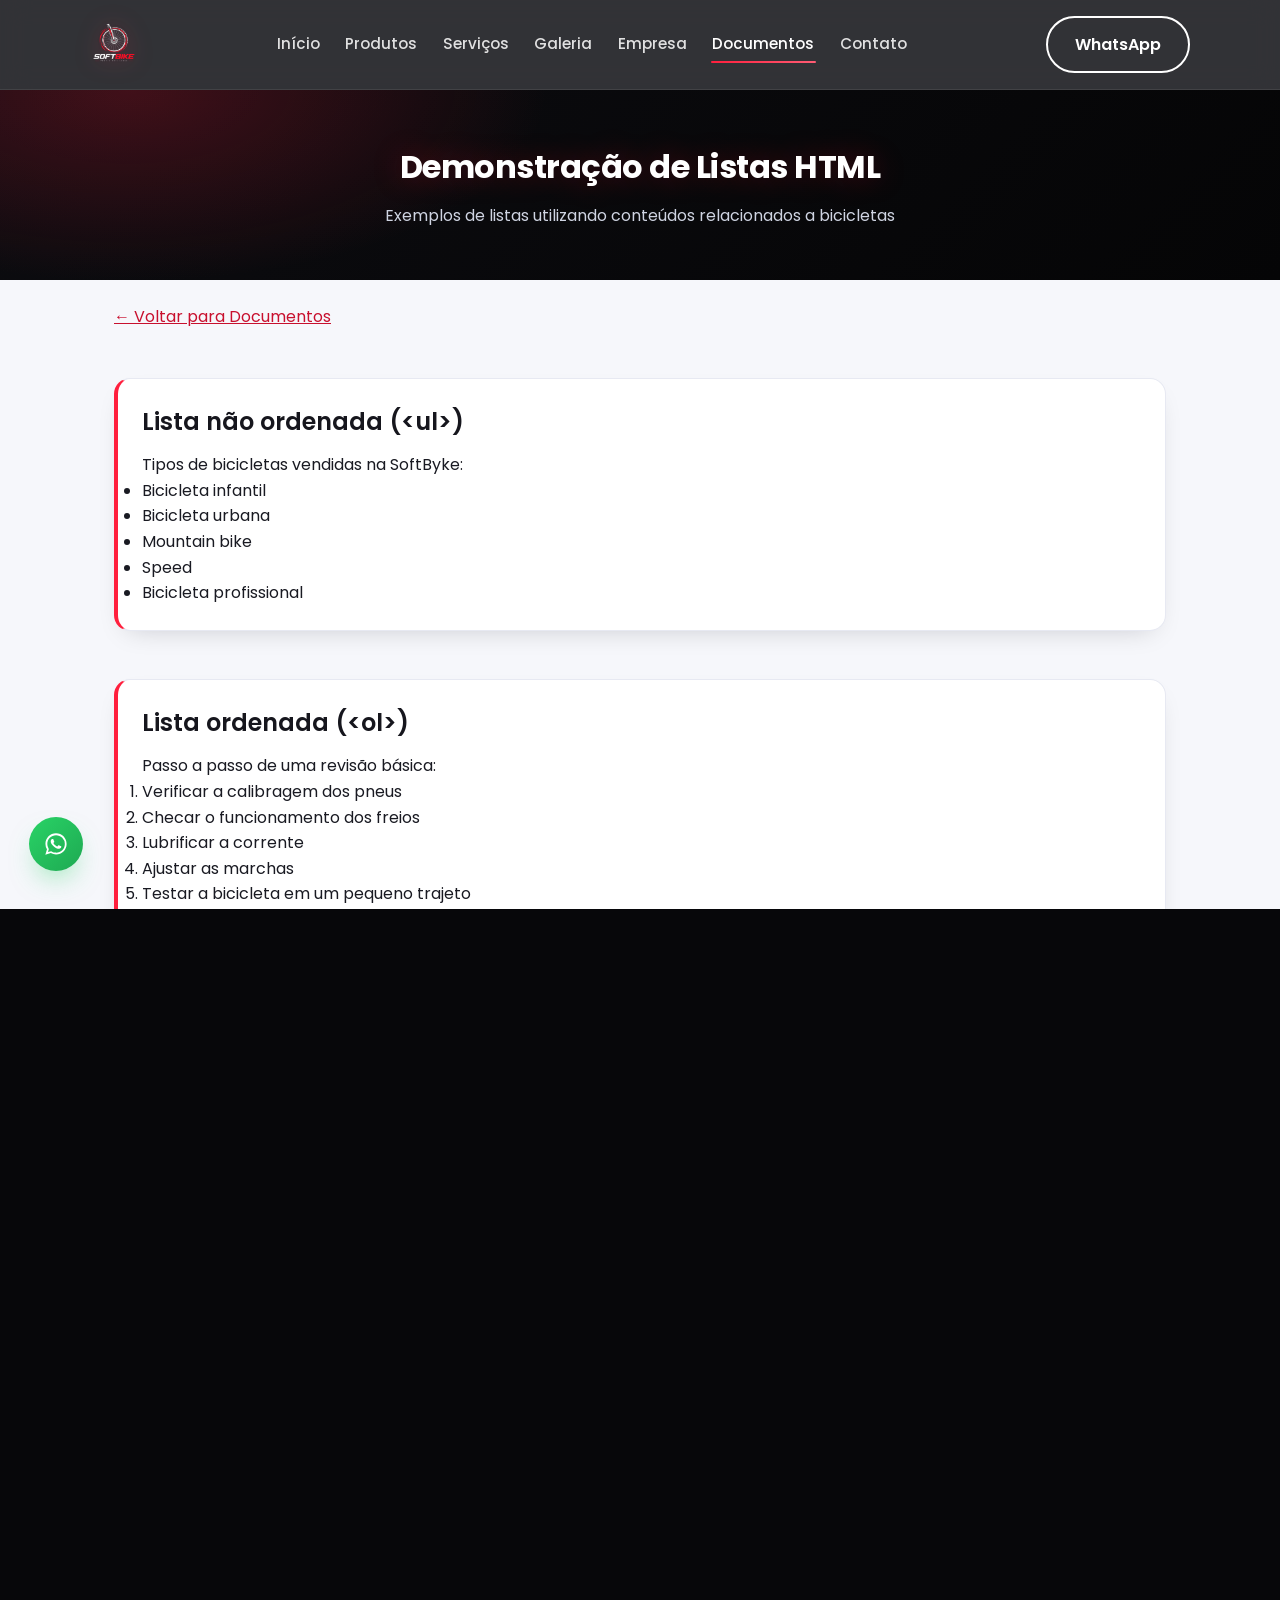
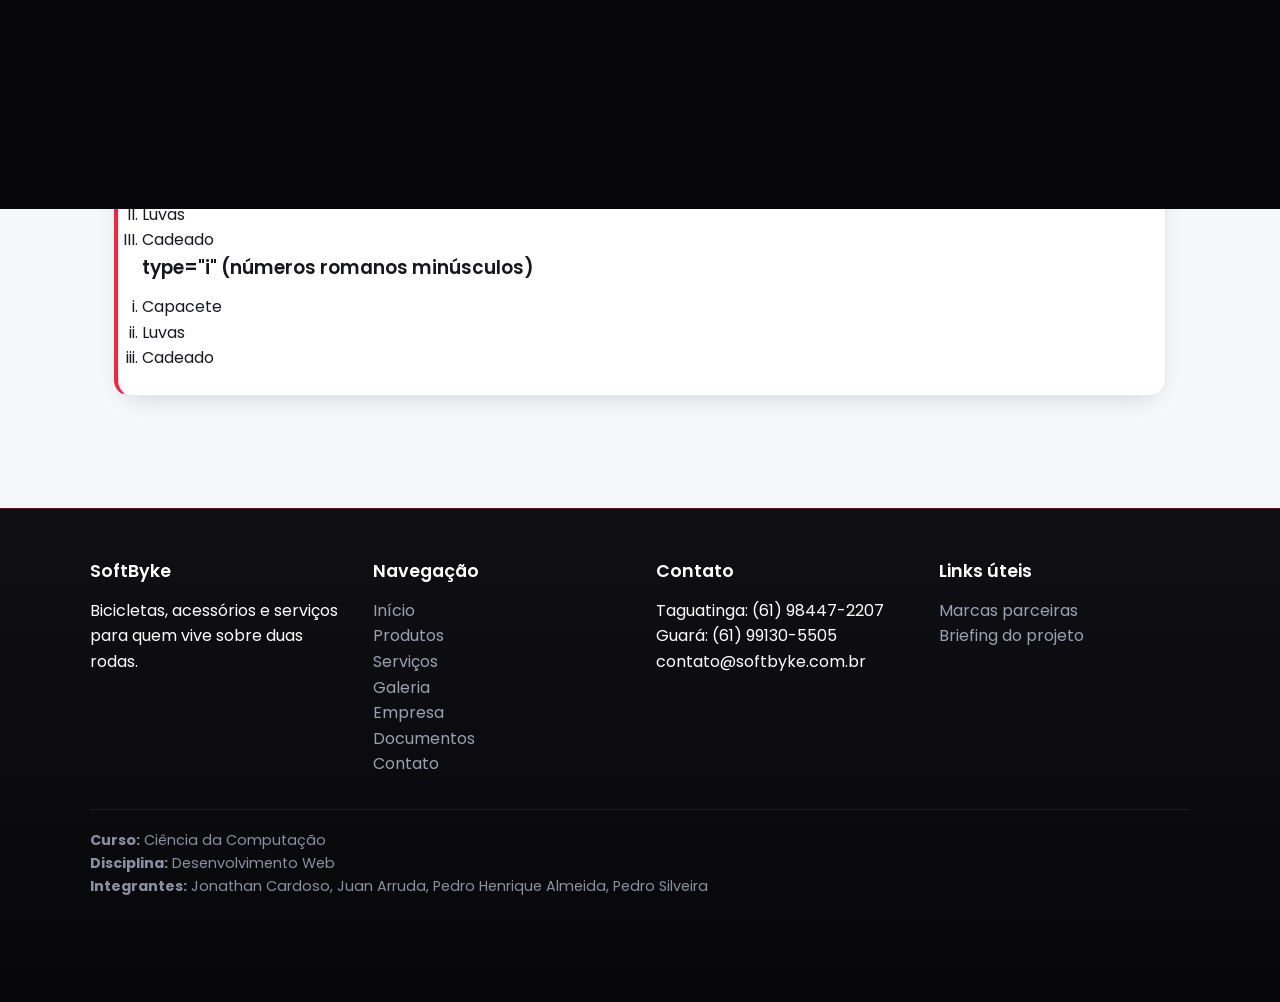
<file: listas.html>
<!DOCTYPE html>
<html lang="pt-br">
<head>
  <meta charset="UTF-8">
  <meta name="viewport" content="width=device-width, initial-scale=1.0">
  <title>SoftByke - Listas HTML</title>
  <link rel="icon" type="image/png" href="assets/images/logo.png">
  <link rel="stylesheet" href="css/style.css">
</head>
<body class="carregando">

  <!-- PRE-CARREGAMENTO -->
  <div class="pre-carregamento" id="pre-carregamento" aria-hidden="true">
    <img src="assets/images/logo.png" alt="" class="pre-carregamento-logo">
    <div class="pre-carregamento-barra"><span></span></div>
  </div>

  <!-- TRANSICAO ENTRE PAGINAS -->
  <div class="transicao-pagina" id="transicao-pagina" aria-hidden="true"></div>

  <header class="cabecalho">
    <div class="cabecalho-conteudo">
      <a href="index.html" class="logo"><img src="assets/images/logo.png" alt="SoftByke - Pedale mais longe" class="logo-img"></a>
      <button class="menu-toggle" aria-label="Abrir menu">☰</button>
      <nav>
        <ul class="menu-principal">
          <li><a href="index.html">Início</a></li>
          <li><a href="produtos.html">Produtos</a></li>
          <li><a href="servicos.html">Serviços</a></li>
          <li><a href="galeria.html">Galeria</a></li>
          <li><a href="empresa.html">Empresa</a></li>
          <li><a href="documentos.html" class="ativo">Documentos</a></li>
          <li><a href="contato.html">Contato</a></li>
        </ul>
      </nav>
      <div class="cabecalho-acoes">
        <a href="https://wa.me/5561984472207" target="_blank" rel="noopener noreferrer" class="botao botao-secundario">WhatsApp</a>
      </div>
    </div>
  </header>

  <div class="pagina-titulo">
    <h1>Demonstração de Listas HTML</h1>
    <p>Exemplos de listas utilizando conteúdos relacionados a bicicletas</p>
  </div>

  <main>
    <p style="margin-bottom: 1.5rem;"><a href="documentos.html">&larr; Voltar para Documentos</a></p>

    <!-- LISTA NÃO ORDENADA -->
    <section class="caixa-conteudo">
      <h2>Lista não ordenada (&lt;ul&gt;)</h2>
      <p>Tipos de bicicletas vendidas na SoftByke:</p>
      <ul>
        <li>Bicicleta infantil</li>
        <li>Bicicleta urbana</li>
        <li>Mountain bike</li>
        <li>Speed</li>
        <li>Bicicleta profissional</li>
      </ul>
    </section>

    <!-- LISTA ORDENADA -->
    <section class="caixa-conteudo">
      <h2>Lista ordenada (&lt;ol&gt;)</h2>
      <p>Passo a passo de uma revisão básica:</p>
      <ol>
        <li>Verificar a calibragem dos pneus</li>
        <li>Checar o funcionamento dos freios</li>
        <li>Lubrificar a corrente</li>
        <li>Ajustar as marchas</li>
        <li>Testar a bicicleta em um pequeno trajeto</li>
      </ol>
    </section>

    <!-- LISTA DE DEFINIÇÃO -->
    <section class="caixa-conteudo">
      <h2>Lista de definição (&lt;dl&gt;)</h2>
      <p>Glossário de termos do ciclismo:</p>
      <dl>
        <dt>Quadro</dt>
        <dd>Estrutura principal da bicicleta, à qual todas as demais peças são fixadas.</dd>

        <dt>Câmbio</dt>
        <dd>Peça responsável por trocar as marchas da bicicleta.</dd>

        <dt>Suspensão</dt>
        <dd>Sistema que absorve impactos em terrenos irregulares, comum em mountain bikes.</dd>
      </dl>
    </section>

    <!-- TIPOS DE LISTA ORDENADA -->
    <section class="caixa-conteudo">
      <h2>Tipos de lista ordenada</h2>

      <h3>type="1" (números)</h3>
      <ol type="1">
        <li>Capacete</li>
        <li>Luvas</li>
        <li>Cadeado</li>
      </ol>

      <h3>type="A" (letras maiúsculas)</h3>
      <ol type="A">
        <li>Capacete</li>
        <li>Luvas</li>
        <li>Cadeado</li>
      </ol>

      <h3>type="a" (letras minúsculas)</h3>
      <ol type="a">
        <li>Capacete</li>
        <li>Luvas</li>
        <li>Cadeado</li>
      </ol>

      <h3>type="I" (números romanos maiúsculos)</h3>
      <ol type="I">
        <li>Capacete</li>
        <li>Luvas</li>
        <li>Cadeado</li>
      </ol>

      <h3>type="i" (números romanos minúsculos)</h3>
      <ol type="i">
        <li>Capacete</li>
        <li>Luvas</li>
        <li>Cadeado</li>
      </ol>
    </section>

  </main>

  <footer class="rodape">
    <div class="rodape-conteudo">
      <div>
        <h3>SoftByke</h3>
        <p>Bicicletas, acessórios e serviços para quem vive sobre duas rodas.</p>
      </div>
      <div>
        <h3>Navegação</h3>
        <ul>
          <li><a href="index.html">Início</a></li>
          <li><a href="produtos.html">Produtos</a></li>
          <li><a href="servicos.html">Serviços</a></li>
          <li><a href="galeria.html">Galeria</a></li>
          <li><a href="empresa.html">Empresa</a></li>
          <li><a href="documentos.html">Documentos</a></li>
          <li><a href="contato.html">Contato</a></li>
        </ul>
      </div>
      <div>
        <h3>Contato</h3>
        <ul>
          <li>Taguatinga: (61) 98447-2207</li>
          <li>Guará: (61) 99130-5505</li>
          <li>contato@softbyke.com.br</li>
        </ul>
      </div>
      <div>
        <h3>Links úteis</h3>
        <ul>
          <li><a href="parceiros.html">Marcas parceiras</a></li>
          <li><a href="briefing.html">Briefing do projeto</a></li>
        </ul>
      </div>
    </div>

    <!-- Preencher informações acadêmicas antes da entrega -->
    <div class="rodape-academico">
      <p><strong>Curso:</strong> Ciência da Computação</p>
      <p><strong>Disciplina:</strong> Desenvolvimento Web</p>
      <p><strong>Integrantes:</strong> Jonathan Cardoso, Juan Arruda, Pedro Henrique Almeida, Pedro Silveira</p>
    </div>
  </footer>

  <a href="https://wa.me/5561984472207" target="_blank" rel="noopener noreferrer" class="whatsapp-flutuante" aria-label="Fale conosco pelo WhatsApp" title="Fale conosco pelo WhatsApp">
    <svg viewBox="0 0 32 32" width="26" height="26" fill="currentColor" aria-hidden="true"><path d="M16.02 2.9c-7.2 0-13.02 5.82-13.02 13a12.9 12.9 0 0 0 1.87 6.7L2.9 29.1l6.68-1.9a13.06 13.06 0 0 0 6.44 1.7h.01c7.2 0 13.02-5.82 13.02-13s-5.83-13-13.03-13Zm0 23.7h-.01a10.8 10.8 0 0 1-5.5-1.5l-.4-.24-3.97 1.13 1.06-3.87-.26-.4a10.7 10.7 0 0 1-1.65-5.72c0-5.94 4.84-10.77 10.79-10.77 2.88 0 5.59 1.12 7.63 3.16a10.68 10.68 0 0 1 3.16 7.62c0 5.94-4.85 10.79-10.85 10.79Zm5.9-8.08c-.32-.16-1.9-.94-2.2-1.05-.3-.11-.51-.16-.73.16-.21.32-.84 1.05-1.03 1.26-.19.21-.38.24-.7.08-.32-.16-1.35-.5-2.57-1.6-.95-.85-1.6-1.9-1.78-2.22-.19-.32-.02-.5.14-.65.14-.14.32-.38.48-.56.16-.19.21-.32.32-.53.11-.21.05-.4-.03-.56-.08-.16-.73-1.76-1-2.41-.26-.63-.53-.55-.73-.56h-.62c-.21 0-.56.08-.85.4-.29.32-1.12 1.1-1.12 2.68 0 1.58 1.15 3.1 1.31 3.32.16.21 2.26 3.45 5.47 4.84.76.33 1.36.53 1.82.67.77.24 1.46.21 2.02.13.62-.09 1.9-.78 2.17-1.53.27-.75.27-1.4.19-1.53-.08-.13-.29-.21-.61-.37Z"/></svg>
  </a>

  <button class="botao-topo" title="Voltar ao topo">↑</button>

  <script src="js/script.js"></script>
</body>
</html>
</file>
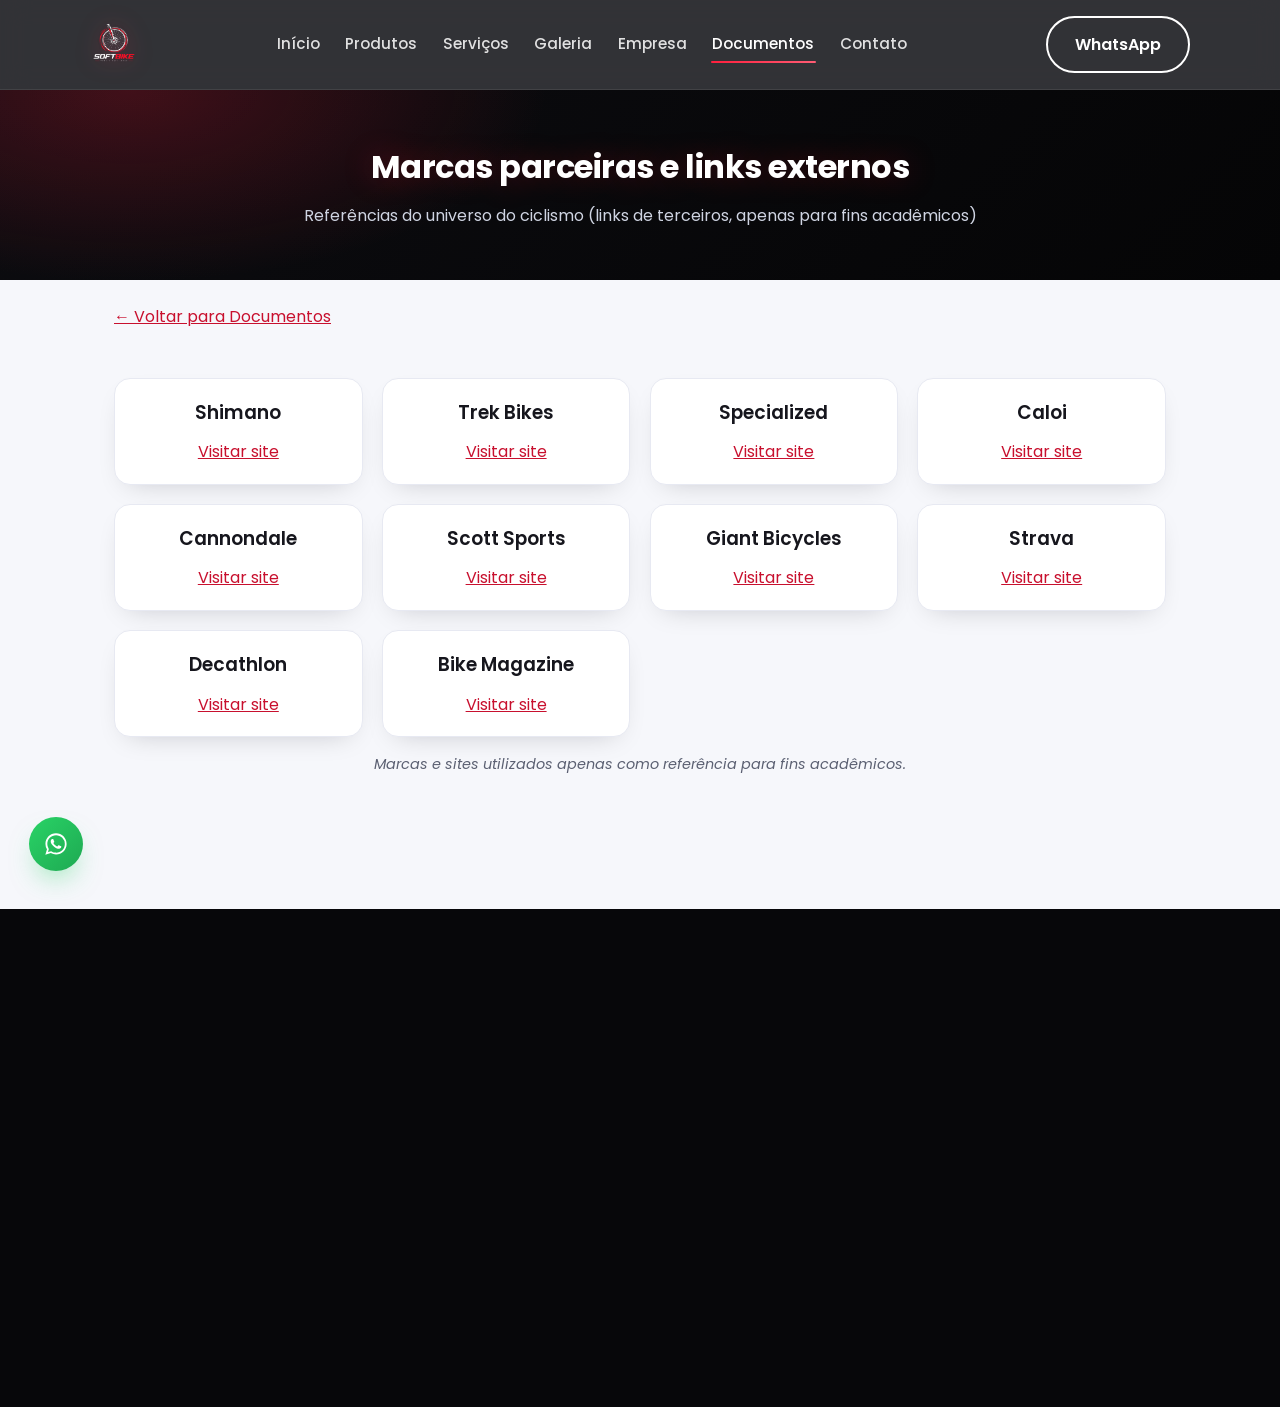
<file: parceiros.html>
<!DOCTYPE html>
<html lang="pt-br">
<head>
  <meta charset="UTF-8">
  <meta name="viewport" content="width=device-width, initial-scale=1.0">
  <title>SoftByke - Parceiros e Links Externos</title>
  <link rel="icon" type="image/png" href="assets/images/logo.png">
  <link rel="stylesheet" href="css/style.css">
</head>
<body class="carregando">

  <!-- PRE-CARREGAMENTO -->
  <div class="pre-carregamento" id="pre-carregamento" aria-hidden="true">
    <img src="assets/images/logo.png" alt="" class="pre-carregamento-logo">
    <div class="pre-carregamento-barra"><span></span></div>
  </div>

  <!-- TRANSICAO ENTRE PAGINAS -->
  <div class="transicao-pagina" id="transicao-pagina" aria-hidden="true"></div>

  <header class="cabecalho">
    <div class="cabecalho-conteudo">
      <a href="index.html" class="logo"><img src="assets/images/logo.png" alt="SoftByke - Pedale mais longe" class="logo-img"></a>
      <button class="menu-toggle" aria-label="Abrir menu">☰</button>
      <nav>
        <ul class="menu-principal">
          <li><a href="index.html">Início</a></li>
          <li><a href="produtos.html">Produtos</a></li>
          <li><a href="servicos.html">Serviços</a></li>
          <li><a href="galeria.html">Galeria</a></li>
          <li><a href="empresa.html">Empresa</a></li>
          <li><a href="documentos.html" class="ativo">Documentos</a></li>
          <li><a href="contato.html">Contato</a></li>
        </ul>
      </nav>
      <div class="cabecalho-acoes">
        <a href="https://wa.me/5561984472207" target="_blank" rel="noopener noreferrer" class="botao botao-secundario">WhatsApp</a>
      </div>
    </div>
  </header>

  <div class="pagina-titulo">
    <h1>Marcas parceiras e links externos</h1>
    <p>Referências do universo do ciclismo (links de terceiros, apenas para fins acadêmicos)</p>
  </div>

  <main>
    <p style="margin-bottom: 1.5rem;"><a href="documentos.html">&larr; Voltar para Documentos</a></p>

    <section>
      <div class="lista-parceiros">

        <div class="item-parceiro">
          <h3>Shimano</h3>
          <a href="https://www.shimano.com" target="_blank" rel="noopener noreferrer">Visitar site</a>
        </div>

        <div class="item-parceiro">
          <h3>Trek Bikes</h3>
          <a href="https://www.trekbikes.com" target="_blank" rel="noopener noreferrer">Visitar site</a>
        </div>

        <div class="item-parceiro">
          <h3>Specialized</h3>
          <a href="https://www.specialized.com" target="_blank" rel="noopener noreferrer">Visitar site</a>
        </div>

        <div class="item-parceiro">
          <h3>Caloi</h3>
          <a href="https://www.caloi.com.br" target="_blank" rel="noopener noreferrer">Visitar site</a>
        </div>

        <div class="item-parceiro">
          <h3>Cannondale</h3>
          <a href="https://www.cannondale.com" target="_blank" rel="noopener noreferrer">Visitar site</a>
        </div>

        <div class="item-parceiro">
          <h3>Scott Sports</h3>
          <a href="https://www.scott-sports.com" target="_blank" rel="noopener noreferrer">Visitar site</a>
        </div>

        <div class="item-parceiro">
          <h3>Giant Bicycles</h3>
          <a href="https://www.giant-bicycles.com" target="_blank" rel="noopener noreferrer">Visitar site</a>
        </div>

        <div class="item-parceiro">
          <h3>Strava</h3>
          <a href="https://www.strava.com" target="_blank" rel="noopener noreferrer">Visitar site</a>
        </div>

        <div class="item-parceiro">
          <h3>Decathlon</h3>
          <a href="https://www.decathlon.com.br" target="_blank" rel="noopener noreferrer">Visitar site</a>
        </div>

        <div class="item-parceiro">
          <h3>Bike Magazine</h3>
          <a href="https://www.bikemag.com" target="_blank" rel="noopener noreferrer">Visitar site</a>
        </div>

      </div>
      <p class="observacao">Marcas e sites utilizados apenas como referência para fins acadêmicos.</p>
    </section>

  </main>

  <footer class="rodape">
    <div class="rodape-conteudo">
      <div>
        <h3>SoftByke</h3>
        <p>Bicicletas, acessórios e serviços para quem vive sobre duas rodas.</p>
      </div>
      <div>
        <h3>Navegação</h3>
        <ul>
          <li><a href="index.html">Início</a></li>
          <li><a href="produtos.html">Produtos</a></li>
          <li><a href="servicos.html">Serviços</a></li>
          <li><a href="galeria.html">Galeria</a></li>
          <li><a href="empresa.html">Empresa</a></li>
          <li><a href="documentos.html">Documentos</a></li>
          <li><a href="contato.html">Contato</a></li>
        </ul>
      </div>
      <div>
        <h3>Contato</h3>
        <ul>
          <li>Taguatinga: (61) 98447-2207</li>
          <li>Guará: (61) 99130-5505</li>
          <li>contato@softbyke.com.br</li>
        </ul>
      </div>
      <div>
        <h3>Links úteis</h3>
        <ul>
          <li><a href="parceiros.html">Marcas parceiras</a></li>
          <li><a href="briefing.html">Briefing do projeto</a></li>
        </ul>
      </div>
    </div>

    <!-- Preencher informações acadêmicas antes da entrega -->
    <div class="rodape-academico">
      <p><strong>Curso:</strong> Ciência da Computação</p>
      <p><strong>Disciplina:</strong> Desenvolvimento Web</p>
      <p><strong>Integrantes:</strong> Jonathan Cardoso, Juan Arruda, Pedro Henrique Almeida, Pedro Silveira</p>
    </div>
  </footer>

  <a href="https://wa.me/5561984472207" target="_blank" rel="noopener noreferrer" class="whatsapp-flutuante" aria-label="Fale conosco pelo WhatsApp" title="Fale conosco pelo WhatsApp">
    <svg viewBox="0 0 32 32" width="26" height="26" fill="currentColor" aria-hidden="true"><path d="M16.02 2.9c-7.2 0-13.02 5.82-13.02 13a12.9 12.9 0 0 0 1.87 6.7L2.9 29.1l6.68-1.9a13.06 13.06 0 0 0 6.44 1.7h.01c7.2 0 13.02-5.82 13.02-13s-5.83-13-13.03-13Zm0 23.7h-.01a10.8 10.8 0 0 1-5.5-1.5l-.4-.24-3.97 1.13 1.06-3.87-.26-.4a10.7 10.7 0 0 1-1.65-5.72c0-5.94 4.84-10.77 10.79-10.77 2.88 0 5.59 1.12 7.63 3.16a10.68 10.68 0 0 1 3.16 7.62c0 5.94-4.85 10.79-10.85 10.79Zm5.9-8.08c-.32-.16-1.9-.94-2.2-1.05-.3-.11-.51-.16-.73.16-.21.32-.84 1.05-1.03 1.26-.19.21-.38.24-.7.08-.32-.16-1.35-.5-2.57-1.6-.95-.85-1.6-1.9-1.78-2.22-.19-.32-.02-.5.14-.65.14-.14.32-.38.48-.56.16-.19.21-.32.32-.53.11-.21.05-.4-.03-.56-.08-.16-.73-1.76-1-2.41-.26-.63-.53-.55-.73-.56h-.62c-.21 0-.56.08-.85.4-.29.32-1.12 1.1-1.12 2.68 0 1.58 1.15 3.1 1.31 3.32.16.21 2.26 3.45 5.47 4.84.76.33 1.36.53 1.82.67.77.24 1.46.21 2.02.13.62-.09 1.9-.78 2.17-1.53.27-.75.27-1.4.19-1.53-.08-.13-.29-.21-.61-.37Z"/></svg>
  </a>

  <button class="botao-topo" title="Voltar ao topo">↑</button>

  <script src="js/script.js"></script>
</body>
</html>
</file>
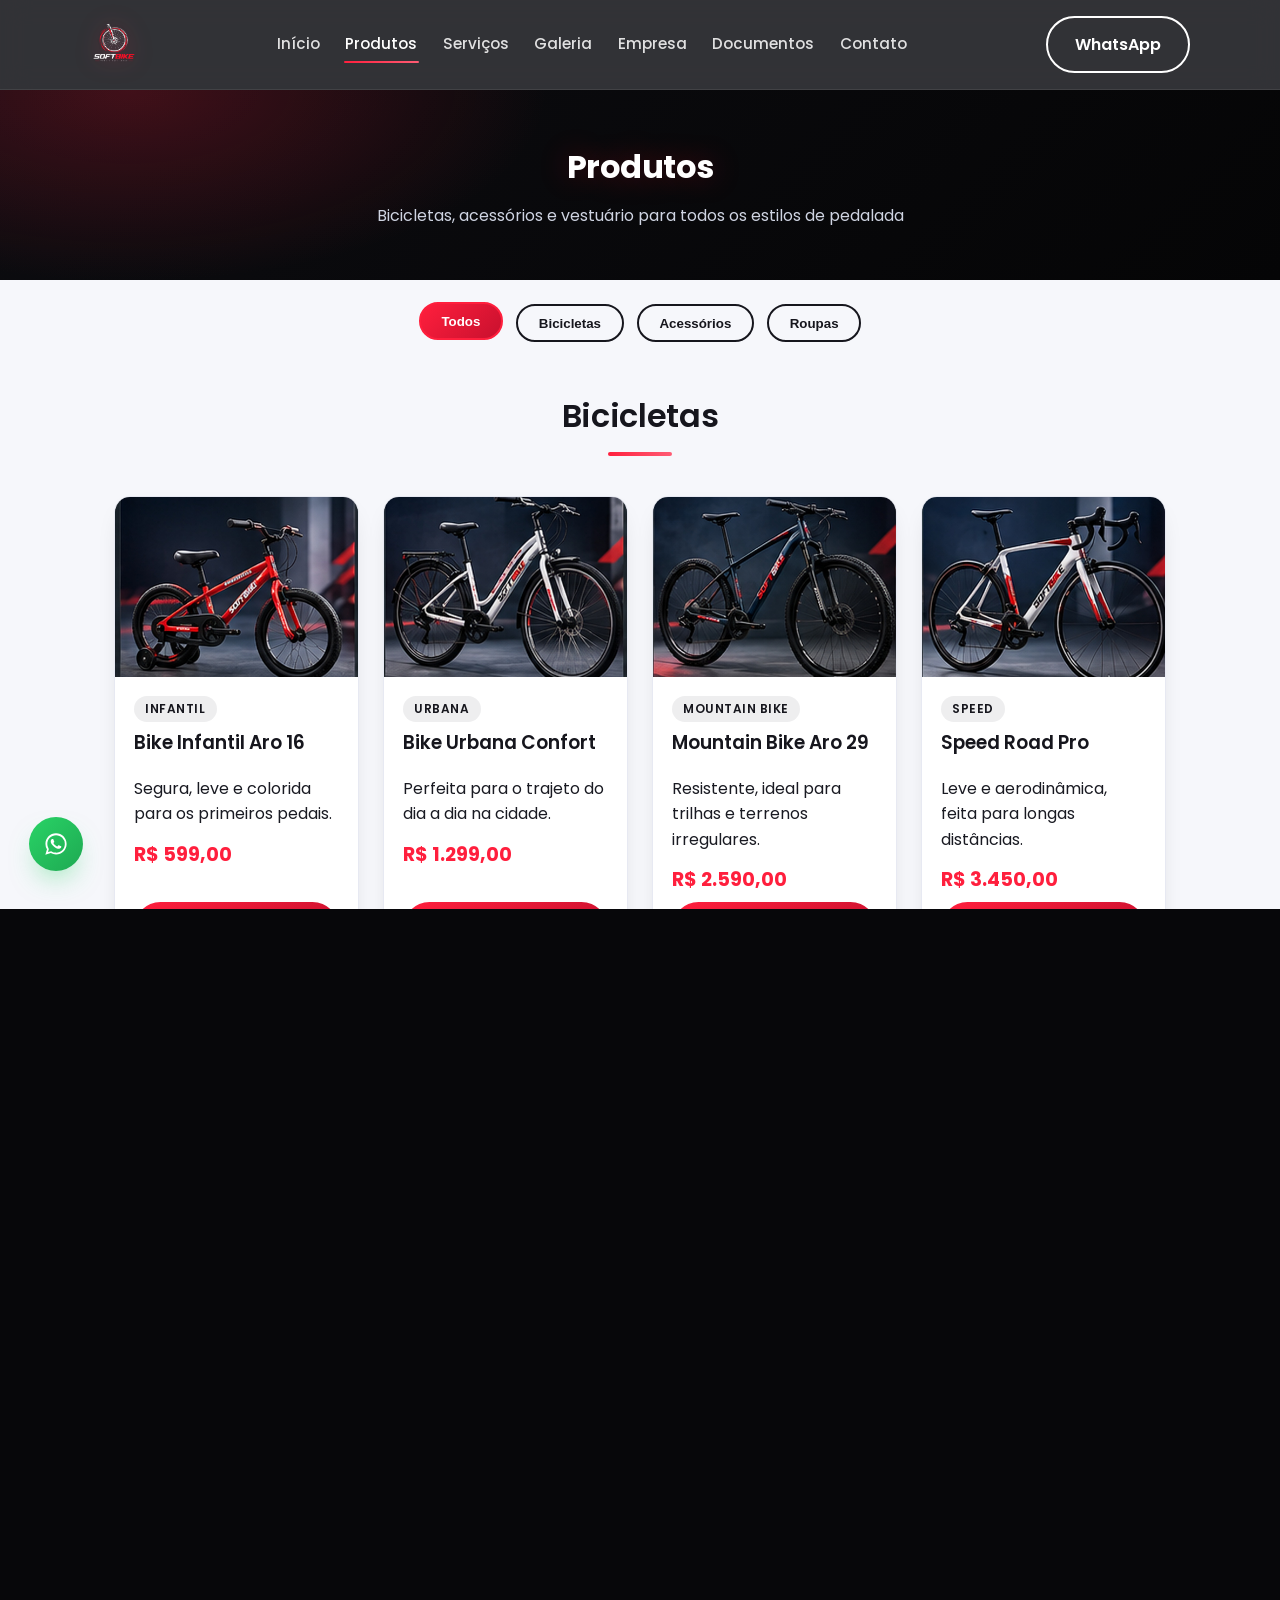
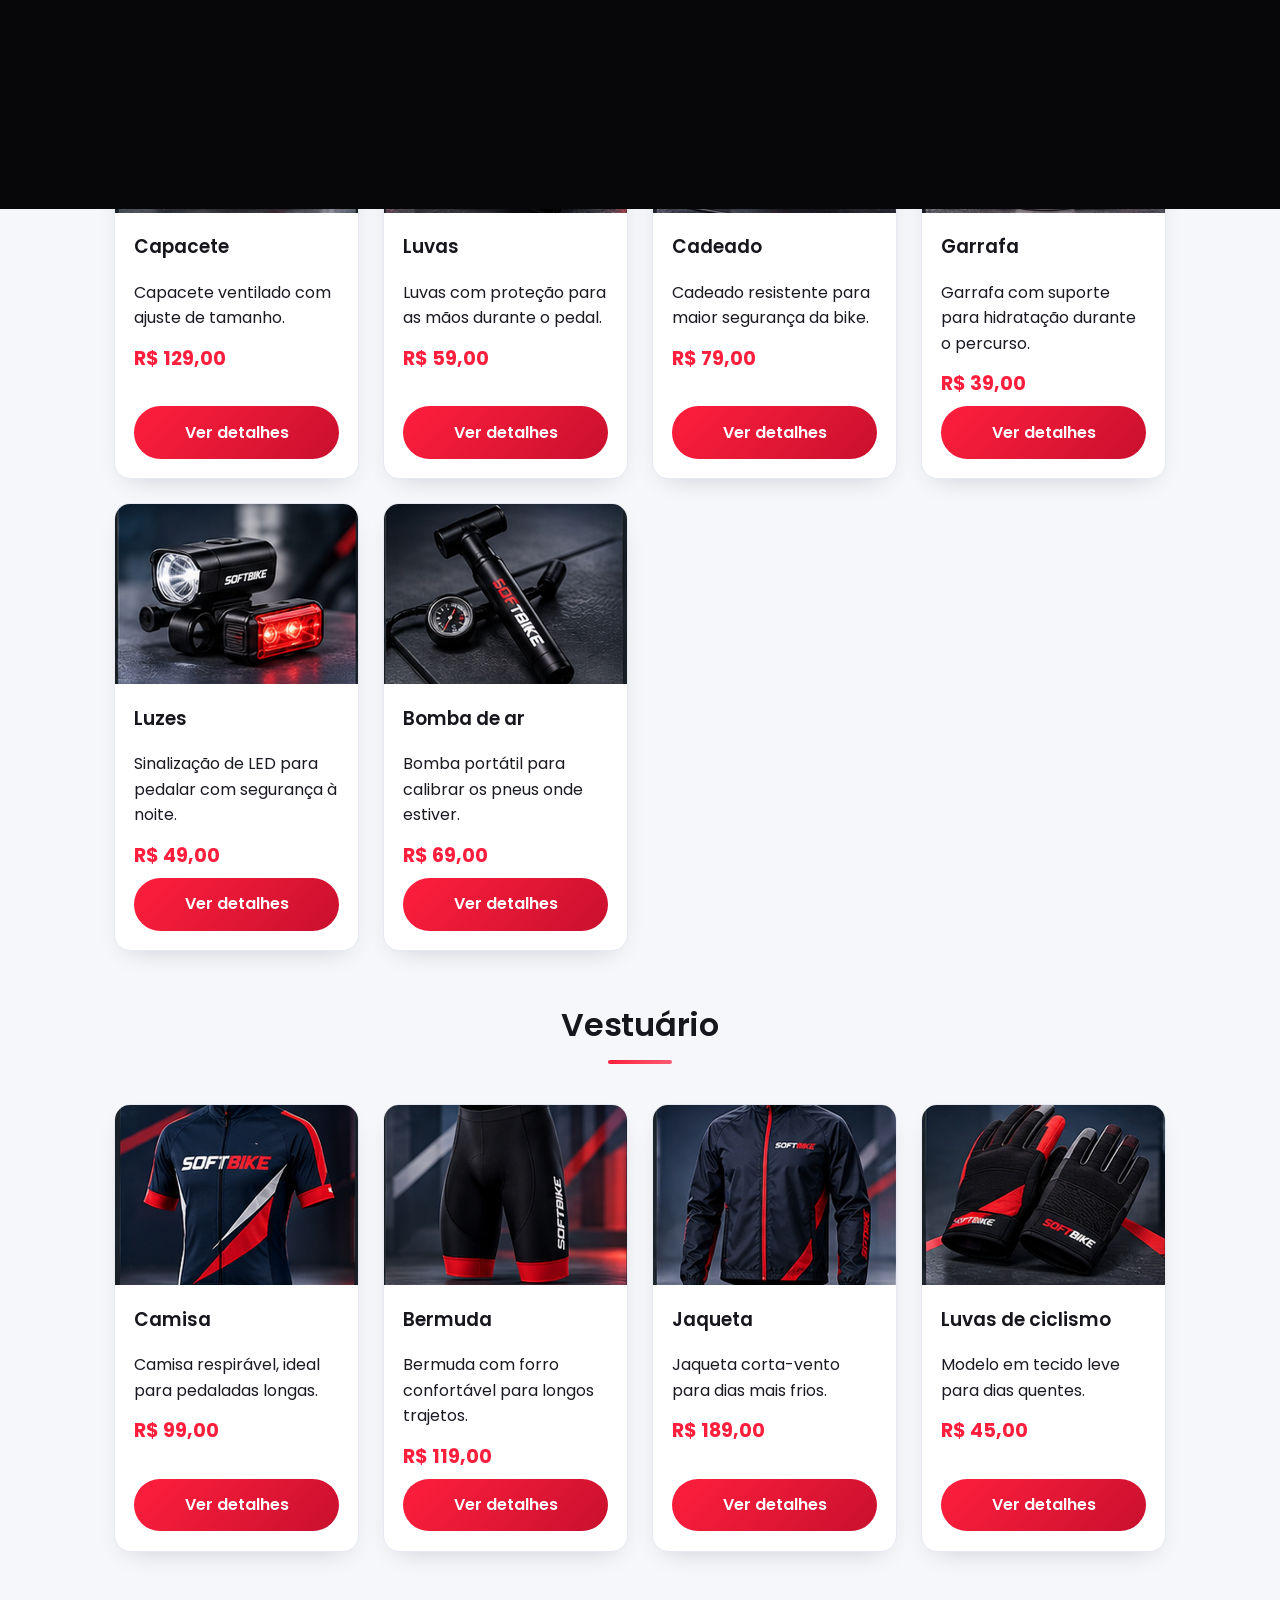
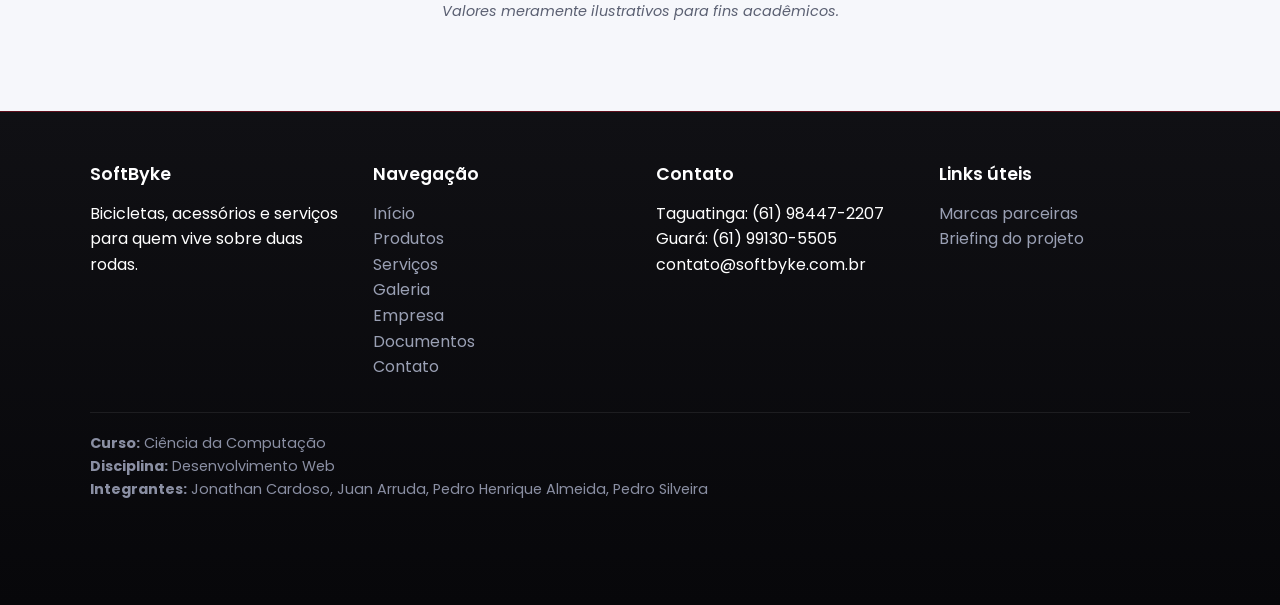
<file: produtos.html>
<!DOCTYPE html>
<html lang="pt-br">
<head>
  <meta charset="UTF-8">
  <meta name="viewport" content="width=device-width, initial-scale=1.0">
  <title>SoftByke - Produtos</title>
  <link rel="icon" type="image/png" href="assets/images/logo.png">
  <link rel="stylesheet" href="css/style.css">
</head>
<body class="carregando">

  <!-- PRE-CARREGAMENTO -->
  <div class="pre-carregamento" id="pre-carregamento" aria-hidden="true">
    <img src="assets/images/logo.png" alt="" class="pre-carregamento-logo">
    <div class="pre-carregamento-barra"><span></span></div>
  </div>

  <!-- TRANSICAO ENTRE PAGINAS -->
  <div class="transicao-pagina" id="transicao-pagina" aria-hidden="true"></div>

  <header class="cabecalho">
    <div class="cabecalho-conteudo">
      <a href="index.html" class="logo"><img src="assets/images/logo.png" alt="SoftByke - Pedale mais longe" class="logo-img"></a>
      <button class="menu-toggle" aria-label="Abrir menu">☰</button>
      <nav>
        <ul class="menu-principal">
          <li><a href="index.html">Início</a></li>
          <li><a href="produtos.html" class="ativo">Produtos</a></li>
          <li><a href="servicos.html">Serviços</a></li>
          <li><a href="galeria.html">Galeria</a></li>
          <li><a href="empresa.html">Empresa</a></li>
          <li><a href="documentos.html">Documentos</a></li>
          <li><a href="contato.html">Contato</a></li>
        </ul>
      </nav>
      <div class="cabecalho-acoes">
        <a href="https://wa.me/5561984472207" target="_blank" rel="noopener noreferrer" class="botao botao-secundario">WhatsApp</a>
      </div>
    </div>
  </header>

  <div class="pagina-titulo">
    <h1>Produtos</h1>
    <p>Bicicletas, acessórios e vestuário para todos os estilos de pedalada</p>
  </div>

  <main>

    <!-- FILTRO SIMPLES COM JAVASCRIPT -->
    <div class="filtro-produtos">
      <button class="filtro-botao ativo" data-filtro="todos">Todos</button>
      <button class="filtro-botao" data-filtro="bicicletas">Bicicletas</button>
      <button class="filtro-botao" data-filtro="acessorios">Acessórios</button>
      <button class="filtro-botao" data-filtro="roupas">Roupas</button>
    </div>

    <!-- BICICLETAS -->
    <section id="bicicletas">
      <h2 class="titulo-secao">Bicicletas</h2>
      <div class="grade-cards">

        <div class="card produto-card" data-categoria="bicicletas">
          <img src="assets/produtos/bike-01.jpg" alt="Bicicleta Infantil">
          <div class="card-conteudo">
            <span class="card-categoria">Infantil</span>
            <h3>Bike Infantil Aro 16</h3>
            <p>Segura, leve e colorida para os primeiros pedais.</p>
            <span class="card-preco">R$ 599,00</span>
            <a href="produto.html#bike-01" class="botao">Ver detalhes</a>
          </div>
        </div>

        <div class="card produto-card" data-categoria="bicicletas">
          <img src="assets/produtos/bike-02.jpg" alt="Bicicleta Urbana">
          <div class="card-conteudo">
            <span class="card-categoria">Urbana</span>
            <h3>Bike Urbana Confort</h3>
            <p>Perfeita para o trajeto do dia a dia na cidade.</p>
            <span class="card-preco">R$ 1.299,00</span>
            <a href="produto.html#bike-02" class="botao">Ver detalhes</a>
          </div>
        </div>

        <div class="card produto-card" data-categoria="bicicletas">
          <img src="assets/produtos/bike-03.jpg" alt="Mountain Bike">
          <div class="card-conteudo">
            <span class="card-categoria">Mountain Bike</span>
            <h3>Mountain Bike Aro 29</h3>
            <p>Resistente, ideal para trilhas e terrenos irregulares.</p>
            <span class="card-preco">R$ 2.590,00</span>
            <a href="produto.html#bike-03" class="botao">Ver detalhes</a>
          </div>
        </div>

        <div class="card produto-card" data-categoria="bicicletas">
          <img src="assets/produtos/bike-04.jpg" alt="Speed Road">
          <div class="card-conteudo">
            <span class="card-categoria">Speed</span>
            <h3>Speed Road Pro</h3>
            <p>Leve e aerodinâmica, feita para longas distâncias.</p>
            <span class="card-preco">R$ 3.450,00</span>
            <a href="produto.html#bike-04" class="botao">Ver detalhes</a>
          </div>
        </div>

        <div class="card produto-card" data-categoria="bicicletas">
          <img src="assets/produtos/bike-05.jpg" alt="Bicicleta Profissional">
          <div class="card-conteudo">
            <span class="card-categoria">Profissional</span>
            <h3>Bike Profissional Elite</h3>
            <p>Alto desempenho para competições e treinos intensos.</p>
            <span class="card-preco">R$ 5.990,00</span>
            <a href="produto.html#bike-05" class="botao">Ver detalhes</a>
          </div>
        </div>

        <div class="card produto-card" data-categoria="bicicletas">
          <img src="assets/produtos/bike-06.jpg" alt="Bicicleta mais vendida">
          <div class="card-conteudo">
            <span class="card-categoria">Mais vendida</span>
            <h3>Bike Mais Vendida</h3>
            <p>O modelo preferido dos clientes SoftByke.</p>
            <span class="card-preco">R$ 1.890,00</span>
            <a href="produto.html#bike-06" class="botao">Ver detalhes</a>
          </div>
        </div>

      </div>
    </section>

    <!-- ACESSÓRIOS -->
    <section id="acessorios">
      <h2 class="titulo-secao">Acessórios</h2>
      <div class="grade-cards">

        <div class="card produto-card" data-categoria="acessorios">
          <img src="assets/produtos/item-01.jpg" alt="Capacete">
          <div class="card-conteudo">
            <h3>Capacete</h3>
            <p>Capacete ventilado com ajuste de tamanho.</p>
            <span class="card-preco">R$ 129,00</span>
            <a href="produto.html#item-01" class="botao">Ver detalhes</a>
          </div>
        </div>

        <div class="card produto-card" data-categoria="acessorios">
          <img src="assets/produtos/item-02.jpg" alt="Luvas de ciclismo">
          <div class="card-conteudo">
            <h3>Luvas</h3>
            <p>Luvas com proteção para as mãos durante o pedal.</p>
            <span class="card-preco">R$ 59,00</span>
            <a href="produto.html#item-02" class="botao">Ver detalhes</a>
          </div>
        </div>

        <div class="card produto-card" data-categoria="acessorios">
          <img src="assets/produtos/item-03.jpg" alt="Cadeado">
          <div class="card-conteudo">
            <h3>Cadeado</h3>
            <p>Cadeado resistente para maior segurança da bike.</p>
            <span class="card-preco">R$ 79,00</span>
            <a href="produto.html#item-03" class="botao">Ver detalhes</a>
          </div>
        </div>

        <div class="card produto-card" data-categoria="acessorios">
          <img src="assets/produtos/item-04.jpg" alt="Garrafa de água">
          <div class="card-conteudo">
            <h3>Garrafa</h3>
            <p>Garrafa com suporte para hidratação durante o percurso.</p>
            <span class="card-preco">R$ 39,00</span>
            <a href="produto.html#item-04" class="botao">Ver detalhes</a>
          </div>
        </div>

        <div class="card produto-card" data-categoria="acessorios">
          <img src="assets/produtos/item-05.jpg" alt="Luz de LED">
          <div class="card-conteudo">
            <h3>Luzes</h3>
            <p>Sinalização de LED para pedalar com segurança à noite.</p>
            <span class="card-preco">R$ 49,00</span>
            <a href="produto.html#item-05" class="botao">Ver detalhes</a>
          </div>
        </div>

        <div class="card produto-card" data-categoria="acessorios">
          <img src="assets/produtos/item-06.jpg" alt="Bomba de ar">
          <div class="card-conteudo">
            <h3>Bomba de ar</h3>
            <p>Bomba portátil para calibrar os pneus onde estiver.</p>
            <span class="card-preco">R$ 69,00</span>
            <a href="produto.html#item-06" class="botao">Ver detalhes</a>
          </div>
        </div>

      </div>
    </section>

    <!-- VESTUÁRIO -->
    <section id="vestuario">
      <h2 class="titulo-secao">Vestuário</h2>
      <div class="grade-cards">

        <div class="card produto-card" data-categoria="roupas">
          <img src="assets/produtos/item-07.jpg" alt="Camisa de ciclismo">
          <div class="card-conteudo">
            <h3>Camisa</h3>
            <p>Camisa respirável, ideal para pedaladas longas.</p>
            <span class="card-preco">R$ 99,00</span>
            <a href="produto.html#item-07" class="botao">Ver detalhes</a>
          </div>
        </div>

        <div class="card produto-card" data-categoria="roupas">
          <img src="assets/produtos/item-08.jpg" alt="Bermuda de ciclismo">
          <div class="card-conteudo">
            <h3>Bermuda</h3>
            <p>Bermuda com forro confortável para longos trajetos.</p>
            <span class="card-preco">R$ 119,00</span>
            <a href="produto.html#item-08" class="botao">Ver detalhes</a>
          </div>
        </div>

        <div class="card produto-card" data-categoria="roupas">
          <img src="assets/produtos/item-09.jpg" alt="Jaqueta corta-vento">
          <div class="card-conteudo">
            <h3>Jaqueta</h3>
            <p>Jaqueta corta-vento para dias mais frios.</p>
            <span class="card-preco">R$ 189,00</span>
            <a href="produto.html#item-09" class="botao">Ver detalhes</a>
          </div>
        </div>

        <div class="card produto-card" data-categoria="roupas">
          <img src="assets/produtos/item-10.jpg" alt="Luvas de tecido">
          <div class="card-conteudo">
            <h3>Luvas de ciclismo</h3>
            <p>Modelo em tecido leve para dias quentes.</p>
            <span class="card-preco">R$ 45,00</span>
            <a href="produto.html#item-10" class="botao">Ver detalhes</a>
          </div>
        </div>

      </div>
    </section>

    <p class="observacao">Valores meramente ilustrativos para fins acadêmicos.</p>

  </main>

  <footer class="rodape">
    <div class="rodape-conteudo">
      <div>
        <h3>SoftByke</h3>
        <p>Bicicletas, acessórios e serviços para quem vive sobre duas rodas.</p>
      </div>
      <div>
        <h3>Navegação</h3>
        <ul>
          <li><a href="index.html">Início</a></li>
          <li><a href="produtos.html">Produtos</a></li>
          <li><a href="servicos.html">Serviços</a></li>
          <li><a href="galeria.html">Galeria</a></li>
          <li><a href="empresa.html">Empresa</a></li>
          <li><a href="documentos.html">Documentos</a></li>
          <li><a href="contato.html">Contato</a></li>
        </ul>
      </div>
      <div>
        <h3>Contato</h3>
        <ul>
          <li>Taguatinga: (61) 98447-2207</li>
          <li>Guará: (61) 99130-5505</li>
          <li>contato@softbyke.com.br</li>
        </ul>
      </div>
      <div>
        <h3>Links úteis</h3>
        <ul>
          <li><a href="parceiros.html">Marcas parceiras</a></li>
          <li><a href="briefing.html">Briefing do projeto</a></li>
        </ul>
      </div>
    </div>

    <!-- Preencher informações acadêmicas antes da entrega -->
    <div class="rodape-academico">
      <p><strong>Curso:</strong> Ciência da Computação</p>
      <p><strong>Disciplina:</strong> Desenvolvimento Web</p>
      <p><strong>Integrantes:</strong> Jonathan Cardoso, Juan Arruda, Pedro Henrique Almeida, Pedro Silveira</p>
    </div>
  </footer>

  <a href="https://wa.me/5561984472207" target="_blank" rel="noopener noreferrer" class="whatsapp-flutuante" aria-label="Fale conosco pelo WhatsApp" title="Fale conosco pelo WhatsApp">
    <svg viewBox="0 0 32 32" width="26" height="26" fill="currentColor" aria-hidden="true"><path d="M16.02 2.9c-7.2 0-13.02 5.82-13.02 13a12.9 12.9 0 0 0 1.87 6.7L2.9 29.1l6.68-1.9a13.06 13.06 0 0 0 6.44 1.7h.01c7.2 0 13.02-5.82 13.02-13s-5.83-13-13.03-13Zm0 23.7h-.01a10.8 10.8 0 0 1-5.5-1.5l-.4-.24-3.97 1.13 1.06-3.87-.26-.4a10.7 10.7 0 0 1-1.65-5.72c0-5.94 4.84-10.77 10.79-10.77 2.88 0 5.59 1.12 7.63 3.16a10.68 10.68 0 0 1 3.16 7.62c0 5.94-4.85 10.79-10.85 10.79Zm5.9-8.08c-.32-.16-1.9-.94-2.2-1.05-.3-.11-.51-.16-.73.16-.21.32-.84 1.05-1.03 1.26-.19.21-.38.24-.7.08-.32-.16-1.35-.5-2.57-1.6-.95-.85-1.6-1.9-1.78-2.22-.19-.32-.02-.5.14-.65.14-.14.32-.38.48-.56.16-.19.21-.32.32-.53.11-.21.05-.4-.03-.56-.08-.16-.73-1.76-1-2.41-.26-.63-.53-.55-.73-.56h-.62c-.21 0-.56.08-.85.4-.29.32-1.12 1.1-1.12 2.68 0 1.58 1.15 3.1 1.31 3.32.16.21 2.26 3.45 5.47 4.84.76.33 1.36.53 1.82.67.77.24 1.46.21 2.02.13.62-.09 1.9-.78 2.17-1.53.27-.75.27-1.4.19-1.53-.08-.13-.29-.21-.61-.37Z"/></svg>
  </a>

  <button class="botao-topo" title="Voltar ao topo">↑</button>

  <script src="js/script.js"></script>
</body>
</html>
</file>
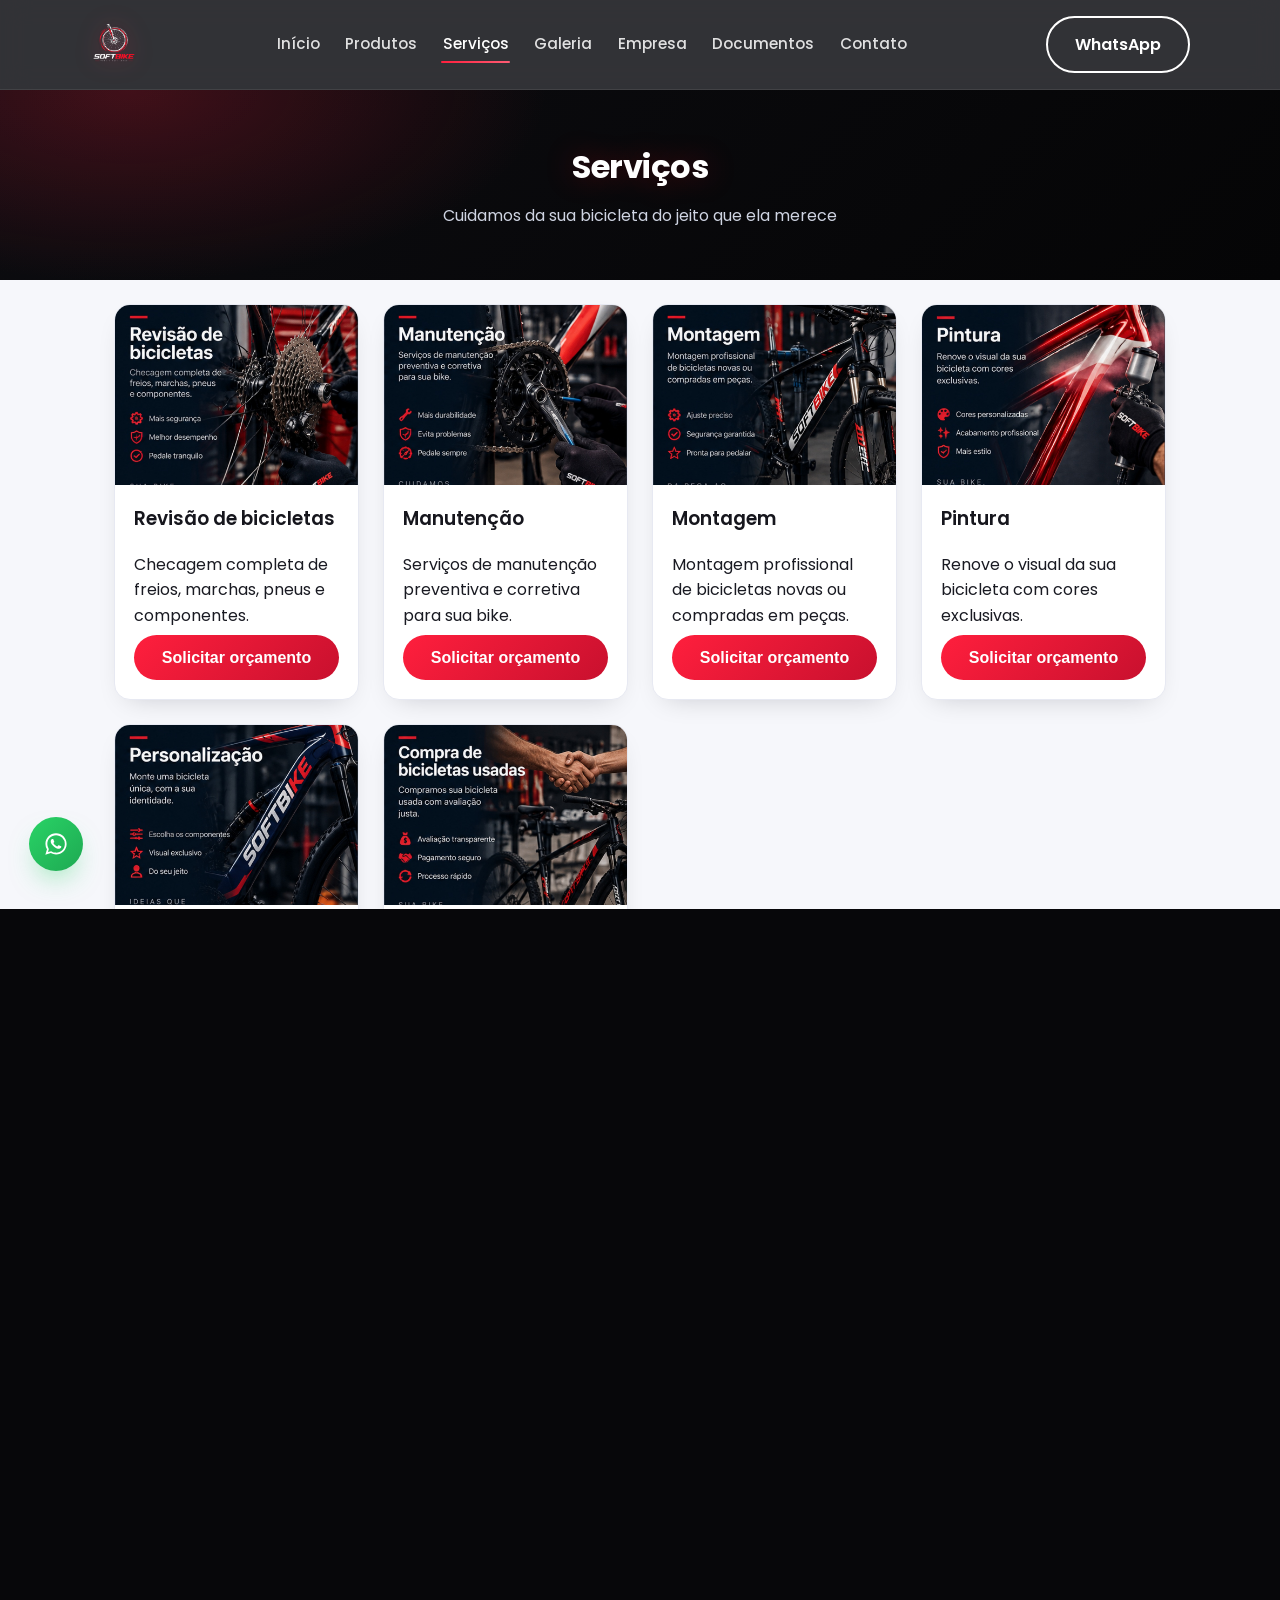
<file: servicos.html>
<!DOCTYPE html>
<html lang="pt-br">
<head>
  <meta charset="UTF-8">
  <meta name="viewport" content="width=device-width, initial-scale=1.0">
  <title>SoftByke - Serviços</title>
  <link rel="icon" type="image/png" href="assets/images/logo.png">
  <link rel="stylesheet" href="css/style.css">
</head>
<body class="carregando">

  <!-- PRE-CARREGAMENTO -->
  <div class="pre-carregamento" id="pre-carregamento" aria-hidden="true">
    <img src="assets/images/logo.png" alt="" class="pre-carregamento-logo">
    <div class="pre-carregamento-barra"><span></span></div>
  </div>

  <!-- TRANSICAO ENTRE PAGINAS -->
  <div class="transicao-pagina" id="transicao-pagina" aria-hidden="true"></div>

  <header class="cabecalho">
    <div class="cabecalho-conteudo">
      <a href="index.html" class="logo"><img src="assets/images/logo.png" alt="SoftByke - Pedale mais longe" class="logo-img"></a>
      <button class="menu-toggle" aria-label="Abrir menu">☰</button>
      <nav>
        <ul class="menu-principal">
          <li><a href="index.html">Início</a></li>
          <li><a href="produtos.html">Produtos</a></li>
          <li><a href="servicos.html" class="ativo">Serviços</a></li>
          <li><a href="galeria.html">Galeria</a></li>
          <li><a href="empresa.html">Empresa</a></li>
          <li><a href="documentos.html">Documentos</a></li>
          <li><a href="contato.html">Contato</a></li>
        </ul>
      </nav>
      <div class="cabecalho-acoes">
        <a href="https://wa.me/5561984472207" target="_blank" rel="noopener noreferrer" class="botao botao-secundario">WhatsApp</a>
      </div>
    </div>
  </header>

  <div class="pagina-titulo">
    <h1>Serviços</h1>
    <p>Cuidamos da sua bicicleta do jeito que ela merece</p>
  </div>

  <main>
    <div class="grade-cards">

      <div class="card">
        <img src="assets/servicos/servico-01.jpg" alt="Revisão de bicicletas">
        <div class="card-conteudo">
          <h3>Revisão de bicicletas</h3>
          <p>Checagem completa de freios, marchas, pneus e componentes.</p>
          <button class="botao botao-orcamento" data-servico="Revisão de bicicletas">Solicitar orçamento</button>
        </div>
      </div>

      <div class="card">
        <img src="assets/servicos/servico-02.jpg" alt="Manutenção">
        <div class="card-conteudo">
          <h3>Manutenção</h3>
          <p>Serviços de manutenção preventiva e corretiva para sua bike.</p>
          <button class="botao botao-orcamento" data-servico="Manutenção">Solicitar orçamento</button>
        </div>
      </div>

      <div class="card">
        <img src="assets/servicos/servico-03.jpg" alt="Montagem de bicicletas">
        <div class="card-conteudo">
          <h3>Montagem</h3>
          <p>Montagem profissional de bicicletas novas ou compradas em peças.</p>
          <button class="botao botao-orcamento" data-servico="Montagem">Solicitar orçamento</button>
        </div>
      </div>

      <div class="card">
        <img src="assets/servicos/servico-04.jpg" alt="Pintura de bicicletas">
        <div class="card-conteudo">
          <h3>Pintura</h3>
          <p>Renove o visual da sua bicicleta com cores exclusivas.</p>
          <button class="botao botao-orcamento" data-servico="Pintura">Solicitar orçamento</button>
        </div>
      </div>

      <div class="card">
        <img src="assets/servicos/servico-05.jpg" alt="Personalização de bicicletas">
        <div class="card-conteudo">
          <h3>Personalização</h3>
          <p>Monte uma bicicleta única, com a sua identidade.</p>
          <button class="botao botao-orcamento" data-servico="Personalização">Solicitar orçamento</button>
        </div>
      </div>

      <div class="card">
        <img src="assets/servicos/servico-06.jpg" alt="Compra de bicicletas usadas">
        <div class="card-conteudo">
          <h3>Compra de bicicletas usadas</h3>
          <p>Compramos sua bicicleta usada com avaliação justa.</p>
          <button class="botao botao-orcamento" data-servico="Compra de bicicletas usadas">Solicitar orçamento</button>
        </div>
      </div>

    </div>
  </main>

  <footer class="rodape">
    <div class="rodape-conteudo">
      <div>
        <h3>SoftByke</h3>
        <p>Bicicletas, acessórios e serviços para quem vive sobre duas rodas.</p>
      </div>
      <div>
        <h3>Navegação</h3>
        <ul>
          <li><a href="index.html">Início</a></li>
          <li><a href="produtos.html">Produtos</a></li>
          <li><a href="servicos.html">Serviços</a></li>
          <li><a href="galeria.html">Galeria</a></li>
          <li><a href="empresa.html">Empresa</a></li>
          <li><a href="documentos.html">Documentos</a></li>
          <li><a href="contato.html">Contato</a></li>
        </ul>
      </div>
      <div>
        <h3>Contato</h3>
        <ul>
          <li>Taguatinga: (61) 98447-2207</li>
          <li>Guará: (61) 99130-5505</li>
          <li>contato@softbyke.com.br</li>
        </ul>
      </div>
      <div>
        <h3>Links úteis</h3>
        <ul>
          <li><a href="parceiros.html">Marcas parceiras</a></li>
          <li><a href="briefing.html">Briefing do projeto</a></li>
        </ul>
      </div>
    </div>

    <!-- Preencher informações acadêmicas antes da entrega -->
    <div class="rodape-academico">
      <p><strong>Curso:</strong> Ciência da Computação</p>
      <p><strong>Disciplina:</strong> Desenvolvimento Web</p>
      <p><strong>Integrantes:</strong> Jonathan Cardoso, Juan Arruda, Pedro Henrique Almeida, Pedro Silveira</p>
    </div>
  </footer>

  <!-- MODAL: ESCOLHA DE FILIAL PARA ORÇAMENTO -->
  <div class="modal-orcamento" id="modal-orcamento" aria-hidden="true">
    <div class="modal-orcamento-conteudo">
      <button class="modal-orcamento-fechar" aria-label="Fechar">&times;</button>
      <h3>Escolha sua filial</h3>
      <p>Selecione a unidade mais próxima para continuar no WhatsApp.</p>
      <div class="modal-orcamento-opcoes">
        <button class="botao filial-botao" data-telefone="5561984472207">Taguatinga</button>
        <button class="botao botao-secundario filial-botao" data-telefone="5561991305505">Guará</button>
      </div>
    </div>
  </div>

  <a href="https://wa.me/5561984472207" target="_blank" rel="noopener noreferrer" class="whatsapp-flutuante" aria-label="Fale conosco pelo WhatsApp" title="Fale conosco pelo WhatsApp">
    <svg viewBox="0 0 32 32" width="26" height="26" fill="currentColor" aria-hidden="true"><path d="M16.02 2.9c-7.2 0-13.02 5.82-13.02 13a12.9 12.9 0 0 0 1.87 6.7L2.9 29.1l6.68-1.9a13.06 13.06 0 0 0 6.44 1.7h.01c7.2 0 13.02-5.82 13.02-13s-5.83-13-13.03-13Zm0 23.7h-.01a10.8 10.8 0 0 1-5.5-1.5l-.4-.24-3.97 1.13 1.06-3.87-.26-.4a10.7 10.7 0 0 1-1.65-5.72c0-5.94 4.84-10.77 10.79-10.77 2.88 0 5.59 1.12 7.63 3.16a10.68 10.68 0 0 1 3.16 7.62c0 5.94-4.85 10.79-10.85 10.79Zm5.9-8.08c-.32-.16-1.9-.94-2.2-1.05-.3-.11-.51-.16-.73.16-.21.32-.84 1.05-1.03 1.26-.19.21-.38.24-.7.08-.32-.16-1.35-.5-2.57-1.6-.95-.85-1.6-1.9-1.78-2.22-.19-.32-.02-.5.14-.65.14-.14.32-.38.48-.56.16-.19.21-.32.32-.53.11-.21.05-.4-.03-.56-.08-.16-.73-1.76-1-2.41-.26-.63-.53-.55-.73-.56h-.62c-.21 0-.56.08-.85.4-.29.32-1.12 1.1-1.12 2.68 0 1.58 1.15 3.1 1.31 3.32.16.21 2.26 3.45 5.47 4.84.76.33 1.36.53 1.82.67.77.24 1.46.21 2.02.13.62-.09 1.9-.78 2.17-1.53.27-.75.27-1.4.19-1.53-.08-.13-.29-.21-.61-.37Z"/></svg>
  </a>

  <button class="botao-topo" title="Voltar ao topo">↑</button>

  <script src="js/script.js"></script>
</body>
</html>
</file>
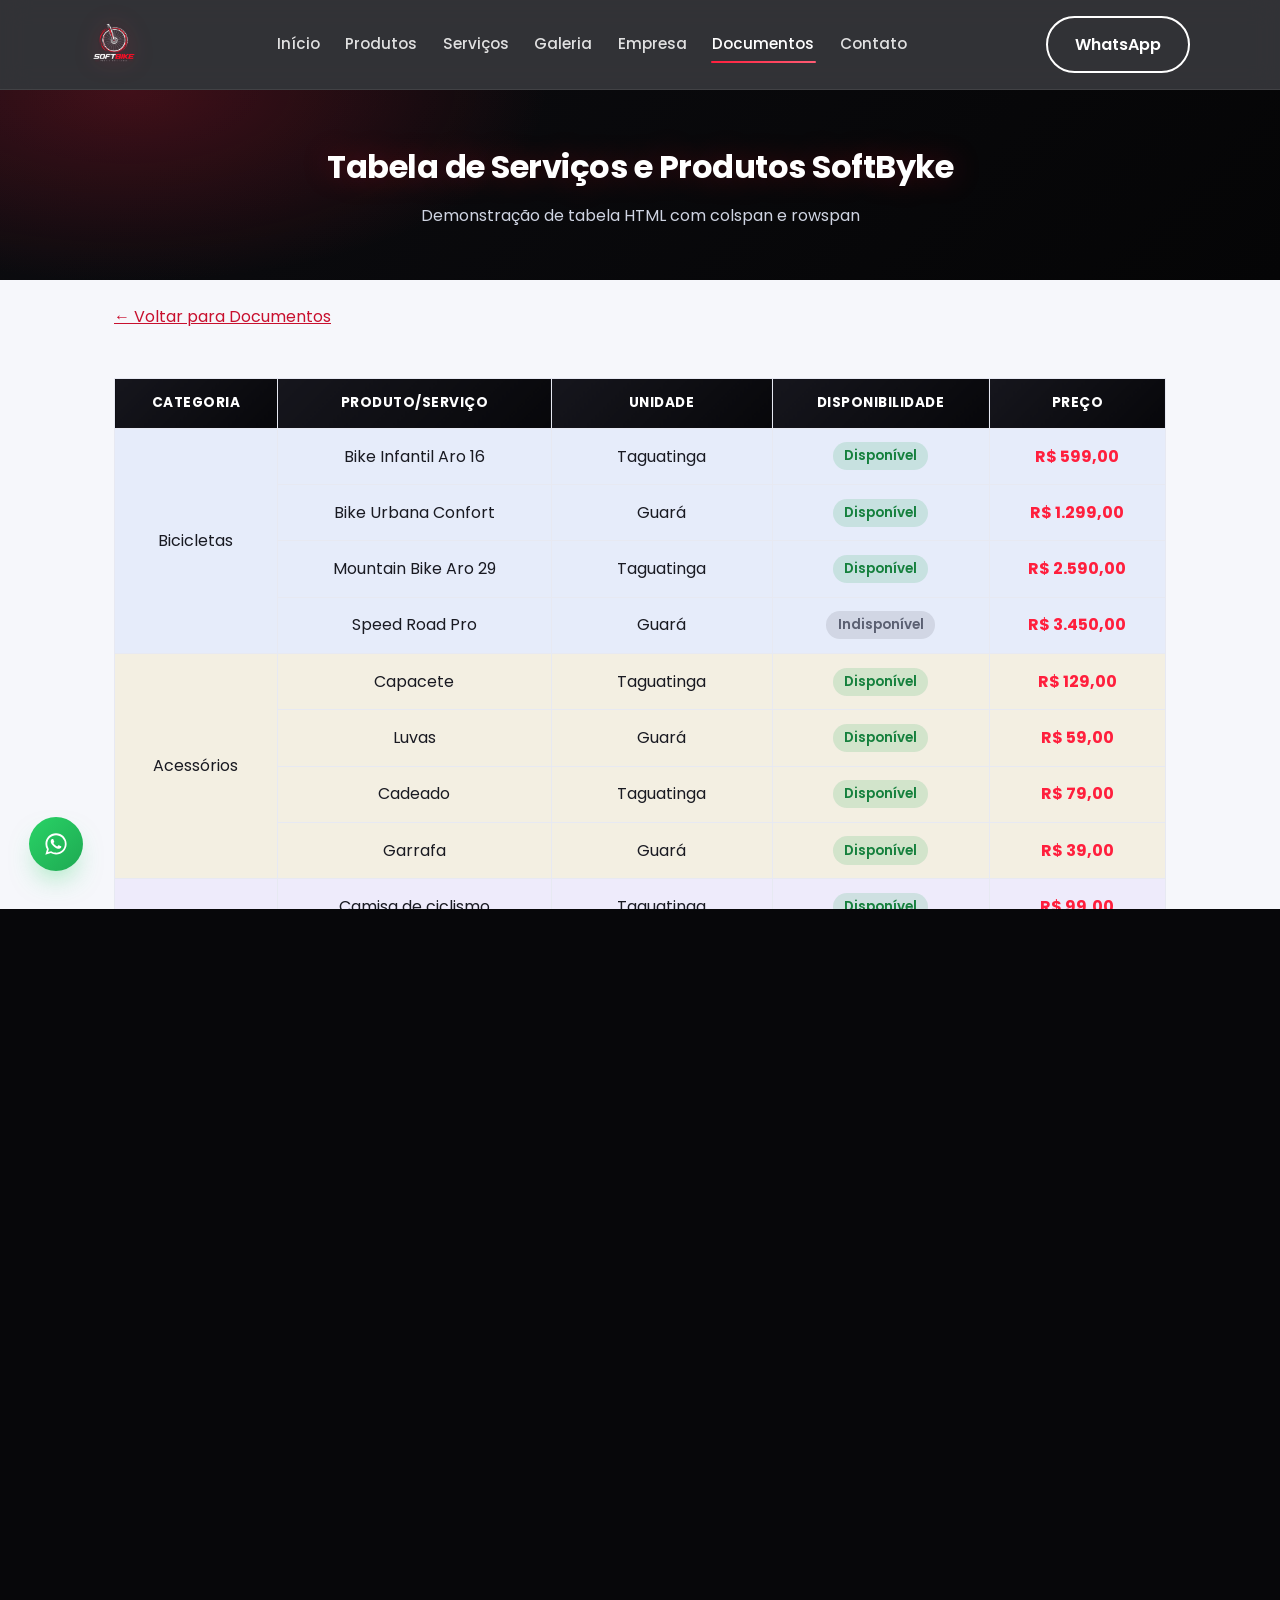
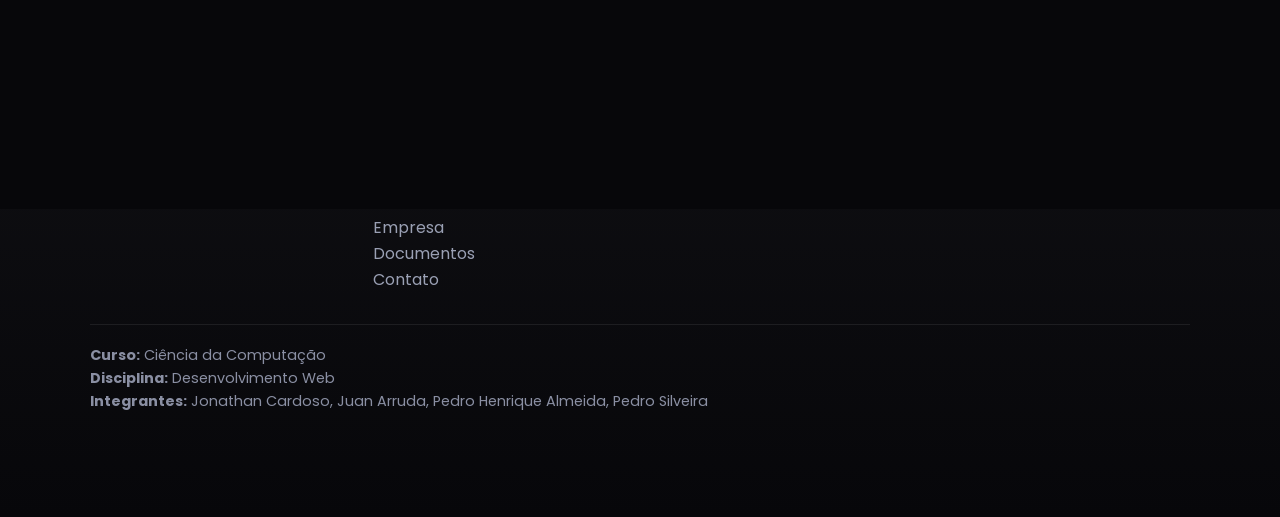
<file: tabela.html>
<!DOCTYPE html>
<html lang="pt-br">
<head>
  <meta charset="UTF-8">
  <meta name="viewport" content="width=device-width, initial-scale=1.0">
  <title>SoftByke - Tabela de Serviços e Produtos</title>
  <link rel="icon" type="image/png" href="assets/images/logo.png">
  <link rel="stylesheet" href="css/style.css">
</head>
<body class="carregando">

  <!-- PRE-CARREGAMENTO -->
  <div class="pre-carregamento" id="pre-carregamento" aria-hidden="true">
    <img src="assets/images/logo.png" alt="" class="pre-carregamento-logo">
    <div class="pre-carregamento-barra"><span></span></div>
  </div>

  <!-- TRANSICAO ENTRE PAGINAS -->
  <div class="transicao-pagina" id="transicao-pagina" aria-hidden="true"></div>

  <header class="cabecalho">
    <div class="cabecalho-conteudo">
      <a href="index.html" class="logo"><img src="assets/images/logo.png" alt="SoftByke - Pedale mais longe" class="logo-img"></a>
      <button class="menu-toggle" aria-label="Abrir menu">☰</button>
      <nav>
        <ul class="menu-principal">
          <li><a href="index.html">Início</a></li>
          <li><a href="produtos.html">Produtos</a></li>
          <li><a href="servicos.html">Serviços</a></li>
          <li><a href="galeria.html">Galeria</a></li>
          <li><a href="empresa.html">Empresa</a></li>
          <li><a href="documentos.html" class="ativo">Documentos</a></li>
          <li><a href="contato.html">Contato</a></li>
        </ul>
      </nav>
      <div class="cabecalho-acoes">
        <a href="https://wa.me/5561984472207" target="_blank" rel="noopener noreferrer" class="botao botao-secundario">WhatsApp</a>
      </div>
    </div>
  </header>

  <div class="pagina-titulo">
    <h1>Tabela de Serviços e Produtos SoftByke</h1>
    <p>Demonstração de tabela HTML com colspan e rowspan</p>
  </div>

  <main>
    <p style="margin-bottom: 1.5rem;"><a href="documentos.html">&larr; Voltar para Documentos</a></p>

    <div class="tabela-wrapper">
      <table class="tabela-servicos">
        <thead>
          <tr>
            <th>Categoria</th>
            <th>Produto/Serviço</th>
            <th>Unidade</th>
            <th>Disponibilidade</th>
            <th>Preço</th>
          </tr>
        </thead>
        <tbody>

          <!-- GRUPO: BICICLETAS (rowspan na coluna Categoria) -->
          <tr class="grupo-bicicletas">
            <td rowspan="4">Bicicletas</td>
            <td>Bike Infantil Aro 16</td>
            <td>Taguatinga</td>
            <td><span class="status-disponivel">Disponível</span></td>
            <td class="celula-preco">R$ 599,00</td>
          </tr>
          <tr class="grupo-bicicletas">
            <td>Bike Urbana Confort</td>
            <td>Guará</td>
            <td><span class="status-disponivel">Disponível</span></td>
            <td class="celula-preco">R$ 1.299,00</td>
          </tr>
          <tr class="grupo-bicicletas">
            <td>Mountain Bike Aro 29</td>
            <td>Taguatinga</td>
            <td><span class="status-disponivel">Disponível</span></td>
            <td class="celula-preco">R$ 2.590,00</td>
          </tr>
          <tr class="grupo-bicicletas">
            <td>Speed Road Pro</td>
            <td>Guará</td>
            <td><span class="status-indisponivel">Indisponível</span></td>
            <td class="celula-preco">R$ 3.450,00</td>
          </tr>

          <!-- GRUPO: ACESSÓRIOS (rowspan na coluna Categoria) -->
          <tr class="grupo-acessorios">
            <td rowspan="4">Acessórios</td>
            <td>Capacete</td>
            <td>Taguatinga</td>
            <td><span class="status-disponivel">Disponível</span></td>
            <td class="celula-preco">R$ 129,00</td>
          </tr>
          <tr class="grupo-acessorios">
            <td>Luvas</td>
            <td>Guará</td>
            <td><span class="status-disponivel">Disponível</span></td>
            <td class="celula-preco">R$ 59,00</td>
          </tr>
          <tr class="grupo-acessorios">
            <td>Cadeado</td>
            <td>Taguatinga</td>
            <td><span class="status-disponivel">Disponível</span></td>
            <td class="celula-preco">R$ 79,00</td>
          </tr>
          <tr class="grupo-acessorios">
            <td>Garrafa</td>
            <td>Guará</td>
            <td><span class="status-disponivel">Disponível</span></td>
            <td class="celula-preco">R$ 39,00</td>
          </tr>

          <!-- GRUPO: VESTUÁRIO (rowspan na coluna Categoria) -->
          <tr class="grupo-vestuario">
            <td rowspan="3">Vestuário</td>
            <td>Camisa de ciclismo</td>
            <td>Taguatinga</td>
            <td><span class="status-disponivel">Disponível</span></td>
            <td class="celula-preco">R$ 99,00</td>
          </tr>
          <tr class="grupo-vestuario">
            <td>Bermuda de ciclismo</td>
            <td>Guará</td>
            <td><span class="status-disponivel">Disponível</span></td>
            <td class="celula-preco">R$ 119,00</td>
          </tr>
          <tr class="grupo-vestuario">
            <td>Jaqueta corta-vento</td>
            <td>Taguatinga</td>
            <td><span class="status-indisponivel">Indisponível</span></td>
            <td class="celula-preco">R$ 189,00</td>
          </tr>

          <!-- GRUPO: SERVIÇOS (rowspan na Categoria + colspan em Disponibilidade/Preço) -->
          <tr class="grupo-servicos">
            <td rowspan="4">Serviços</td>
            <td>Manutenção</td>
            <td>Ambas unidades</td>
            <td colspan="2">Sob consulta</td>
          </tr>
          <tr class="grupo-servicos">
            <td>Revisão</td>
            <td>Ambas unidades</td>
            <td colspan="2">Sob consulta</td>
          </tr>
          <tr class="grupo-servicos">
            <td>Pintura</td>
            <td>Ambas unidades</td>
            <td colspan="2">Sob consulta</td>
          </tr>
          <tr class="grupo-servicos">
            <td>Personalização</td>
            <td>Ambas unidades</td>
            <td colspan="2">Sob consulta</td>
          </tr>

        </tbody>
      </table>
    </div>

    <p class="observacao">Valores meramente ilustrativos para fins acadêmicos.</p>

    <div class="caixa-conteudo" style="margin-top: 2rem;">
      <h2>Sobre a tabela</h2>
      <p>Esta tabela possui 5 colunas e 15 linhas de dados. A coluna <strong>Categoria</strong> utiliza
        <code>rowspan</code> para agrupar produtos da mesma categoria (4 usos: Bicicletas, Acessórios,
        Vestuário e Serviços). No grupo de Serviços, as colunas <strong>Disponibilidade</strong> e
        <strong>Preço</strong> foram unidas com <code>colspan="2"</code> (4 usos), pois esses serviços
        são cotados sob consulta.</p>
    </div>

  </main>

  <footer class="rodape">
    <div class="rodape-conteudo">
      <div>
        <h3>SoftByke</h3>
        <p>Bicicletas, acessórios e serviços para quem vive sobre duas rodas.</p>
      </div>
      <div>
        <h3>Navegação</h3>
        <ul>
          <li><a href="index.html">Início</a></li>
          <li><a href="produtos.html">Produtos</a></li>
          <li><a href="servicos.html">Serviços</a></li>
          <li><a href="galeria.html">Galeria</a></li>
          <li><a href="empresa.html">Empresa</a></li>
          <li><a href="documentos.html">Documentos</a></li>
          <li><a href="contato.html">Contato</a></li>
        </ul>
      </div>
      <div>
        <h3>Contato</h3>
        <ul>
          <li>Taguatinga: (61) 98447-2207</li>
          <li>Guará: (61) 99130-5505</li>
          <li>contato@softbyke.com.br</li>
        </ul>
      </div>
      <div>
        <h3>Links úteis</h3>
        <ul>
          <li><a href="parceiros.html">Marcas parceiras</a></li>
          <li><a href="briefing.html">Briefing do projeto</a></li>
        </ul>
      </div>
    </div>

    <!-- Preencher informações acadêmicas antes da entrega -->
    <div class="rodape-academico">
      <p><strong>Curso:</strong> Ciência da Computação</p>
      <p><strong>Disciplina:</strong> Desenvolvimento Web</p>
      <p><strong>Integrantes:</strong> Jonathan Cardoso, Juan Arruda, Pedro Henrique Almeida, Pedro Silveira</p>
    </div>
  </footer>

  <a href="https://wa.me/5561984472207" target="_blank" rel="noopener noreferrer" class="whatsapp-flutuante" aria-label="Fale conosco pelo WhatsApp" title="Fale conosco pelo WhatsApp">
    <svg viewBox="0 0 32 32" width="26" height="26" fill="currentColor" aria-hidden="true"><path d="M16.02 2.9c-7.2 0-13.02 5.82-13.02 13a12.9 12.9 0 0 0 1.87 6.7L2.9 29.1l6.68-1.9a13.06 13.06 0 0 0 6.44 1.7h.01c7.2 0 13.02-5.82 13.02-13s-5.83-13-13.03-13Zm0 23.7h-.01a10.8 10.8 0 0 1-5.5-1.5l-.4-.24-3.97 1.13 1.06-3.87-.26-.4a10.7 10.7 0 0 1-1.65-5.72c0-5.94 4.84-10.77 10.79-10.77 2.88 0 5.59 1.12 7.63 3.16a10.68 10.68 0 0 1 3.16 7.62c0 5.94-4.85 10.79-10.85 10.79Zm5.9-8.08c-.32-.16-1.9-.94-2.2-1.05-.3-.11-.51-.16-.73.16-.21.32-.84 1.05-1.03 1.26-.19.21-.38.24-.7.08-.32-.16-1.35-.5-2.57-1.6-.95-.85-1.6-1.9-1.78-2.22-.19-.32-.02-.5.14-.65.14-.14.32-.38.48-.56.16-.19.21-.32.32-.53.11-.21.05-.4-.03-.56-.08-.16-.73-1.76-1-2.41-.26-.63-.53-.55-.73-.56h-.62c-.21 0-.56.08-.85.4-.29.32-1.12 1.1-1.12 2.68 0 1.58 1.15 3.1 1.31 3.32.16.21 2.26 3.45 5.47 4.84.76.33 1.36.53 1.82.67.77.24 1.46.21 2.02.13.62-.09 1.9-.78 2.17-1.53.27-.75.27-1.4.19-1.53-.08-.13-.29-.21-.61-.37Z"/></svg>
  </a>

  <button class="botao-topo" title="Voltar ao topo">↑</button>

  <script src="js/script.js"></script>
</body>
</html>
</file>
<file: css/style.css>
/* ==========================================================
   SOFTBYKE - FOLHA DE ESTILOS PRINCIPAL
   Organizada por seções para facilitar a explicação em sala.
   Paleta baseada na logo oficial: preto, vermelho e branco.
   ========================================================== */

/* Fonte do Google Fonts (import simples, sem dependências extras) */
@import url('https://fonts.googleapis.com/css2?family=Poppins:wght@400;500;600;700;800&display=swap');

/* RESET */
* {
  margin: 0;
  padding: 0;
  box-sizing: border-box;
}

/* VARIÁVEIS */
:root {
  --cor-primaria: #16161d;          /* preto suave - detalhes e textos fortes */
  --cor-primaria-escura: #0a0a0e;   /* quase preto - hover e detalhes */
  --cor-secundaria: #07070a;        /* preto profundo - header, hero e rodapé */
  --cor-secundaria-alt: #101014;    /* preto levemente mais claro (camadas) */
  --cor-destaque: #ff1f3d;          /* vermelho vívido da logo */
  --cor-destaque-clara: #ff5c74;    /* vermelho claro - glow e gradientes */
  --cor-destaque-escura: #c8102e;   /* vermelho escuro - hover */
  --cor-fundo: #f6f7fb;             /* fundo claro do site */
  --cor-texto: #191a22;             /* texto padrão */
  --cor-texto-suave: #5b6072;       /* texto secundário */
  --cor-clara: #ffffff;             /* branco - cards e caixas */
  --cor-borda: #e7e9f2;             /* bordas discretas */

  --fonte-padrao: "Poppins", "Segoe UI", Arial, Helvetica, sans-serif;
  --espacamento: 1.5rem;
  --raio-borda: 16px;
  --raio-pill: 999px;
  --sombra-card: 0 10px 28px -14px rgba(10, 10, 20, 0.22);
  --sombra-card-hover: 0 22px 40px -16px rgba(255, 31, 61, 0.3);
  --sombra-vermelha: 0 12px 26px -10px rgba(255, 31, 61, 0.45);
  --transicao: 0.35s cubic-bezier(0.4, 0, 0.2, 1);
  --transicao-rapida: 0.2s ease;
}

/* GERAL */
html {
  scroll-behavior: smooth;
}

body {
  font-family: var(--fonte-padrao);
  background-color: var(--cor-fundo);
  color: var(--cor-texto);
  line-height: 1.6;
  overflow-x: hidden;
}

body.carregando {
  overflow: hidden;
}

main {
  max-width: 1100px;
  margin: 0 auto;
  padding: var(--espacamento);
}

h1, h2, h3, h4, h5, h6 {
  color: var(--cor-primaria);
  font-weight: 600;
  margin-bottom: 0.7rem;
}

section {
  margin: 3rem 0;
}

a {
  color: var(--cor-destaque-escura);
}

img {
  max-width: 100%;
  display: block;
}

::selection {
  background: var(--cor-destaque);
  color: var(--cor-clara);
}

:focus-visible {
  outline: 2px solid var(--cor-destaque);
  outline-offset: 2px;
}

/* Barra de rolagem personalizada (Webkit) */
::-webkit-scrollbar {
  width: 11px;
}

::-webkit-scrollbar-track {
  background: var(--cor-fundo);
}

::-webkit-scrollbar-thumb {
  background: linear-gradient(180deg, var(--cor-destaque), var(--cor-destaque-escura));
  border-radius: var(--raio-pill);
  border: 3px solid var(--cor-fundo);
}

.botao {
  display: inline-block;
  padding: 0.85rem 1.7rem;
  background: linear-gradient(135deg, var(--cor-destaque) 0%, var(--cor-destaque-escura) 100%);
  color: var(--cor-clara);
  border: none;
  border-radius: var(--raio-pill);
  font-size: 1rem;
  font-weight: 600;
  cursor: pointer;
  text-decoration: none;
  position: relative;
  overflow: hidden;
  isolation: isolate;
  transition: transform var(--transicao-rapida), box-shadow var(--transicao-rapida);
}

.botao::before {
  content: "";
  position: absolute;
  inset: 0;
  z-index: -1;
  background: linear-gradient(135deg, var(--cor-destaque-clara) 0%, var(--cor-destaque) 100%);
  opacity: 0;
  transition: opacity var(--transicao-rapida);
}

.botao:hover {
  transform: translateY(-3px);
  box-shadow: var(--sombra-vermelha);
}

.botao:hover::before {
  opacity: 1;
}

.botao:active {
  transform: translateY(-1px);
}

.botao-secundario {
  background: transparent;
  border: 2px solid var(--cor-clara);
  color: var(--cor-clara);
}

.botao-secundario::before {
  display: none;
}

.botao-secundario:hover {
  background-color: var(--cor-clara);
  color: var(--cor-primaria);
  box-shadow: 0 10px 22px -10px rgba(0, 0, 0, 0.4);
}

.titulo-secao {
  text-align: center;
  margin-bottom: 2.5rem;
  position: relative;
  padding-bottom: 0.9rem;
  font-size: clamp(1.5rem, 2.5vw, 2rem);
  letter-spacing: -0.3px;
}

.titulo-secao::after {
  content: "";
  position: absolute;
  bottom: 0;
  left: 50%;
  transform: translateX(-50%);
  width: 64px;
  height: 4px;
  background: linear-gradient(90deg, var(--cor-destaque), var(--cor-destaque-clara));
  border-radius: var(--raio-pill);
}

.observacao {
  font-size: 0.9rem;
  font-style: italic;
  color: var(--cor-texto-suave);
  text-align: center;
  margin-top: 1rem;
}

/* PRÉ-CARREGAMENTO */
.pre-carregamento {
  position: fixed;
  inset: 0;
  z-index: 9999;
  display: flex;
  flex-direction: column;
  align-items: center;
  justify-content: center;
  gap: 1.5rem;
  background: radial-gradient(circle at 50% 35%, #17171f 0%, #050506 75%);
  transition: opacity 0.5s ease, visibility 0.5s ease;
}

.pre-carregamento-logo {
  width: 96px;
  height: auto;
  filter: drop-shadow(0 0 26px rgba(255, 31, 61, 0.55));
  animation: pulso-logo 1.6s ease-in-out infinite;
}

.pre-carregamento-barra {
  width: 170px;
  height: 4px;
  background: rgba(255, 255, 255, 0.12);
  border-radius: var(--raio-pill);
  overflow: hidden;
}

.pre-carregamento-barra span {
  display: block;
  height: 100%;
  width: 35%;
  background: linear-gradient(90deg, var(--cor-destaque), var(--cor-destaque-clara));
  border-radius: var(--raio-pill);
  animation: carregando-barra 1.1s ease-in-out infinite;
}

.pre-carregamento.escondido {
  opacity: 0;
  visibility: hidden;
  pointer-events: none;
}

@keyframes carregando-barra {
  0% { transform: translateX(-120%); }
  50% { transform: translateX(140%); }
  100% { transform: translateX(320%); }
}

@keyframes pulso-logo {
  0%, 100% { transform: scale(1); }
  50% { transform: scale(1.07); }
}

/* TRANSIÇÃO ENTRE PÁGINAS */
.transicao-pagina {
  position: fixed;
  inset: 0;
  z-index: 9998;
  background: var(--cor-secundaria);
  transform: translateY(101%);
  transition: transform 0.5s cubic-bezier(0.65, 0, 0.35, 1);
  pointer-events: none;
}

.transicao-pagina.ativa {
  transform: translateY(0%);
}

/* HEADER */
.cabecalho {
  background: rgba(7, 7, 10, 0.82);
  backdrop-filter: blur(14px) saturate(160%);
  -webkit-backdrop-filter: blur(14px) saturate(160%);
  padding: 1rem var(--espacamento);
  position: sticky;
  top: 0;
  z-index: 100;
  border-bottom: 1px solid rgba(255, 255, 255, 0.08);
  transition: padding 0.3s ease, background 0.3s ease, box-shadow 0.3s ease, border-color 0.3s ease;
}

.cabecalho.rolado {
  padding: 0.55rem var(--espacamento);
  background: rgba(5, 5, 7, 0.96);
  box-shadow: 0 14px 30px -18px rgba(0, 0, 0, 0.8);
  border-bottom-color: rgba(255, 31, 61, 0.4);
}

.cabecalho-conteudo {
  max-width: 1100px;
  margin: 0 auto;
  display: flex;
  align-items: center;
  justify-content: space-between;
  flex-wrap: wrap;
  gap: 1rem;
}

.logo {
  display: inline-flex;
  align-items: center;
  text-decoration: none;
}

.logo-img {
  height: 48px;
  width: auto;
  display: block;
  filter: drop-shadow(0 0 12px rgba(255, 31, 61, 0.35));
  transition: transform 0.3s ease, filter 0.3s ease, height 0.3s ease;
}

.logo:hover .logo-img {
  transform: scale(1.06);
  filter: drop-shadow(0 0 18px rgba(255, 31, 61, 0.55));
}

.cabecalho.rolado .logo-img {
  height: 40px;
}

.menu-toggle {
  display: none;
  background: none;
  border: 2px solid rgba(255, 255, 255, 0.35);
  color: var(--cor-clara);
  font-size: 1.2rem;
  padding: 0.4rem 0.8rem;
  border-radius: var(--raio-borda);
  cursor: pointer;
  transition: border-color var(--transicao-rapida), transform var(--transicao-rapida);
}

.menu-toggle:hover {
  border-color: var(--cor-destaque);
  transform: translateY(-1px);
}

.menu-principal {
  display: flex;
  list-style: none;
  gap: 1.4rem;
  flex-wrap: wrap;
}

.menu-principal a {
  position: relative;
  color: rgba(255, 255, 255, 0.85);
  text-decoration: none;
  font-weight: 500;
  font-size: 0.95rem;
  padding: 0.4rem 0.1rem;
  transition: color 0.2s ease;
}

.menu-principal a::after {
  content: "";
  position: absolute;
  left: 0;
  bottom: -2px;
  width: 0;
  height: 2px;
  background: linear-gradient(90deg, var(--cor-destaque), var(--cor-destaque-clara));
  transition: width 0.3s ease;
  border-radius: var(--raio-pill);
}

.menu-principal a:hover,
.menu-principal a.ativo {
  color: var(--cor-clara);
}

.menu-principal a:hover::after,
.menu-principal a.ativo::after {
  width: 100%;
}

.cabecalho-acoes {
  display: flex;
  align-items: center;
  gap: 1rem;
}

/* HERO */
.hero {
  position: relative;
  color: var(--cor-clara);
  padding: 6rem var(--espacamento) 5rem;
  overflow: hidden;
  background:
    radial-gradient(900px 480px at 12% -10%, rgba(255, 31, 61, 0.22), transparent 60%),
    radial-gradient(700px 420px at 100% 10%, rgba(255, 31, 61, 0.12), transparent 55%),
    linear-gradient(180deg, #0c0c10 0%, #050506 100%);
}

.hero::before {
  content: "";
  position: absolute;
  inset: 0;
  background-image: radial-gradient(rgba(255, 255, 255, 0.06) 1px, transparent 1px);
  background-size: 26px 26px;
  mask-image: radial-gradient(circle at 25% 20%, black, transparent 65%);
  -webkit-mask-image: radial-gradient(circle at 25% 20%, black, transparent 65%);
  pointer-events: none;
}

.hero-conteudo {
  position: relative;
  max-width: 1100px;
  margin: 0 auto;
  display: flex;
  align-items: center;
  gap: 2.5rem;
  flex-wrap: wrap;
}

.hero-texto {
  flex: 1 1 380px;
}

.hero-logo {
  height: 110px;
  width: auto;
  display: block;
  margin-bottom: 1.5rem;
  filter: drop-shadow(0 0 20px rgba(255, 31, 61, 0.4));
  animation: subir-fade 0.7s ease both;
}

.hero-texto h1 {
  color: var(--cor-clara);
  font-size: clamp(2.1rem, 4vw, 2.9rem);
  font-weight: 700;
  letter-spacing: -1px;
  margin-bottom: 1rem;
  text-shadow: 0 0 34px rgba(255, 31, 61, 0.35);
  animation: subir-fade 0.7s ease both;
}

.hero-texto p {
  font-size: 1.15rem;
  margin-bottom: 1.5rem;
  color: #cfd4e2;
  animation: subir-fade 0.7s 0.12s ease both;
}

.hero-botoes {
  display: flex;
  gap: 1rem;
  flex-wrap: wrap;
  animation: subir-fade 0.7s 0.22s ease both;
}

.hero-imagem {
  flex: 1 1 380px;
  position: relative;
  animation: subir-fade 0.8s 0.15s ease both, flutuar 4.5s 0.9s ease-in-out infinite;
}

.hero-imagem::before {
  content: "";
  position: absolute;
  inset: -12%;
  background: radial-gradient(circle, rgba(255, 31, 61, 0.35), transparent 68%);
  filter: blur(10px);
  z-index: -1;
}

.hero-imagem img {
  border-radius: var(--raio-borda);
  box-shadow: 0 24px 50px -16px rgba(0, 0, 0, 0.6);
  border: 1px solid rgba(255, 255, 255, 0.08);
}

.hero-imagem-emblema img {
  border-radius: 50%;
  border: none;
  box-shadow: 0 0 60px rgba(255, 31, 61, 0.35);
  max-width: 420px;
  margin: 0 auto;
  display: block;
}

@keyframes subir-fade {
  from { opacity: 0; transform: translateY(26px); }
  to { opacity: 1; transform: translateY(0); }
}

@keyframes flutuar {
  0%, 100% { transform: translateY(0); }
  50% { transform: translateY(-14px); }
}

/* CARDS */
.grade-cards {
  display: grid;
  grid-template-columns: repeat(auto-fit, minmax(240px, 1fr));
  gap: 1.5rem;
}

.card {
  background-color: var(--cor-clara);
  border: 1px solid var(--cor-borda);
  border-radius: var(--raio-borda);
  overflow: hidden;
  box-shadow: var(--sombra-card);
  transition: transform var(--transicao), box-shadow var(--transicao), opacity 0.55s ease;
  display: flex;
  flex-direction: column;
}

.card:hover {
  transform: translateY(-8px);
  box-shadow: var(--sombra-card-hover);
}

.card img {
  width: 100%;
  height: 180px;
  object-fit: cover;
  transition: transform 0.6s cubic-bezier(0.4, 0, 0.2, 1);
}

.card:hover img {
  transform: scale(1.08);
}

.card-conteudo {
  padding: 1.2rem;
  flex: 1;
  display: flex;
  flex-direction: column;
  gap: 0.4rem;
}

.card-categoria {
  display: inline-block;
  font-size: 0.75rem;
  text-transform: uppercase;
  letter-spacing: 0.5px;
  color: var(--cor-primaria);
  background-color: rgba(22, 22, 29, 0.07);
  font-weight: 600;
  padding: 0.2rem 0.7rem;
  border-radius: var(--raio-pill);
  width: fit-content;
}

.card-preco {
  font-size: 1.2rem;
  font-weight: 700;
  color: var(--cor-destaque);
  margin-top: 0.4rem;
}

.card-conteudo .botao {
  margin-top: auto;
  text-align: center;
}

/* Cards de diferenciais e marcas */
.card-simples {
  background-color: var(--cor-clara);
  border: 1px solid var(--cor-borda);
  border-top: 4px solid var(--cor-destaque);
  border-radius: var(--raio-borda);
  padding: 1.5rem;
  text-align: center;
  box-shadow: var(--sombra-card);
  transition: transform var(--transicao), box-shadow var(--transicao), opacity 0.55s ease;
}

.card-simples:hover {
  transform: translateY(-6px);
  box-shadow: var(--sombra-card-hover);
}

.card-simples h3 {
  color: var(--cor-primaria);
}

.grade-marcas {
  display: grid;
  grid-template-columns: repeat(auto-fit, minmax(200px, 1fr));
  gap: 1.5rem;
}

.card-marca {
  display: block;
  background-color: var(--cor-clara);
  border: 1px solid var(--cor-borda);
  border-radius: var(--raio-borda);
  padding: 1rem;
  text-align: center;
  text-decoration: none;
  color: inherit;
  cursor: pointer;
  box-shadow: var(--sombra-card);
  transition: transform var(--transicao), box-shadow var(--transicao), border-color var(--transicao);
}

.card-marca:hover {
  transform: translateY(-5px);
  box-shadow: var(--sombra-card-hover);
  border-color: var(--cor-destaque);
}

.card-marca img {
  margin: 0 auto 0.6rem auto;
  border-radius: var(--raio-borda);
  height: 110px;
  width: 100%;
  object-fit: contain;
  background: var(--cor-clara);
  padding: 0.5rem;
}

.card-marca p {
  font-weight: 600;
  color: var(--cor-primaria);
}

/* GALERIA */
.grade-galeria {
  display: grid;
  grid-template-columns: repeat(3, 1fr);
  gap: 1rem;
}

.grade-galeria img {
  width: 100%;
  height: 220px;
  object-fit: cover;
  border-radius: var(--raio-borda);
  border: 1px solid var(--cor-borda);
  transition: transform 0.45s cubic-bezier(0.4, 0, 0.2, 1), box-shadow 0.45s ease;
}

.grade-galeria img:hover {
  transform: scale(1.045);
  box-shadow: var(--sombra-card-hover);
}

/* TABELA */
.tabela-servicos {
  width: 100%;
  border-collapse: collapse;
  margin-top: 1.5rem;
  overflow-x: auto;
}

.tabela-servicos th,
.tabela-servicos td {
  border: 1px solid var(--cor-borda);
  padding: 0.85rem;
  text-align: center;
}

.tabela-servicos th {
  background: linear-gradient(135deg, var(--cor-primaria) 0%, var(--cor-secundaria) 100%);
  color: var(--cor-clara);
  text-transform: uppercase;
  font-size: 0.85rem;
  letter-spacing: 0.5px;
}

.tabela-servicos tbody tr {
  transition: background-color 0.2s ease;
}

.tabela-servicos tbody tr:hover {
  background-color: rgba(255, 31, 61, 0.05);
}

.tabela-wrapper {
  overflow-x: auto;
  border-radius: var(--raio-borda);
}

.grupo-bicicletas {
  background-color: rgba(37, 99, 235, 0.08);
}

.grupo-acessorios {
  background-color: rgba(217, 164, 6, 0.1);
}

.grupo-vestuario {
  background-color: rgba(139, 92, 246, 0.08);
}

.grupo-servicos {
  background-color: rgba(255, 31, 61, 0.06);
}

.celula-preco {
  font-weight: 700;
  color: var(--cor-destaque);
}

.status-disponivel,
.status-indisponivel {
  display: inline-block;
  padding: 0.2rem 0.7rem;
  border-radius: var(--raio-pill);
  font-size: 0.85rem;
  font-weight: 600;
}

.status-disponivel {
  background-color: rgba(22, 163, 74, 0.15);
  color: #15803d;
}

.status-indisponivel {
  background-color: rgba(22, 22, 29, 0.1);
  color: var(--cor-texto-suave);
}

/* FORMULÁRIOS */
.formulario {
  display: flex;
  flex-direction: column;
  gap: 1.2rem;
  max-width: 600px;
  margin-top: 1.5rem;
}

.campo-formulario {
  display: flex;
  flex-direction: column;
  gap: 0.4rem;
}

.campo-formulario label {
  font-weight: 600;
}

.campo-formulario input,
.campo-formulario textarea {
  padding: 0.75rem;
  border: 1px solid var(--cor-borda);
  border-radius: var(--raio-borda);
  font-family: var(--fonte-padrao);
  font-size: 1rem;
  background-color: var(--cor-clara);
  transition: border-color var(--transicao-rapida), box-shadow var(--transicao-rapida);
}

.campo-formulario input:focus,
.campo-formulario textarea:focus {
  outline: none;
  border-color: var(--cor-destaque);
  box-shadow: 0 0 0 4px rgba(255, 31, 61, 0.12);
}

.campo-formulario textarea {
  resize: vertical;
  min-height: 120px;
}

.mensagem-status {
  padding: 1rem;
  border-radius: var(--raio-borda);
  font-weight: 600;
  display: none;
  animation: subir-fade 0.35s ease both;
}

.mensagem-status.sucesso {
  display: block;
  background-color: rgba(255, 31, 61, 0.06);
  color: var(--cor-primaria);
  border: 1px solid var(--cor-primaria);
}

.mensagem-status.erro {
  display: block;
  background-color: rgba(255, 31, 61, 0.08);
  color: var(--cor-destaque-escura);
  border: 1px solid var(--cor-destaque);
}

/* Cards de unidades / contato */
.grade-unidades {
  display: grid;
  grid-template-columns: repeat(auto-fit, minmax(260px, 1fr));
  gap: 1.5rem;
}

.card-unidade {
  background-color: var(--cor-clara);
  border: 1px solid var(--cor-borda);
  border-radius: var(--raio-borda);
  padding: 1.5rem;
  box-shadow: var(--sombra-card);
  transition: transform var(--transicao), box-shadow var(--transicao);
}

.card-unidade:hover {
  transform: translateY(-5px);
  box-shadow: var(--sombra-card-hover);
}

.card-unidade h3 {
  color: var(--cor-primaria);
}

/* FOOTER */
.rodape {
  background: linear-gradient(180deg, var(--cor-secundaria-alt) 0%, var(--cor-secundaria) 100%);
  color: var(--cor-clara);
  padding: 3rem var(--espacamento) 1.5rem var(--espacamento);
  margin-top: 4rem;
  border-top: 1px solid rgba(255, 31, 61, 0.35);
  position: relative;
}

.rodape-conteudo {
  max-width: 1100px;
  margin: 0 auto;
  display: grid;
  grid-template-columns: repeat(auto-fit, minmax(220px, 1fr));
  gap: 2rem;
}

.rodape h3 {
  color: var(--cor-clara);
  font-size: 1.1rem;
  margin-bottom: 0.8rem;
}

.rodape ul {
  list-style: none;
}

.rodape a {
  color: #9aa0b4;
  text-decoration: none;
  transition: color var(--transicao-rapida), padding-left var(--transicao-rapida);
}

.rodape a:hover {
  color: var(--cor-clara);
  padding-left: 4px;
}

.rodape-academico {
  max-width: 1100px;
  margin: 2rem auto 0 auto;
  border-top: 1px solid rgba(255, 255, 255, 0.08);
  padding: 1.2rem 0 5rem 0;
  font-size: 0.9rem;
  color: #8a8fa3;
}

/* BOTÃO VOLTAR AO TOPO */
.botao-topo {
  position: fixed;
  bottom: 1.8rem;
  right: 1.8rem;
  width: 50px;
  height: 50px;
  background: linear-gradient(135deg, var(--cor-destaque), var(--cor-destaque-escura));
  color: var(--cor-clara);
  border: none;
  border-radius: 50%;
  font-size: 1.3rem;
  display: flex;
  align-items: center;
  justify-content: center;
  cursor: pointer;
  box-shadow: var(--sombra-vermelha);
  opacity: 0;
  visibility: hidden;
  transform: translateY(16px) scale(0.85);
  transition: opacity 0.3s ease, transform 0.3s ease, visibility 0.3s ease, box-shadow 0.25s ease;
  z-index: 60;
}

.botao-topo.visivel {
  opacity: 1;
  visibility: visible;
  transform: translateY(0) scale(1);
}

.botao-topo:hover {
  transform: translateY(-4px) scale(1.06);
  box-shadow: 0 16px 32px -8px rgba(255, 31, 61, 0.6);
}

/* BOTÃO FLUTUANTE DO WHATSAPP */
.whatsapp-flutuante {
  position: fixed;
  bottom: 1.8rem;
  left: 1.8rem;
  width: 54px;
  height: 54px;
  border-radius: 50%;
  background: linear-gradient(135deg, #29d366, #1ea952);
  color: var(--cor-clara);
  display: flex;
  align-items: center;
  justify-content: center;
  box-shadow: 0 14px 28px -10px rgba(41, 211, 102, 0.55);
  z-index: 60;
  transition: transform 0.3s ease, box-shadow 0.3s ease;
  animation: flutuar-whats 3s ease-in-out infinite;
}

.whatsapp-flutuante:hover {
  transform: scale(1.08);
  box-shadow: 0 18px 34px -8px rgba(41, 211, 102, 0.7);
}

@keyframes flutuar-whats {
  0%, 100% { transform: translateY(0); }
  50% { transform: translateY(-6px); }
}

/* PÁGINAS DE CONTEÚDO (briefing, conteúdos, listas, formatações, etc.) */
.caixa-conteudo {
  background-color: var(--cor-clara);
  border: 1px solid var(--cor-borda);
  border-left: 4px solid var(--cor-destaque);
  border-radius: var(--raio-borda);
  padding: 1.5rem;
  margin-bottom: 1.5rem;
  box-shadow: var(--sombra-card);
}

.indice-lista {
  columns: 2;
  gap: 2rem;
}

.indice-lista li {
  margin-bottom: 0.5rem;
}

.indice-lista a {
  color: var(--cor-primaria);
  font-weight: 500;
}

.link-topo {
  display: inline-block;
  margin-top: 1rem;
  font-weight: 600;
  color: var(--cor-destaque);
}

.lista-parceiros {
  display: grid;
  grid-template-columns: repeat(auto-fit, minmax(220px, 1fr));
  gap: 1.2rem;
}

.item-parceiro {
  background-color: var(--cor-clara);
  border: 1px solid var(--cor-borda);
  border-radius: var(--raio-borda);
  padding: 1.2rem;
  text-align: center;
  box-shadow: var(--sombra-card);
  transition: transform var(--transicao), box-shadow var(--transicao);
}

.item-parceiro:hover {
  transform: translateY(-5px);
  box-shadow: var(--sombra-card-hover);
}

.pagina-titulo {
  position: relative;
  overflow: hidden;
  background:
    radial-gradient(700px 320px at 10% 0%, rgba(255, 31, 61, 0.22), transparent 60%),
    linear-gradient(135deg, #0c0c10 0%, #050506 100%);
  color: var(--cor-clara);
  padding: 3.2rem var(--espacamento);
  text-align: center;
}

.pagina-titulo h1 {
  color: var(--cor-clara);
  font-weight: 700;
  letter-spacing: -0.5px;
  animation: subir-fade 0.6s ease both;
  text-shadow: 0 0 30px rgba(255, 31, 61, 0.3);
}

.pagina-titulo p {
  animation: subir-fade 0.6s 0.1s ease both;
  color: #cfd4e2;
}

/* Filtro de produtos */
.filtro-produtos {
  display: flex;
  gap: 0.8rem;
  flex-wrap: wrap;
  justify-content: center;
  margin-bottom: 2rem;
}

.filtro-botao {
  padding: 0.6rem 1.3rem;
  border: 2px solid var(--cor-primaria);
  background-color: transparent;
  color: var(--cor-primaria);
  border-radius: var(--raio-pill);
  cursor: pointer;
  font-weight: 600;
  transition: background-color var(--transicao-rapida), color var(--transicao-rapida), transform var(--transicao-rapida), border-color var(--transicao-rapida);
}

.filtro-botao.ativo,
.filtro-botao:hover {
  background: linear-gradient(135deg, var(--cor-destaque), var(--cor-destaque-escura));
  border-color: var(--cor-destaque);
  color: var(--cor-clara);
  transform: translateY(-2px);
}

.oculto {
  display: none !important;
}

#bicicletas,
#acessorios,
#vestuario {
  scroll-margin-top: 110px;
}

/* MODAL "ESCOLHA SUA FILIAL" (página de serviços) */
.modal-orcamento {
  display: none;
  position: fixed;
  inset: 0;
  z-index: 200;
  align-items: center;
  justify-content: center;
  padding: var(--espacamento);
  background: rgba(10, 10, 14, 0.72);
  backdrop-filter: blur(6px);
  -webkit-backdrop-filter: blur(6px);
}

.modal-orcamento.aberto {
  display: flex;
}

.modal-orcamento-conteudo {
  position: relative;
  width: 100%;
  max-width: 420px;
  background: var(--cor-clara);
  border-radius: var(--raio-borda);
  padding: 2.2rem 1.8rem 1.8rem;
  text-align: center;
  box-shadow: 0 30px 60px -20px rgba(0, 0, 0, 0.5);
  animation: subir-fade 0.25s ease both;
}

.modal-orcamento-fechar {
  position: absolute;
  top: 0.7rem;
  right: 0.9rem;
  border: none;
  background: none;
  font-size: 1.6rem;
  line-height: 1;
  color: var(--cor-primaria);
  cursor: pointer;
}

.modal-orcamento-conteudo h3 {
  margin-bottom: 0.5rem;
}

.modal-orcamento-conteudo p {
  color: #555;
  margin-bottom: 1.5rem;
}

.modal-orcamento-opcoes {
  display: flex;
  flex-direction: column;
  gap: 0.8rem;
}

.modal-orcamento-opcoes .botao-secundario {
  border-color: var(--cor-primaria);
  color: var(--cor-primaria);
}

.modal-orcamento-opcoes .botao-secundario:hover {
  background-color: var(--cor-primaria);
  color: var(--cor-clara);
}

/* PÁGINA DE DETALHES DO PRODUTO */
.migalha {
  display: flex;
  flex-wrap: wrap;
  gap: 0.4rem;
  align-items: center;
  font-size: 0.9rem;
  color: var(--cor-texto-suave);
  margin-bottom: 2rem;
}

.migalha a {
  color: var(--cor-texto-suave);
  text-decoration: none;
  transition: color var(--transicao-rapida);
}

.migalha a:hover {
  color: var(--cor-destaque);
}

.migalha span:last-child {
  color: var(--cor-texto);
  font-weight: 600;
}

.produto-detalhe {
  display: flex;
  gap: 3rem;
  align-items: flex-start;
  flex-wrap: wrap;
}

.produto-galeria {
  flex: 1 1 400px;
  position: relative;
}

.produto-galeria::before {
  content: "";
  position: absolute;
  inset: -10%;
  background: radial-gradient(circle, rgba(255, 31, 61, 0.16), transparent 68%);
  filter: blur(10px);
  z-index: -1;
}

.produto-galeria img {
  width: 100%;
  border-radius: var(--raio-borda);
  box-shadow: var(--sombra-card);
  border: 1px solid var(--cor-borda);
}

.produto-info {
  flex: 1 1 380px;
  display: flex;
  flex-direction: column;
  gap: 0.6rem;
}

.produto-info h1 {
  font-size: clamp(1.6rem, 3vw, 2.3rem);
  letter-spacing: -0.5px;
  margin-bottom: 0;
}

.produto-descricao-curta {
  font-size: 1.1rem;
  color: var(--cor-texto-suave);
}

.produto-preco {
  font-size: 2rem;
  font-weight: 700;
  color: var(--cor-destaque);
  margin: 0.3rem 0 0.8rem;
}

.produto-acoes {
  display: flex;
  gap: 1rem;
  flex-wrap: wrap;
  margin-bottom: 0.8rem;
}

.botao-contorno {
  background: transparent;
  border: 2px solid var(--cor-primaria);
  color: var(--cor-primaria);
}

.botao-contorno::before {
  display: none;
}

.botao-contorno:hover {
  background-color: var(--cor-primaria);
  color: var(--cor-clara);
  box-shadow: 0 10px 22px -10px rgba(22, 22, 29, 0.4);
}

.produto-descricao-longa {
  line-height: 1.75;
  margin: 0.6rem 0 1rem;
}

.produto-specs-titulo {
  font-size: 1.15rem;
  margin-bottom: 0.6rem;
}

.produto-specs {
  list-style: none;
  display: flex;
  flex-direction: column;
  gap: 0.6rem;
}

.produto-specs li {
  position: relative;
  padding-left: 2rem;
  color: var(--cor-texto);
}

.produto-specs li::before {
  content: "✓";
  position: absolute;
  left: 0;
  top: -0.05rem;
  width: 1.4rem;
  height: 1.4rem;
  display: flex;
  align-items: center;
  justify-content: center;
  background: linear-gradient(135deg, var(--cor-destaque), var(--cor-destaque-escura));
  color: var(--cor-clara);
  border-radius: 50%;
  font-size: 0.75rem;
  font-weight: 700;
}

/* REVELAÇÃO AO ROLAR (ativada via JavaScript; sem JS o conteúdo permanece visível) */
.reveal {
  opacity: 0;
  transform: translateY(30px);
  transition: opacity 0.7s cubic-bezier(0.4, 0, 0.2, 1), transform 0.7s cubic-bezier(0.4, 0, 0.2, 1);
}

.reveal.visivel {
  opacity: 1;
  transform: none;
}

.reveal:not(.visivel) .card,
.reveal:not(.visivel) .card-simples,
.reveal:not(.visivel) .card-marca,
.reveal:not(.visivel) .card-unidade,
.reveal:not(.visivel) .item-parceiro {
  opacity: 0;
  transform: translateY(22px);
}

.reveal .card,
.reveal .card-simples,
.reveal .card-marca,
.reveal .card-unidade,
.reveal .item-parceiro {
  transition: opacity 0.55s ease, transform 0.55s ease;
}

.reveal .card:nth-child(1), .reveal .card-simples:nth-child(1), .reveal .card-marca:nth-child(1), .reveal .card-unidade:nth-child(1), .reveal .item-parceiro:nth-child(1) { transition-delay: 0.04s; }
.reveal .card:nth-child(2), .reveal .card-simples:nth-child(2), .reveal .card-marca:nth-child(2), .reveal .card-unidade:nth-child(2), .reveal .item-parceiro:nth-child(2) { transition-delay: 0.1s; }
.reveal .card:nth-child(3), .reveal .card-simples:nth-child(3), .reveal .card-marca:nth-child(3), .reveal .card-unidade:nth-child(3), .reveal .item-parceiro:nth-child(3) { transition-delay: 0.16s; }
.reveal .card:nth-child(4), .reveal .card-simples:nth-child(4), .reveal .card-marca:nth-child(4), .reveal .card-unidade:nth-child(4), .reveal .item-parceiro:nth-child(4) { transition-delay: 0.22s; }
.reveal .card:nth-child(5), .reveal .card-simples:nth-child(5), .reveal .card-marca:nth-child(5), .reveal .card-unidade:nth-child(5), .reveal .item-parceiro:nth-child(5) { transition-delay: 0.28s; }
.reveal .card:nth-child(6), .reveal .card-simples:nth-child(6), .reveal .card-marca:nth-child(6), .reveal .card-unidade:nth-child(6), .reveal .item-parceiro:nth-child(6) { transition-delay: 0.34s; }

/* RESPONSIVIDADE */
@media (max-width: 900px) {
  .grade-galeria {
    grid-template-columns: repeat(2, 1fr);
  }

  .indice-lista {
    columns: 1;
  }
}

@media (max-width: 768px) {
  .menu-toggle {
    display: block;
  }

  .cabecalho-conteudo nav {
    flex-basis: 100%;
    order: 3;
  }

  .cabecalho-acoes {
    order: 2;
  }

  .menu-principal {
    flex-direction: column;
    width: 100%;
    max-height: 0;
    opacity: 0;
    overflow: hidden;
    background: rgba(5, 5, 7, 0.98);
    border-radius: var(--raio-borda);
    transition: max-height 0.4s ease, opacity 0.3s ease, padding 0.4s ease;
  }

  .menu-principal.aberto {
    max-height: 480px;
    opacity: 1;
    padding: 1rem 0;
  }

  .menu-principal a {
    padding: 0.6rem 1.2rem;
    display: block;
  }

  .hero-texto h1 {
    font-size: 2rem;
  }

  .hero-conteudo {
    flex-direction: column;
  }

  .grade-cards {
    grid-template-columns: 1fr;
  }

  .tabela-wrapper {
    overflow-x: auto;
  }

  .tabela-servicos {
    min-width: 700px;
  }

  .whatsapp-flutuante {
    width: 48px;
    height: 48px;
    bottom: 1.2rem;
    left: 1.2rem;
  }

  .botao-topo {
    width: 44px;
    height: 44px;
    bottom: 1.2rem;
    right: 1.2rem;
  }
}

@media (max-width: 480px) {
  .grade-galeria {
    grid-template-columns: 1fr;
  }

  .hero-texto h1 {
    font-size: 1.7rem;
  }

  main {
    padding: 1rem;
  }
}

/* ACESSIBILIDADE: respeita preferência do usuário por menos movimento */
@media (prefers-reduced-motion: reduce) {
  *, *::before, *::after {
    animation-duration: 0.001ms !important;
    animation-iteration-count: 1 !important;
    transition-duration: 0.001ms !important;
    scroll-behavior: auto !important;
  }
}
</file>
